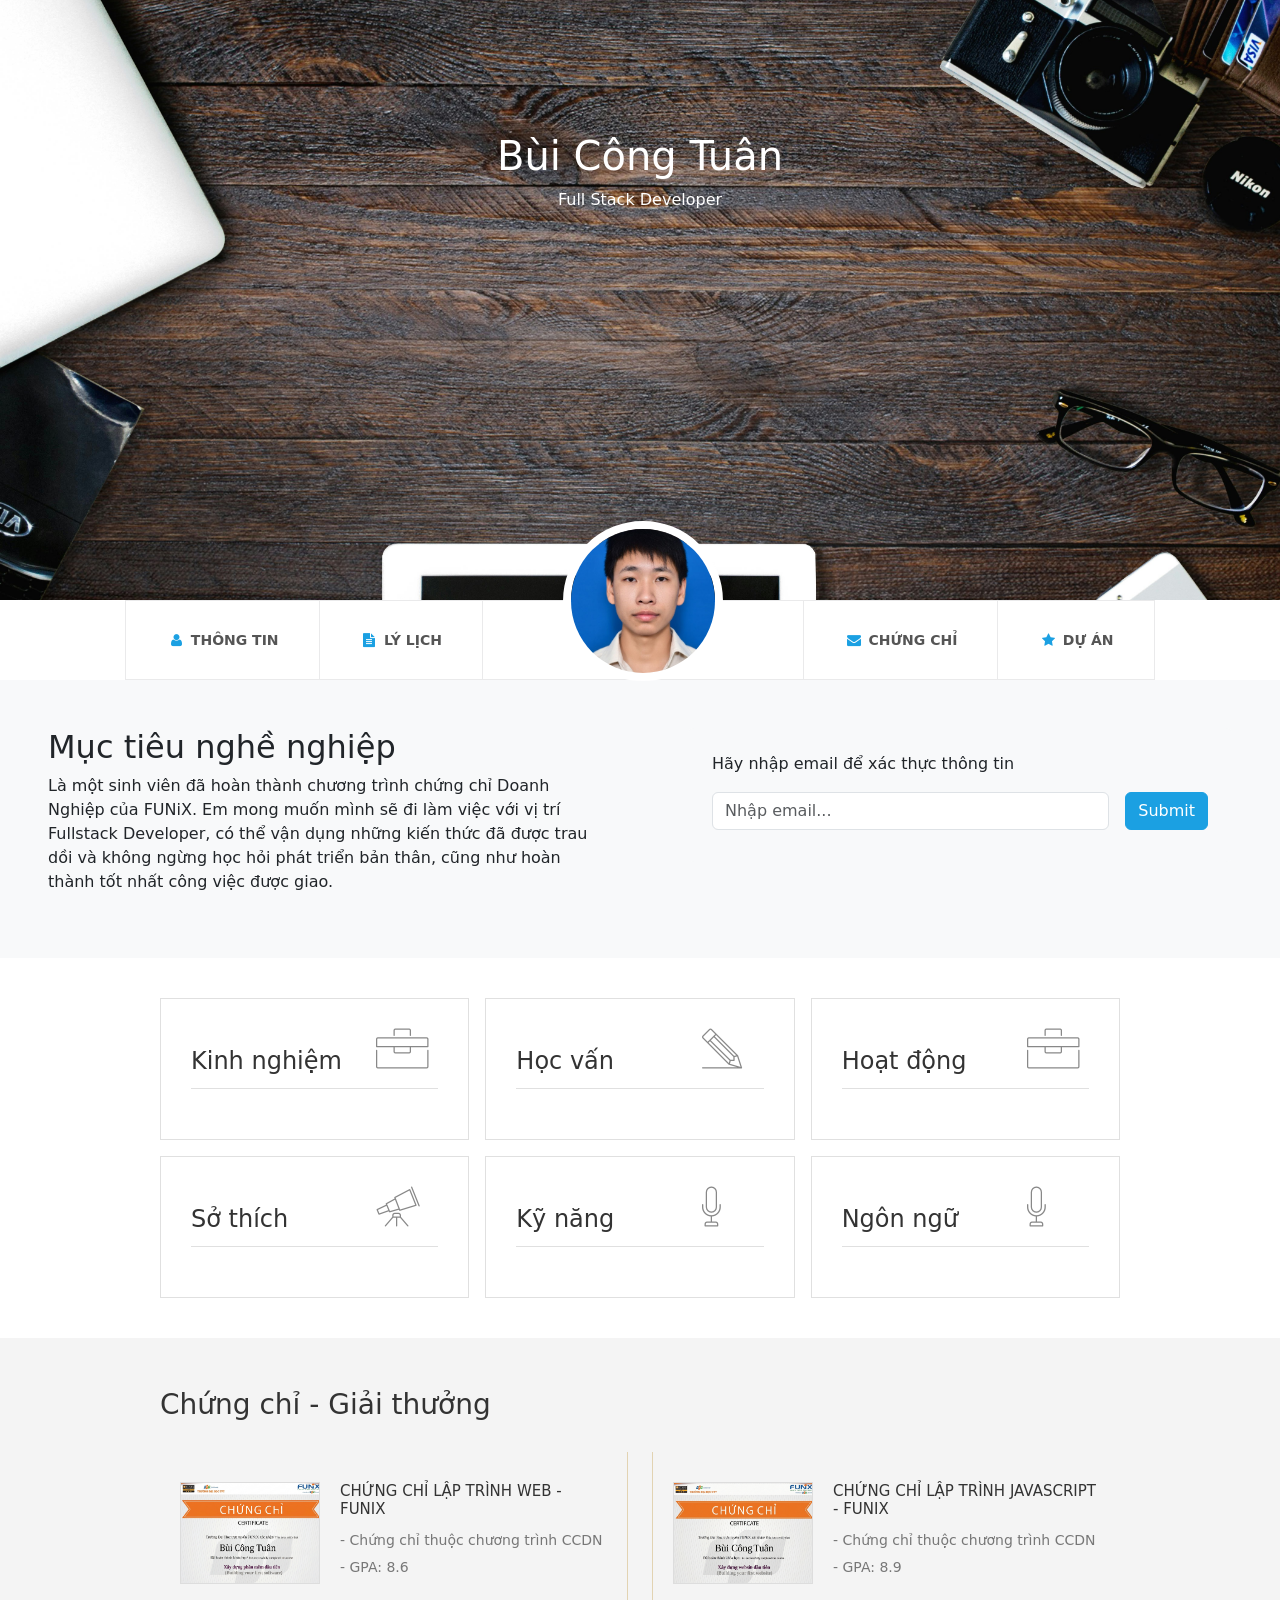
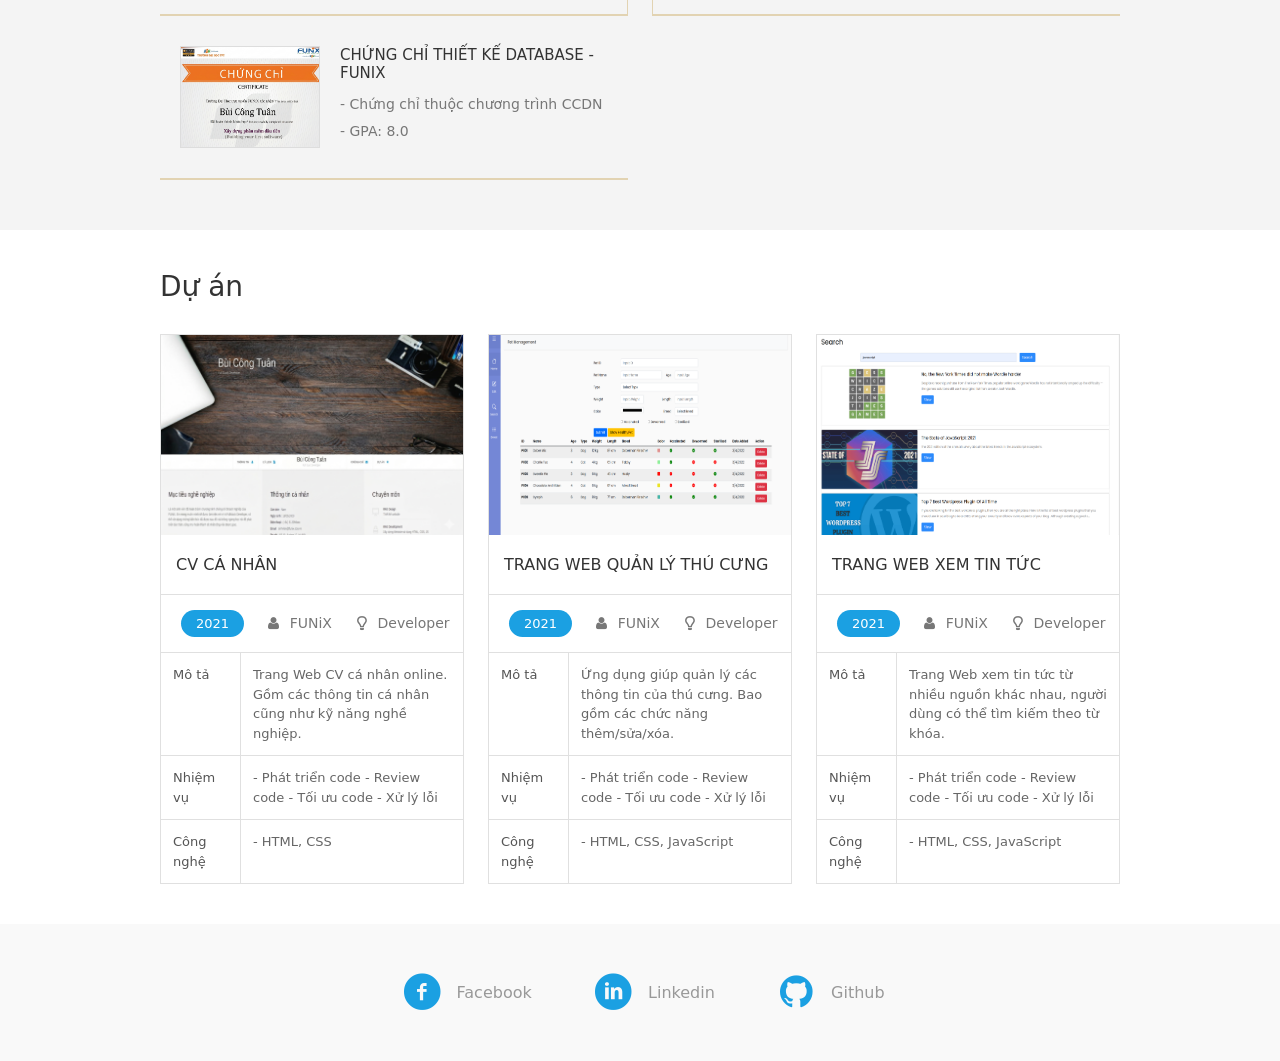
<file: index.html>
<!doctype html>
<html lang="en">
  <head>
    <meta charset="UTF-8" />
    <meta http-equiv="X-UA-Compatible" content="IE=edge" />
    <meta name="viewport" content="width=device-width, initial-scale=1.0" />
    <link
      rel="stylesheet"
      href="https://cdn.jsdelivr.net/npm/bootstrap@5.3.0/dist/css/bootstrap.min.css"
    />
    <link rel="stylesheet" href="./css/laptop.css" />
    <link rel="stylesheet" href="./css/font.css" />
    <link rel="stylesheet" href="./css/tablet.css" />
    <link rel="stylesheet" href="./css/mobile.css" />
    <title>Assignment03</title>
  </head>
  <body>
    <header>
      <div class="banner">
        <img src="./images/banner2.jpg" alt="Banner Image" class="w-100" />
        <div class="banner-text">
          <h1>Bùi Công Tuân</h1>
          <p>Full Stack Developer</p>
        </div>
      </div>

      <div class="custom-navbar">
        <nav class="custom-nav">
          <div class="custom-nav-item">
            <a href="#info"><i class="icon-user"></i> THÔNG TIN</a>
          </div>
          <div class="custom-nav-item">
            <a href="#experience"><i class="icon-doc-text-inv"></i> LÝ LỊCH</a>
          </div>
          <div class="custom-nav-item custom-nav-avatar">
            <a href="#avatar">
              <img src="./images/avatar2.jpg" alt="Avatar" class="avatar-img" />
            </a>
          </div>
          <div class="custom-nav-item">
            <a href="#certificate"><i class="icon-mail-alt"></i> CHỨNG CHỈ</a>
          </div>
          <div class="custom-nav-item">
            <a href="#projects"><i class="icon-star-1"></i> DỰ ÁN</a>
          </div>
        </nav>
      </div>
    </header>

    <main>
      <!-- Mục tiêu nghề nghiệp -->
      <section class="target-info" id="info">
        <div class="row g-0">
          <div class="col-12 col-md-6">
            <div class="bg-light p-5 h-100">
              <h2>Mục tiêu nghề nghiệp</h2>
              <p>
                Là một sinh viên đã hoàn thành chương trình chứng chỉ Doanh
                Nghiệp của FUNiX. Em mong muốn mình sẽ đi làm việc với vị trí
                Fullstack Developer, có thể vận dụng những kiến thức đã được
                trau dồi và không ngừng học hỏi phát triển bản thân, cũng như
                hoàn thành tốt nhất công việc được giao.
              </p>
            </div>
          </div>
          <div class="col-12 col-md-6">
            <div class="bg-light p-5 h-100">
              <div id="email-form" class="bg-light p-4 rounded">
                <p class="mb-3">Hãy nhập email để xác thực thông tin</p>
                <div
                  class="d-flex flex-column flex-sm-row justify-content-center gap-3"
                >
                  <input
                    type="email"
                    id="email-input"
                    placeholder="Nhập email..."
                    class="form-control"
                  />
                  <button class="btn btn-primary" type="button" id="submit-btn">
                    Submit
                  </button>
                </div>
                <p id="email-error" class="text-danger mt-2 mb-0 fs-6"></p>
              </div>
              <div id="personal-info" class="hide">
                <h2>Thông tin cá nhân</h2>
                <ul>
                  <li><b>Ngày sinh:</b> 19/05/2000</li>
                  <li><b>Giới tính:</b> Nam</li>
                  <li><b>Điện thoại:</b> (+84) 912398xxx</li>
                  <li><b>Email:</b> sinhvien@funix.edu.vn</li>
                  <li><b>Địa chỉ:</b> Hà Nội, Việt Nam</li>
                  <li><b>Website:</b> https://abc.tech</li>
                </ul>
                <div class="icons">
                  <i class="icon-twitter"></i>
                  <i class="icon-facebook"></i>
                  <i class="icon-gplus"></i>
                  <i class="icon-linkedin"></i>
                </div>
              </div>
            </div>
          </div>
        </div>
      </section>

      <!-- Kinh nghiệm, học vấn, hoạt động, sở thích, kỹ năng, ngôn ngữ -->
      <section class="details-section" id="experience">
        <div class="cv-container">
          <div class="row g-3">
            <div class="col-12 col-md-6 col-lg-4">
              <div class="cv-box">
                <div class="col-header">
                  <div class="card-title"><h2>Kinh nghiệm</h2></div>
                  <div class="icon-card"><i class="ic-toolbox"></i></div>
                </div>
                <div class="text-center mt-2">
                  <button class="btn btn-outline-primary view-more-btn">
                    View More
                  </button>
                </div>
                <div class="job-content hide">
                  <div class="cv-body">
                    <div class="timeline-item">
                      <div class="timeline-row">
                        <h3 class="job-title">
                          Full Stack Developer - Công ty Y
                        </h3>
                      </div>
                      <p>
                        <i
                          >05/2022 - <span class="date-badge">Hiện tại</span></i
                        >
                      </p>
                      <p>
                        - Xây dựng, phát triển Website dựa trên thiết kế và yêu
                        cầu đã có.
                      </p>
                      <p>
                        - Phân tích và thiết kế Database, sử dụng các hệ quản
                        trị CSDL.
                      </p>
                    </div>
                  </div>
                  <div class="timeline-item">
                    <div class="timeline-row">
                      <h3 class="job-title">Web Designer - Công ty X</h3>
                    </div>
                    <p><i>06/2021 - 04/2022</i></p>
                    <p>- Thiết kế Website dựa trên yêu cầu của khách hàng.</p>
                    <p>- Sử dụng các công cụ: Figma, Canva, PTS.</p>
                  </div>
                </div>
              </div>
            </div>

            <div class="col-12 col-md-6 col-lg-4">
              <div class="cv-box">
                <div class="col-header">
                  <div class="card-title"><h2>Học vấn</h2></div>
                  <div class="icon-card"><i class="ic-pencil"></i></div>
                </div>
                <div class="text-center mt-2">
                  <button class="btn btn-outline-primary view-more-btn">
                    View More
                  </button>
                </div>
                <div class="job-content hide">
                  <div class="cv-body">
                    <div class="timeline-item">
                      <div class="timeline-row">
                        <h3 class="job-title">FUNiX</h3>
                      </div>
                      <p><i>06/2021 - 05/2022</i></p>
                      <p>
                        - Tốt nghiệp chứng chỉ doanh nghiệp nhánh Fullstack.
                      </p>
                      <p>- GPA: 9 / 10</p>
                    </div>
                    <div class="timeline-item">
                      <div class="timeline-row">
                        <h3 class="job-title">Cử nhân - ĐH FPT</h3>
                      </div>
                      <p><i>08/2016 - 07/2019</i></p>
                      <p>- Chuyên ngành: Kỹ thuật phần mềm.</p>
                      <p>- GPA: 3.2 / 4</p>
                    </div>
                    <div class="timeline-item">
                      <div class="timeline-row">
                        <h3 class="job-title">Đại học Hà Nội</h3>
                      </div>
                      <p><i>08/2016 - 02/2018</i></p>
                      <p>- Hệ từ xa, Chuyên ngành: Ngôn ngữ Nhật</p>
                      <p>- GPA: 2.8 / 4</p>
                    </div>
                  </div>
                </div>
              </div>
            </div>

            <div class="col-12 col-md-6 col-lg-4">
              <div class="cv-box">
                <div class="col-header">
                  <div class="card-title"><h2>Hoạt động</h2></div>
                  <div class="icon-card"><i class="ic-toolbox"></i></div>
                </div>
                <div class="text-center mt-2">
                  <button class="btn btn-outline-primary view-more-btn">
                    View More
                  </button>
                </div>
                <div class="job-content hide">
                  <div class="cv-body">
                    <div class="timeline-item">
                      <div class="timeline-row">
                        <h3 class="job-title">FPT Edu Hackathon 2019</h3>
                        <p><i>03/2019 - 05/2019</i></p>
                        <p>- Giải 3 bảng A</p>
                        <p>- Đề tài: Trang web về phân loại rác thải.</p>
                      </div>
                    </div>
                    <div class="timeline-item">
                      <div class="timeline-row">
                        <h3 class="job-title">Câu lạc bộ Z</h3>
                        <p><i>08/2018 - 08/2019</i></p>
                        <p>- Trưởng ban chuyên môn</p>
                      </div>
                    </div>
                    <div class="timeline-item">
                      <div class="timeline-row">
                        <h3 class="job-title">Câu lạc bộ Z</h3>
                        <p><i>08/2016</i></p>
                        <p>
                          - Hỗ trợ tổ chức tuần lễ văn hóa Việt Nam - Nhật Bản
                        </p>
                      </div>
                    </div>
                  </div>
                </div>
              </div>
            </div>

            <!-- Sở thích -->
            <div class="col-12 col-md-6 col-lg-4">
              <div class="cv-box">
                <div class="col-header">
                  <div class="card-title"><h2>Sở thích</h2></div>
                  <div class="icon-card"><i class="ic-telescope"></i></div>
                </div>
                <div class="text-center mt-2">
                  <button class="btn btn-outline-primary view-more-btn">
                    View More
                  </button>
                </div>
                <div class="job-content hide">
                  <div class="cv-body">
                    <div class="icon-hobby">
                      <div class="ic">
                        <i class="ic-megaphone"></i>
                        <p>Âm nhạc</p>
                      </div>
                      <div class="ic">
                        <i class="ic-strategy"></i>
                        <p>Chơi game</p>
                      </div>
                      <div class="ic">
                        <i class="ic-hotairballoon"></i>
                        <p>Du lịch</p>
                      </div>
                      <div class="ic">
                        <i class="ic-basket"></i>
                        <p>Nấu ăn</p>
                      </div>
                    </div>
                  </div>
                </div>
              </div>
            </div>

            <!-- Kỹ năng -->
            <div class="col-12 col-md-6 col-lg-4">
              <div class="cv-box">
                <div class="col-header">
                  <div class="card-title"><h2>Kỹ năng</h2></div>
                  <div class="icon-card"><i class="ic-mic"></i></div>
                </div>
                <div class="text-center mt-2">
                  <button class="btn btn-outline-primary view-more-btn">
                    View More
                  </button>
                </div>
                <div class="job-content hide">
                  <div class="cv-body">
                    <div class="skill-item">
                      <p>HTML/CSS: Fundamental</p>
                      <div class="skill-bars">
                        <span class="bar active"></span><span class="bar"></span
                        ><span class="bar"></span>
                      </div>
                      <p>JavaScript: Intermediate</p>
                      <div class="skill-bars">
                        <span class="bar active"></span
                        ><span class="bar active"></span
                        ><span class="bar"></span>
                      </div>
                      <p>NodeJS: Intermediate</p>
                      <div class="skill-bars">
                        <span class="bar active"></span
                        ><span class="bar active"></span
                        ><span class="bar"></span>
                      </div>
                      <p>Bootstrap 5: Fundamental</p>
                      <div class="skill-bars">
                        <span class="bar active"></span><span class="bar"></span
                        ><span class="bar"></span>
                      </div>
                    </div>
                  </div>
                </div>
              </div>
            </div>

            <!-- Ngôn ngữ -->
            <div class="col-12 col-md-6 col-lg-4">
              <div class="cv-box">
                <div class="col-header">
                  <div class="card-title"><h2>Ngôn ngữ</h2></div>
                  <div class="icon-card"><i class="ic-mic"></i></div>
                </div>
                <div class="text-center mt-2">
                  <button class="btn btn-outline-primary view-more-btn">
                    View More
                  </button>
                </div>
                <div class="job-content hide">
                  <div class="cv-body">
                    <div class="skill-item">
                      <p>Tiếng Anh - IELTS 7.0</p>
                      <div class="skill-bars">
                        <span class="bar active"></span
                        ><span class="bar active"></span
                        ><span class="bar"></span>
                      </div>
                      <p>Tiếng Nhật - JLPT N4</p>
                      <div class="skill-bars">
                        <span class="bar active"></span><span class="bar"></span
                        ><span class="bar"></span>
                      </div>
                    </div>
                  </div>
                </div>
              </div>
            </div>
          </div>
        </div>
      </section>

      <!-- Chứng chỉ - Giải thưởng -->
      <section class="awards-section" id="certificate">
        <div class="cv-container">
          <h2 class="section-title">Chứng chỉ - Giải thưởng</h2>
          <div class="row">
            <div class="col-12 col-md-6">
              <div class="cert-item cert-border-bottom cert-border-right">
                <img
                  src="./images/Chungchi.png"
                  alt="Chứng chỉ Lập trình Web"
                  class="cert-img"
                />
                <div class="cert-info">
                  <h3>CHỨNG CHỈ LẬP TRÌNH WEB - FUNIX</h3>
                  <p>- Chứng chỉ thuộc chương trình CCDN</p>
                  <p>- GPA: 8.6</p>
                </div>
              </div>
            </div>
            <div class="col-12 col-md-6">
              <div class="cert-item cert-border-bottom cert-border-left">
                <img
                  src="./images/Chungchi2.png"
                  alt="Chứng chỉ Javascript"
                  class="cert-img"
                />
                <div class="cert-info">
                  <h3>CHỨNG CHỈ LẬP TRÌNH JAVASCRIPT - FUNIX</h3>
                  <p>- Chứng chỉ thuộc chương trình CCDN</p>
                  <p>- GPA: 8.9</p>
                </div>
              </div>
            </div>
            <div class="col-12 col-md-6">
              <div class="cert-item cert-border-bottom">
                <img
                  src="./images/Chungchi.png"
                  alt="Chứng chỉ Database"
                  class="cert-img"
                />
                <div class="cert-info">
                  <h3>CHỨNG CHỈ THIẾT KẾ DATABASE - FUNIX</h3>
                  <p>- Chứng chỉ thuộc chương trình CCDN</p>
                  <p>- GPA: 8.0</p>
                </div>
              </div>
            </div>
          </div>
        </div>
      </section>

      <!-- Dự án -->
      <section class="projects-section" id="projects">
        <div class="cv-container">
          <h2 class="section-title">Dự án</h2>
          <div class="row g-4">
            <div class="col-12 col-md-6 col-lg-4">
              <div class="project-item">
                <img
                  src="./images/project1.png"
                  alt="Dự án 1"
                  class="project-img"
                />
                <div class="project-info">
                  <div class="project-title">
                    <h3>
                      <a
                        href="./project/project-cv.html"
                        target="_blank"
                        class="project-link"
                        ><span>CV CÁ NHÂN</span></a
                      >
                    </h3>
                  </div>
                  <div class="project-meta">
                    <span class="year-badge">2021</span>
                    <div class="ic">
                      <i class="icon-user"></i><span>FUNiX</span>
                    </div>
                    <div class="ic">
                      <i class="icon-lamp"></i><span>Developer</span>
                    </div>
                  </div>
                  <div class="project-desc">
                    <div class="desc-row">
                      <div class="desc-label">Mô tả</div>
                      <div class="desc-content">
                        Trang Web CV cá nhân online. Gồm các thông tin cá nhân
                        cũng như kỹ năng nghề nghiệp.
                      </div>
                    </div>
                    <div class="desc-row">
                      <div class="desc-label">Nhiệm vụ</div>
                      <div class="desc-content">
                        - Phát triển code - Review code - Tối ưu code - Xử lý
                        lỗi
                      </div>
                    </div>
                    <div class="desc-row">
                      <div class="desc-label">Công nghệ</div>
                      <div class="desc-content">- HTML, CSS</div>
                    </div>
                  </div>
                </div>
              </div>
            </div>

            <div class="col-12 col-md-6 col-lg-4">
              <div class="project-item">
                <img
                  src="./images/project_2.png"
                  alt="Dự án 2"
                  class="project-img"
                />
                <div class="project-info">
                  <div class="project-title">
                    <h3>
                      <a
                        href="./project/project-pet.html"
                        target="_blank"
                        class="project-link"
                        ><span>TRANG WEB QUẢN LÝ THÚ CƯNG</span></a
                      >
                    </h3>
                  </div>
                  <div class="project-meta">
                    <span class="year-badge">2021</span>
                    <div class="ic">
                      <i class="icon-user"></i><span>FUNiX</span>
                    </div>
                    <div class="ic">
                      <i class="icon-lamp"></i><span>Developer</span>
                    </div>
                  </div>
                  <div class="project-desc">
                    <div class="desc-row">
                      <div class="desc-label">Mô tả</div>
                      <div class="desc-content">
                        Ứng dụng giúp quản lý các thông tin của thú cưng. Bao
                        gồm các chức năng thêm/sửa/xóa.
                      </div>
                    </div>
                    <div class="desc-row">
                      <div class="desc-label">Nhiệm vụ</div>
                      <div class="desc-content">
                        - Phát triển code - Review code - Tối ưu code - Xử lý
                        lỗi
                      </div>
                    </div>
                    <div class="desc-row">
                      <div class="desc-label">Công nghệ</div>
                      <div class="desc-content">- HTML, CSS, JavaScript</div>
                    </div>
                  </div>
                </div>
              </div>
            </div>

            <div class="col-12 col-md-6 col-lg-4">
              <div class="project-item">
                <img
                  src="./images/project_3.png"
                  alt="Dự án 3"
                  class="project-img"
                />
                <div class="project-info">
                  <div class="project-title">
                    <h3>
                      <a
                        href="./project/project-news.html"
                        target="_blank"
                        class="project-link"
                        ><span>TRANG WEB XEM TIN TỨC</span></a
                      >
                    </h3>
                  </div>
                  <div class="project-meta">
                    <span class="year-badge">2021</span>
                    <div class="ic">
                      <i class="icon-user"></i><span>FUNiX</span>
                    </div>
                    <div class="ic">
                      <i class="icon-lamp"></i><span>Developer</span>
                    </div>
                  </div>
                  <div class="project-desc">
                    <div class="desc-row">
                      <div class="desc-label">Mô tả</div>
                      <div class="desc-content">
                        Trang Web xem tin tức từ nhiều nguồn khác nhau, người
                        dùng có thể tìm kiếm theo từ khóa.
                      </div>
                    </div>
                    <div class="desc-row">
                      <div class="desc-label">Nhiệm vụ</div>
                      <div class="desc-content">
                        - Phát triển code - Review code - Tối ưu code - Xử lý
                        lỗi
                      </div>
                    </div>
                    <div class="desc-row">
                      <div class="desc-label">Công nghệ</div>
                      <div class="desc-content">- HTML, CSS, JavaScript</div>
                    </div>
                  </div>
                </div>
              </div>
            </div>
          </div>
        </div>
      </section>
    </main>

    <footer>
      <div class="footer-socials">
        <a href="https://facebook.com/" target="_blank" class="social-link">
          <i class="icon-facebook-circled"></i><span>Facebook</span>
        </a>
        <a href="https://linkedin.com/" target="_blank" class="social-link">
          <i class="icon-linkedin-circled"></i><span>Linkedin</span>
        </a>
        <a href="https://github.com/" target="_blank" class="social-link">
          <i class="icon-github-circled"></i><span>Github</span>
        </a>
      </div>
    </footer>

    <script src="https://cdn.jsdelivr.net/npm/bootstrap@5.3.0/dist/js/bootstrap.bundle.min.js"></script>
    <script src="./js/main.js"></script>
  </body>
</html>
</file>
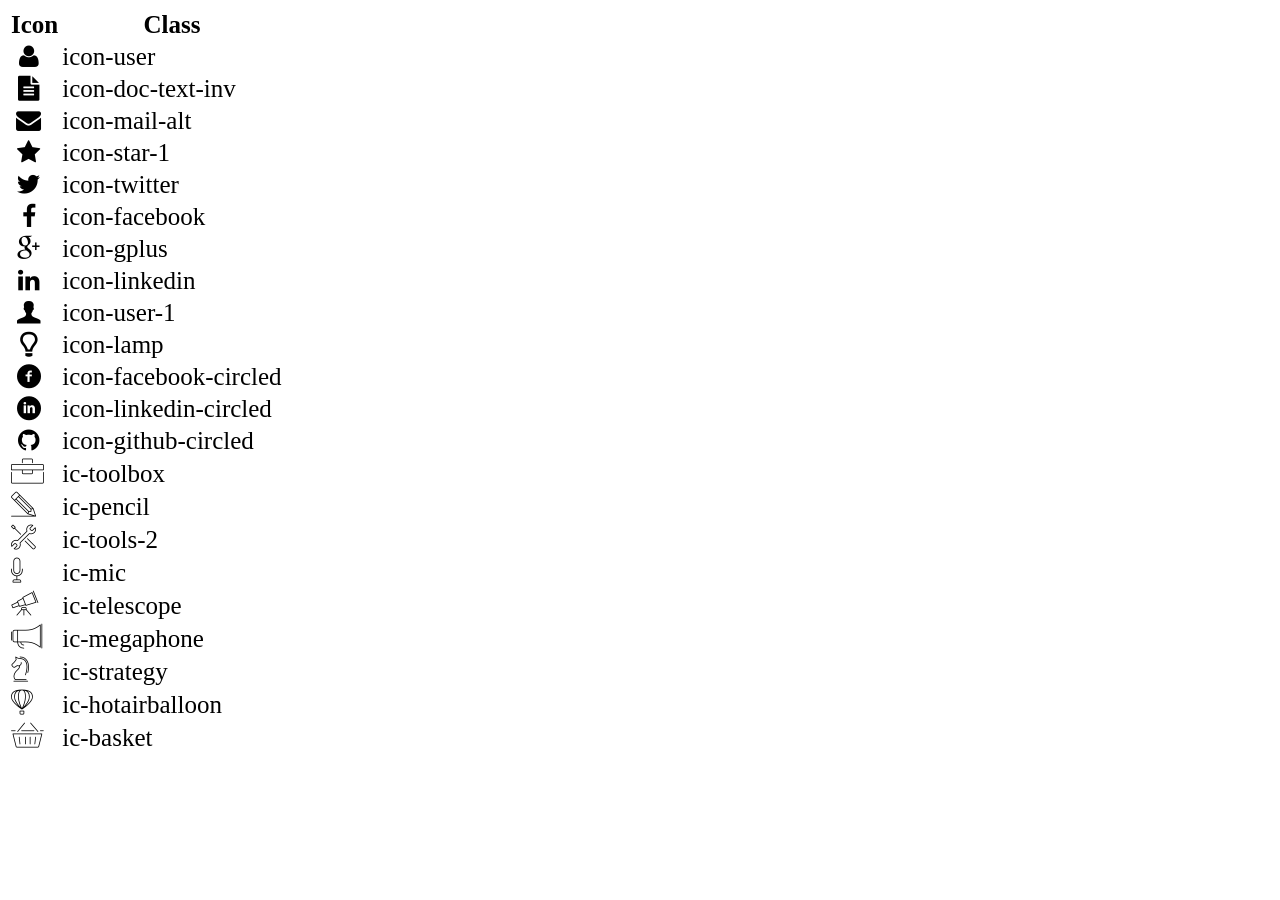
<file: icon-list.html>
<!DOCTYPE html>
<html lang="en">

<head>
    <meta charset="UTF-8">
    <meta http-equiv="X-UA-Compatible" content="IE=edge">
    <meta name="viewport" content="width=device-width, initial-scale=1.0">
    <link rel="stylesheet" href="css/font.css">
    <title>Icon List</title>
</head>

<body>
    <table style="font-size: 25px;">
        <thead>
            <tr>
                <th>Icon</th>
                <th>Class</th>
            </tr>
        </thead>
        <tbody>
            <tr>
                <td><i class="icon-user"></i></td>
                <td>icon-user</td>
            </tr>
            <tr>
                <td><i class="icon-doc-text-inv"></i></td>
                <td>icon-doc-text-inv</td>
            </tr>
            <tr>
                <td><i class="icon-mail-alt"></i></td>
                <td>icon-mail-alt</td>
            </tr>
            <tr>
                <td><i class="icon-star-1"></i></td>
                <td>icon-star-1</td>
            </tr>
            <tr>
                <td><i class="icon-twitter"></i></td>
                <td>icon-twitter</td>
            </tr>
            <tr>
                <td><i class="icon-facebook"></i></td>
                <td>icon-facebook</td>
            </tr>
            <tr>
                <td><i class="icon-gplus"></i></td>
                <td>icon-gplus</td>
            </tr>
            <tr>
                <td><i class="icon-linkedin"></i></td>
                <td>icon-linkedin</td>
            </tr>
            <tr>
                <td><i class="icon-user-1"></i></td>
                <td>icon-user-1</td>
            </tr>
            <tr>
                <td><i class="icon-lamp"></i></td>
                <td>icon-lamp</td>
            </tr>
            <tr>
                <td><i class="icon-facebook-circled"></i></td>
                <td>icon-facebook-circled</td>
            </tr>
            <tr>
                <td><i class="icon-linkedin-circled"></i></td>
                <td>icon-linkedin-circled</td>
            </tr>
            <tr>
                <td><i class="icon-github-circled"></i></td>
                <td>icon-github-circled</td>
            </tr>
            <tr>
                <td><i class="ic-toolbox"></i></td>
                <td>ic-toolbox</td>
            </tr>
            <tr>
                <td><i class="ic-pencil"></i></td>
                <td>ic-pencil</td>
            </tr>
            <tr>
                <td><i class="ic-tools-2"></i></td>
                <td>ic-tools-2</td>
            </tr>

            <tr>
                <td><i class="ic-mic"></i></td>
                <td>ic-mic</td>
            </tr>
            <tr>
                <td><i class="ic-telescope"></i></td>
                <td>ic-telescope</td>
            </tr>
            <tr>
                <td><i class="ic-megaphone"></i></td>
                <td>ic-megaphone</td>
            </tr>
            <tr>
                <td><i class="ic-strategy"></i></td>
                <td>ic-strategy</td>
            </tr>
            <tr>
                <td><i class="ic-hotairballoon"></i></td>
                <td>ic-hotairballoon</td>
            </tr>
            <tr>
                <td><i class="ic-basket"></i></td>
                <td>ic-basket</td>
            </tr>
        </tbody>
    </table>
</body>

</html>
</file>
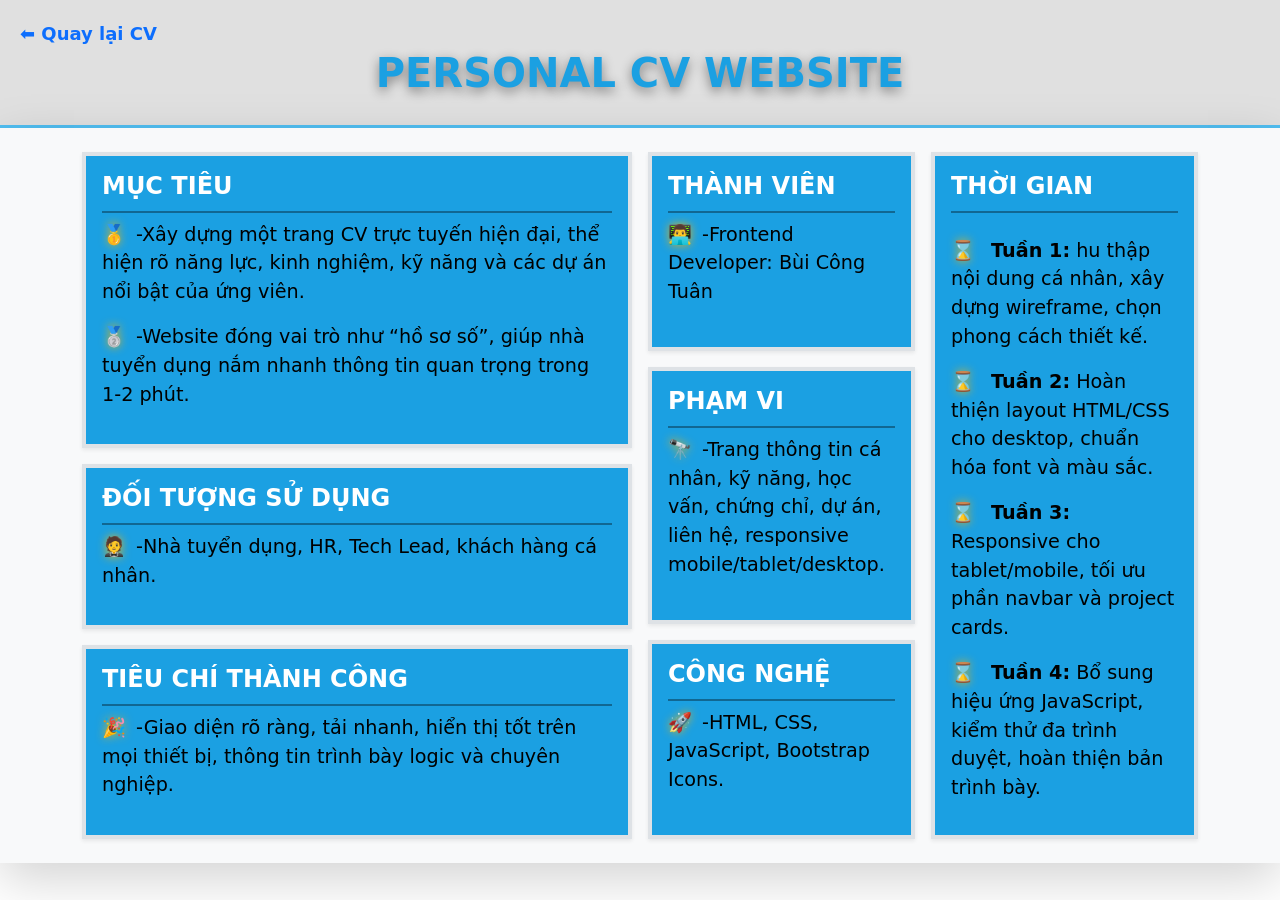
<file: project/project-cv.html>
<!doctype html>
<html lang="en">
  <head>
    <meta charset="UTF-8" />
    <meta name="viewport" content="width=device-width, initial-scale=1.0" />
    <title>project-pet</title>
    <link
      href="https://cdn.jsdelivr.net/npm/bootstrap@5.3.8/dist/css/bootstrap.min.css"
      rel="stylesheet"
      integrity="sha384-sRIl4kxILFvY47J16cr9ZwB07vP4J8+LH7qKQnuqkuIAvNWLzeN8tE5YBujZqJLB"
      crossorigin="anonymous"
    />
    <link rel="stylesheet" href="project.css" />
  </head>
  <body>
    <header>
      <a href="/Assignment 03 Stater/index.html">⬅️ Quay lại CV</a>
      <h1 class="text-primary">PERSONAL CV WEBSITE</h1>
    </header>
    <main class="container-fluid p-4 bg-light text-black shadow-lg">
      <div class="container">
        <div class="row g-3">
          <div class="col-lg-6 d-flex">
            <div class="d-flex flex-column h-100 gap-3">
              <div class="p-3 border border-4 bg-primary flex-grow-1 shadow-sm">
                <h2 class="text-white fw-bold fs-4">MỤC TIÊU</h2>
                <div>
                  <p>
                    <span class="icon">🥇</span>-Xây dựng một trang CV trực
                    tuyến hiện đại, thể hiện rõ năng lực, kinh nghiệm, kỹ năng
                    và các dự án nổi bật của ứng viên.
                  </p>
                  <p>
                    <span class="icon">🥈</span>-Website đóng vai trò như “hồ sơ
                    số”, giúp nhà tuyển dụng nắm nhanh thông tin quan trọng
                    trong 1-2 phút.
                  </p>
                </div>
              </div>
              <div class="p-3 border border-4 bg-primary flex-grow-1 shadow-sm">
                <h2 class="text-white fw-bold fs-4">ĐỐI TƯỢNG SỬ DỤNG</h2>
                <p>
                  <span class="icon">🤵</span>-Nhà tuyển dụng, HR, Tech Lead,
                  khách hàng cá nhân.
                </p>
              </div>
              <div class="p-3 border border-4 bg-primary flex-grow-1 shadow-sm">
                <h2 class="text-white fw-bold fs-4">TIÊU CHÍ THÀNH CÔNG</h2>
                <p>
                  <span class="icon">🎉</span>-Giao diện rõ ràng, tải nhanh,
                  hiển thị tốt trên mọi thiết bị, thông tin trình bày logic và
                  chuyên nghiệp.
                </p>
              </div>
            </div>
          </div>
          <div class="col-lg-3 d-flex">
            <div class="d-flex flex-column h-100 gap-3">
              <div class="p-3 border border-4 bg-primary flex-grow-1 shadow-sm">
                <h2 class="text-white fw-bold fs-4">THÀNH VIÊN</h2>
                <p>
                  <span class="icon">👨‍💻</span>-Frontend Developer: Bùi Công Tuân
                </p>
              </div>
              <div class="p-3 border border-4 bg-primary flex-grow-1 shadow-sm">
                <h2 class="text-white fw-bold fs-4">PHẠM VI</h2>
                <p>
                  <span class="icon">🔭</span>-Trang thông tin cá nhân, kỹ năng,
                  học vấn, chứng chỉ, dự án, liên hệ, responsive
                  mobile/tablet/desktop.
                </p>
              </div>
              <div class="p-3 border border-4 bg-primary flex-grow-1 shadow-sm">
                <h2 class="text-white fw-bold fs-4">CÔNG NGHỆ</h2>
                <p>
                  <span class="icon">🚀</span>-HTML, CSS, JavaScript, Bootstrap
                  Icons.
                </p>
              </div>
            </div>
          </div>

          <div class="col-lg-3">
            <div class="p-3 border border-4 bg-primary h-100 shadow-sm">
              <h2 class="text-white fw-bold fs-4">THỜI GIAN</h2>
              <div class="mt-4">
                <p>
                  <span class="icon">⌛</span> <b>Tuần 1:</b> hu thập nội dung
                  cá nhân, xây dựng wireframe, chọn phong cách thiết kế.
                </p>
                <p>
                  <span class="icon">⌛</span> <b>Tuần 2:</b> Hoàn thiện layout
                  HTML/CSS cho desktop, chuẩn hóa font và màu sắc.
                </p>
                <p>
                  <span class="icon">⌛</span> <b>Tuần 3:</b> Responsive cho
                  tablet/mobile, tối ưu phần navbar và project cards.
                </p>

                <p>
                  <span class="icon">⌛</span> <b>Tuần 4:</b> Bổ sung hiệu ứng
                  JavaScript, kiểm thử đa trình duyệt, hoàn thiện bản trình bày.
                </p>
              </div>
            </div>
          </div>
        </div>
      </div>
    </main>
    <script
      src="https://cdn.jsdelivr.net/npm/bootstrap@5.3.8/dist/js/bootstrap.bundle.min.js"
      integrity="sha384-FKyoEForCGlyvwx9Hj09JcYn3nv7wiPVlz7YYwJrWVcXK/BmnVDxM+D2scQbITxI"
      crossorigin="anonymous"
    ></script>
  </body>
</html>
</file>
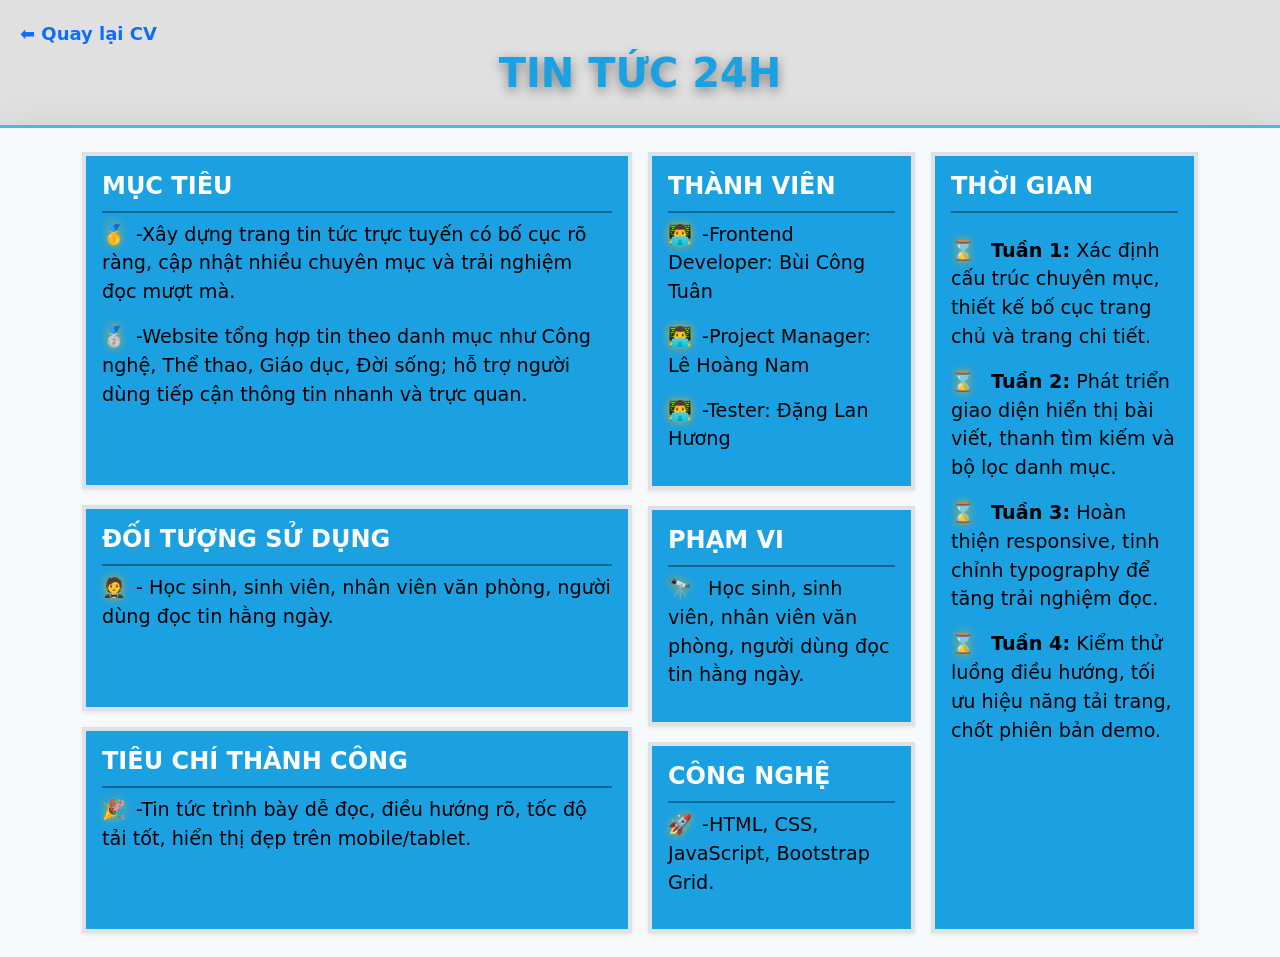
<file: project/project-news.html>
<!doctype html>
<html lang="en">
  <head>
    <meta charset="UTF-8" />
    <meta name="viewport" content="width=device-width, initial-scale=1.0" />
    <title>project-pet</title>
    <link
      href="https://cdn.jsdelivr.net/npm/bootstrap@5.3.8/dist/css/bootstrap.min.css"
      rel="stylesheet"
      integrity="sha384-sRIl4kxILFvY47J16cr9ZwB07vP4J8+LH7qKQnuqkuIAvNWLzeN8tE5YBujZqJLB"
      crossorigin="anonymous"
    />
    <link rel="stylesheet" href="project.css" />
  </head>
  <body>
    <header>
      <a href="/Assignment 03 Stater/index.html">⬅️ Quay lại CV</a>
      <h1 class="text-primary">TIN TỨC 24H</h1>
    </header>
    <main class="container-fluid p-4 bg-light text-black shadow-lg">
      <div class="container">
        <div class="row g-3">
          <div class="col-lg-6 d-flex">
            <div class="d-flex flex-column h-100 gap-3">
              <div class="p-3 border border-4 bg-primary flex-grow-1 shadow-sm">
                <h2 class="text-white fw-bold fs-4">MỤC TIÊU</h2>
                <div>
                  <p>
                    <span class="icon">🥇</span>-Xây dựng trang tin tức trực
                    tuyến có bố cục rõ ràng, cập nhật nhiều chuyên mục và trải
                    nghiệm đọc mượt mà.
                  </p>
                  <p>
                    <span class="icon">🥈</span>-Website tổng hợp tin theo danh
                    mục như Công nghệ, Thể thao, Giáo dục, Đời sống; hỗ trợ
                    người dùng tiếp cận thông tin nhanh và trực quan.
                  </p>
                </div>
              </div>
              <div class="p-3 border border-4 bg-primary flex-grow-1 shadow-sm">
                <h2 class="text-white fw-bold fs-4">ĐỐI TƯỢNG SỬ DỤNG</h2>
                <p>
                  <span class="icon">🤵</span>- Học sinh, sinh viên, nhân viên
                  văn phòng, người dùng đọc tin hằng ngày.
                </p>
              </div>
              <div class="p-3 border border-4 bg-primary flex-grow-1 shadow-sm">
                <h2 class="text-white fw-bold fs-4">TIÊU CHÍ THÀNH CÔNG</h2>
                <p>
                  <span class="icon">🎉</span>-Tin tức trình bày dễ đọc, điều
                  hướng rõ, tốc độ tải tốt, hiển thị đẹp trên mobile/tablet.
                </p>
              </div>
            </div>
          </div>
          <div class="col-lg-3 d-flex">
            <div class="d-flex flex-column h-100 gap-3">
              <div class="p-3 border border-4 bg-primary flex-grow-1 shadow-sm">
                <h2 class="text-white fw-bold fs-4">THÀNH VIÊN</h2>
                <p>
                  <span class="icon">👨‍💻</span>-Frontend Developer: Bùi Công Tuân
                </p>
                <p>
                  <span class="icon">👨‍💻</span>-Project Manager: Lê Hoàng Nam
                </p>
                <p><span class="icon">👨‍💻</span>-Tester: Đặng Lan Hương</p>
              </div>
              <div class="p-3 border border-4 bg-primary flex-grow-1 shadow-sm">
                <h2 class="text-white fw-bold fs-4">PHẠM VI</h2>
                <p>
                  <span class="icon">🔭</span> Học sinh, sinh viên, nhân viên
                  văn phòng, người dùng đọc tin hằng ngày.
                </p>
              </div>
              <div class="p-3 border border-4 bg-primary flex-grow-1 shadow-sm">
                <h2 class="text-white fw-bold fs-4">CÔNG NGHỆ</h2>
                <p>
                  <span class="icon">🚀</span>-HTML, CSS, JavaScript, Bootstrap
                  Grid.
                </p>
              </div>
            </div>
          </div>

          <div class="col-lg-3">
            <div class="p-3 border border-4 bg-primary h-100 shadow-sm">
              <h2 class="text-white fw-bold fs-4">THỜI GIAN</h2>
              <div class="mt-4">
                <p>
                  <span class="icon">⌛</span> <b>Tuần 1:</b> Xác định cấu trúc
                  chuyên mục, thiết kế bố cục trang chủ và trang chi tiết.
                </p>
                <p>
                  <span class="icon">⌛</span> <b>Tuần 2:</b> Phát triển giao
                  diện hiển thị bài viết, thanh tìm kiếm và bộ lọc danh mục.
                </p>
                <p>
                  <span class="icon">⌛</span> <b>Tuần 3:</b> Hoàn thiện
                  responsive, tinh chỉnh typography để tăng trải nghiệm đọc.
                </p>
                <p>
                  <span class="icon">⌛</span> <b>Tuần 4:</b> Kiểm thử luồng
                  điều hướng, tối ưu hiệu năng tải trang, chốt phiên bản demo.
                </p>
              </div>
            </div>
          </div>
        </div>
      </div>
    </main>
    <script
      src="https://cdn.jsdelivr.net/npm/bootstrap@5.3.8/dist/js/bootstrap.bundle.min.js"
      integrity="sha384-FKyoEForCGlyvwx9Hj09JcYn3nv7wiPVlz7YYwJrWVcXK/BmnVDxM+D2scQbITxI"
      crossorigin="anonymous"
    ></script>
  </body>
</html>
</file>
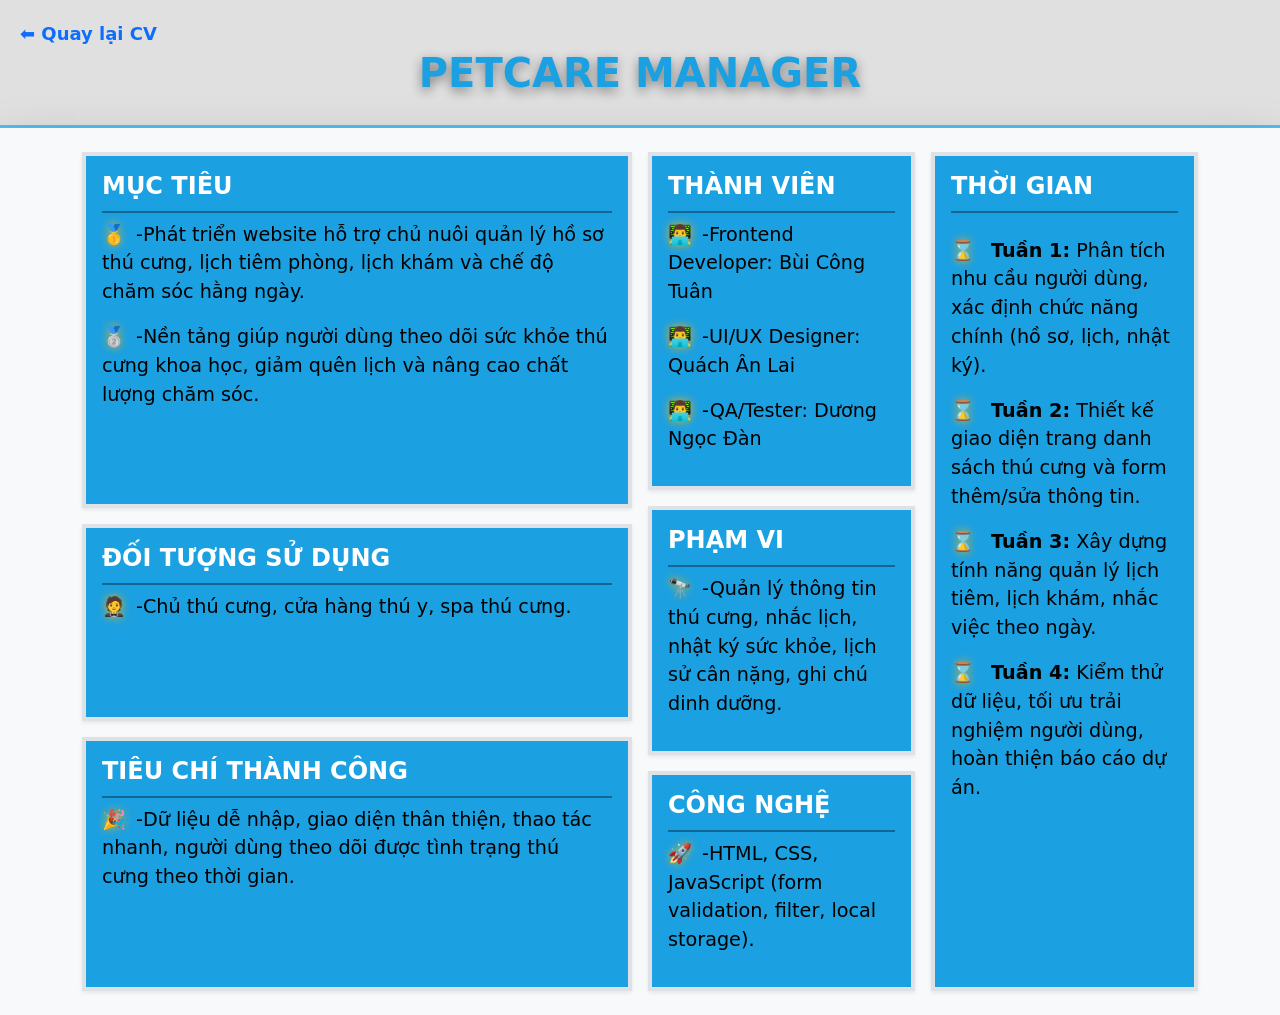
<file: project/project-pet.html>
<!doctype html>
<html lang="en">
  <head>
    <meta charset="UTF-8" />
    <meta name="viewport" content="width=device-width, initial-scale=1.0" />
    <title>project-pet</title>
    <link
      href="https://cdn.jsdelivr.net/npm/bootstrap@5.3.8/dist/css/bootstrap.min.css"
      rel="stylesheet"
      integrity="sha384-sRIl4kxILFvY47J16cr9ZwB07vP4J8+LH7qKQnuqkuIAvNWLzeN8tE5YBujZqJLB"
      crossorigin="anonymous"
    />
    <link rel="stylesheet" href="project.css" />
  </head>
  <body>
    <header>
      <a href="/Assignment 03 Stater/index.html">⬅️ Quay lại CV</a>
      <h1 class="text-primary">PETCARE MANAGER</h1>
    </header>
    <main class="container-fluid p-4 bg-light text-black shadow-lg">
      <div class="container">
        <div class="row g-3">
          <div class="col-lg-6 d-flex">
            <div class="d-flex flex-column h-100 gap-3">
              <div class="p-3 border border-4 bg-primary flex-grow-1 shadow-sm">
                <h2 class="text-white fw-bold fs-4">MỤC TIÊU</h2>
                <div>
                  <p>
                    <span class="icon">🥇</span>-Phát triển website hỗ trợ chủ
                    nuôi quản lý hồ sơ thú cưng, lịch tiêm phòng, lịch khám và
                    chế độ chăm sóc hằng ngày.
                  </p>
                  <p>
                    <span class="icon">🥈</span>-Nền tảng giúp người dùng theo
                    dõi sức khỏe thú cưng khoa học, giảm quên lịch và nâng cao
                    chất lượng chăm sóc.
                  </p>
                </div>
              </div>
              <div class="p-3 border border-4 bg-primary flex-grow-1 shadow-sm">
                <h2 class="text-white fw-bold fs-4">ĐỐI TƯỢNG SỬ DỤNG</h2>
                <p>
                  <span class="icon">🤵</span>-Chủ thú cưng, cửa hàng thú y, spa
                  thú cưng.
                </p>
              </div>
              <div class="p-3 border border-4 bg-primary flex-grow-1 shadow-sm">
                <h2 class="text-white fw-bold fs-4">TIÊU CHÍ THÀNH CÔNG</h2>
                <p>
                  <span class="icon">🎉</span>-Dữ liệu dễ nhập, giao diện thân
                  thiện, thao tác nhanh, người dùng theo dõi được tình trạng thú
                  cưng theo thời gian.
                </p>
              </div>
            </div>
          </div>
          <div class="col-lg-3 d-flex">
            <div class="d-flex flex-column h-100 gap-3">
              <div class="p-3 border border-4 bg-primary flex-grow-1 shadow-sm">
                <h2 class="text-white fw-bold fs-4">THÀNH VIÊN</h2>
                <p>
                  <span class="icon">👨‍💻</span>-Frontend Developer: Bùi Công Tuân
                </p>
                <p><span class="icon">👨‍💻</span>-UI/UX Designer: Quách Ân Lai</p>
                <p><span class="icon">👨‍💻</span>-QA/Tester: Dương Ngọc Ðàn</p>
              </div>
              <div class="p-3 border border-4 bg-primary flex-grow-1 shadow-sm">
                <h2 class="text-white fw-bold fs-4">PHẠM VI</h2>
                <p>
                  <span class="icon">🔭</span>-Quản lý thông tin thú cưng, nhắc
                  lịch, nhật ký sức khỏe, lịch sử cân nặng, ghi chú dinh dưỡng.
                </p>
              </div>
              <div class="p-3 border border-4 bg-primary flex-grow-1 shadow-sm">
                <h2 class="text-white fw-bold fs-4">CÔNG NGHỆ</h2>
                <p>
                  <span class="icon">🚀</span>-HTML, CSS, JavaScript (form
                  validation, filter, local storage).
                </p>
              </div>
            </div>
          </div>

          <div class="col-lg-3">
            <div class="p-3 border border-4 bg-primary h-100 shadow-sm">
              <h2 class="text-white fw-bold fs-4">THỜI GIAN</h2>
              <div class="mt-4">
                <p>
                  <span class="icon">⌛</span> <b>Tuần 1:</b> Phân tích nhu cầu
                  người dùng, xác định chức năng chính (hồ sơ, lịch, nhật ký).
                </p>
                <p>
                  <span class="icon">⌛</span> <b>Tuần 2:</b> Thiết kế giao diện
                  trang danh sách thú cưng và form thêm/sửa thông tin.
                </p>
                <p>
                  <span class="icon">⌛</span> <b>Tuần 3:</b> Xây dựng tính năng
                  quản lý lịch tiêm, lịch khám, nhắc việc theo ngày.
                </p>
                <p>
                  <span class="icon">⌛</span> <b>Tuần 4:</b> Kiểm thử dữ liệu,
                  tối ưu trải nghiệm người dùng, hoàn thiện báo cáo dự án.
                </p>
              </div>
            </div>
          </div>
        </div>
      </div>
    </main>
    <script
      src="https://cdn.jsdelivr.net/npm/bootstrap@5.3.8/dist/js/bootstrap.bundle.min.js"
      integrity="sha384-FKyoEForCGlyvwx9Hj09JcYn3nv7wiPVlz7YYwJrWVcXK/BmnVDxM+D2scQbITxI"
      crossorigin="anonymous"
    ></script>
  </body>
</html>
</file>
<file: css/laptop.css>
/* ===== BANNER ===== */ /* Chú thích phân khu CSS */
.banner {
  /* Định dạng class cho khối chứa ảnh bìa toàn cục */
  position: relative; /* Gắn mốc tọa độ quy chiếu tại đây để phần tử con (chữ) bám vào */
  height: 600px; /* Ép cứng chiều cao ảnh bìa là 600 pixel không đổi */
  text-align: center; /* Ra lệnh cho mọi phần tử văn bản bên trong căn chính giữa */
} /* Kết thúc luật css của .banner */
.banner img {
  /* Nhắm tới thẻ ảnh <img> nằm trực tiếp bên trong khối .banner */
  width: 100%; /* Bắt buộc bức ảnh phải dãn rộng lấp đầy 100% chiều ngang thẻ cha */
  height: 100%; /* Bắt buộc bức ảnh lấp đầy 100% chiều cao thẻ cha */
  object-fit: cover; /* Cắt xén phần ảnh thừa nếu tỷ lệ sai lệch, bảo vệ ảnh không bị bóp méo */
} /* Kết thúc luật css */
.banner-text {
  /* Định dạng khối div bọc nội dung chữ tên/nghề nghiệp */
  position: absolute; /* Rút khối này khỏi luồng hiển thị thường, lơ lửng bám theo tọa độ .banner */
  top: 30%; /* Đẩy khối chữ cách đỉnh của .banner một khoảng bằng 30% chiều cao */
  left: 50%; /* Đẩy khối chữ cách mép trái của .banner một khoảng bằng 50% chiều ngang */
  transform: translate(
    -50%,
    -50%
  ); /* Kéo khối chữ ngược lại 1 nửa kích thước chính nó để căn giữa tuyệt đối */
  color: white; /* Nhuộm màu trắng tinh cho toàn bộ chữ bên trong để nổi bật trên nền ảnh */
} /* Kết thúc luật css */

/* ===== NAVBAR (đổi hết sang custom- để không đụng Bootstrap) ===== */ /* Chú thích gốc */
.custom-navbar {
  /* Khối div bọc ngoài cùng thanh menu */
  display: flex; /* Bật chế độ dàn dòng Flexbox để kiểm soát các khối con dễ dàng */
  justify-content: center; /* Đẩy cụm menu vào vị trí chính giữa trục ngang màn hình */
  background-color: #fff; /* Trải thảm màu nền trắng cho toàn bộ thanh menu */
} /* Kết thúc */
.custom-nav {
  /* Khối chứa các liên kết điều hướng */
  display: flex; /* Ép các ô menu con (item) xếp hàng ngang liên tiếp nhau */
  border-left: 1px solid #eaeaeb; /* Vẽ một nét viền dọc màu xám nhạt ở rìa trái cùng */
} /* Kết thúc */
.custom-nav-item {
  /* Định dạng cho từng ô menu đơn lẻ (THÔNG TIN, LÝ LỊCH...) */
  display: flex; /* Bật Flexbox để căn chỉnh chữ bên trong ô */
  align-items: center; /* Căn chữ và icon nằm ngay giữa theo trục dọc dọc */
  justify-content: center; /* Căn chữ và icon nằm giữa theo trục ngang */
  padding: 0 40px; /* Thêm đệm vô hình 40px hai bên trái phải để tạo độ rộng, trên dưới 0px */
  height: 80px; /* Cố định độ dày của thanh menu là 80 pixel */
  border-right: 1px solid #eaeaeb; /* Kẻ viền xám ngăn cách bên phải mỗi ô */
  border-top: 1px solid #eaeaeb; /* Kẻ viền xám ở cạnh trên của ô */
  border-bottom: 1px solid #eaeaeb; /* Kẻ viền xám ở cạnh dưới của ô */
} /* Kết thúc */
.custom-nav-item a {
  /* Định dạng trực tiếp cho đường link <a> bên trong các ô menu */
  text-decoration: none; /* Tẩy xóa đường gạch chân mặc định cực kỳ mất thẩm mỹ của thẻ a */
  color: #555; /* Nhuộm màu xám đậm cho chữ để nhìn dịu mắt */
  font-weight: bold; /* Tăng lực nét bút, làm chữ in đậm lên */
  font-size: 14px; /* Chỉnh kích cỡ font chữ xuống 14 pixel cho thanh thoát */
} /* Kết thúc */
.custom-nav-item a:hover {
  /* Hiệu ứng giả (pseudo-class) khi con trỏ chuột lướt vào đường link */
  color: #000; /* Lập tức đổi màu chữ thành đen tuyền (#000) để làm nổi bật */
} /* Kết thúc */
.custom-nav-avatar {
  /* Định dạng riêng cho ô menu nằm giữa chứa ảnh Avatar */
  position: relative; /* Gắn mốc tọa độ tại đây để ảnh Avatar bên trong có thể trồi lên trên mốc này */
  padding: 0 160px; /* Tăng lớp đệm vô hình hai bên lên 160px để chừa một lỗ hổng thật rộng cho ảnh tròn */
} /* Kết thúc */
.custom-nav-item i {
  /* Nhắm tới các thẻ chứa icon (fontello) trên menu */
  color: #1ba0e2; /* Nhuộm màu xanh dương chủ đạo của giao diện cho các icon */
} /* Kết thúc */
.avatar-img {
  /* Định dạng cho thẻ <img> đóng vai trò ảnh đại diện trên menu */
  width: 160px; /* Ép chiều rộng bức ảnh đúng bằng 160 pixel */
  height: 160px; /* Ép chiều cao bức ảnh đúng bằng 160 pixel (thành hình vuông) */
  border-radius: 50%; /* Bo cong 4 góc 50% để gọt hình vuông thành hình tròn hoàn hảo */
  border: 8px solid #fff; /* Bọc một lớp viền dày 8 pixel màu trắng bên ngoài ảnh tròn */
  object-fit: cover; /* Chống méo ảnh nếu tỷ lệ gốc không phải là hình vuông */
  position: absolute; /* Tách ảnh khỏi trật tự hàng lối, nổi lên trên và căn theo .custom-nav-avatar */
  top: -80px; /* Kéo đẩy ảnh trồi lên trên thanh menu đúng 80 pixel (1/2 chiều cao ảnh) */
  left: 50%; /* Dịch ảnh sang phải đến điểm giữa của ô chứa */
  transform: translateX(
    -50%
  ); /* Kéo ảnh lùi lại đúng một nửa bề ngang của nó để cân bằng tuyệt đối ở giữa */
  z-index: 10; /* Ban phát đặc quyền lớp nổi (layer) cao số 10, đảm bảo nó đè lên mọi thứ khác xung quanh */
} /* Kết thúc */

/* ===== SECTION 1: MỤC TIÊU & THÔNG TIN ===== */ /* Chú thích gốc */
.target-info {
  /* Định dạng vùng mục tiêu nghề nghiệp */
  margin: 0; /* Xóa mọi khoảng cách lề bên ngoài để khối này ôm sát viền trình duyệt */
} /* Kết thúc */
.target-info ul {
  /* Nhắm tới danh sách <ul> bên trong vùng mục tiêu */
  list-style-type: none; /* Khử đi các dấu chấm tròn (bullet) đen xấu xí mặc định ở đầu mỗi dòng li */
  padding: 0; /* Xóa khoảng lùi vào trong mặc định của thẻ ul do trình duyệt cấp */
} /* Kết thúc */
.target-info li {
  /* Nhắm tới từng dòng <li> bên trong danh sách */
  line-height: 1.5; /* Kéo dãn khoảng cách dòng lên gấp rưỡi để chữ dễ đọc hơn */
} /* Kết thúc */
.icons i {
  /* Nhắm tới dàn icon mạng xã hội ở dưới thông tin cá nhân */
  font-size: 20px; /* Cỡ chữ (ở đây là icon) to 20 pixel */
  color: #1ba0e2; /* Nhuộm màu xanh lam chủ đạo */
} /* Kết thúc */

/* ===== SECTION 2: CV BOX (dùng cv-container thay container) ===== */ /* Chú thích gốc */
.cv-container {
  /* Khối bọc layout để khống chế độ rộng nội dung toàn trang */
  max-width: 1000px; /* Giới hạn chiều rộng tối đa không bao giờ vượt qua 1000 điểm ảnh */
  margin: 0 auto; /* Đẩy lề trên/dưới 0, trái/phải tự động (auto) san đều để đẩy toàn khối ra chính giữa web */
  padding: 0 20px; /* Thêm đệm vô hình 20px ở hai bên đề phòng thu nhỏ màn hình chữ không đập vào mép */
} /* Kết thúc */
.details-section {
  /* Vùng chứa 6 thẻ CV (Học vấn, Kinh nghiệm...) */
  margin: 40px auto; /* Tách lề trên/dưới 40px cho thoáng, tiếp tục căn giữa trái/phải auto */
} /* Kết thúc */
.cv-box {
  /* Định dạng hình thái cho từng chiếc thẻ (box) CV đơn lẻ */
  border: 1px solid #e0e0e0; /* Kẻ một đường viền siêu mỏng 1px màu xám tro bao quanh thẻ */
  padding: 30px; /* Đệm từ mép viền vào trong chữ 30px ở cả 4 chiều cho không gian thở */
  background-color: #fff; /* Đổ nền thẻ màu trắng tinh */
  height: 100%; /* Ép thẻ phải dài dãn ra lấp đầy 100% chiều cao của cột chứa nó (tránh lệch thẻ cao thẻ thấp) */
} /* Kết thúc */
.col-header {
  /* Phần đầu chứa tiêu đề và icon của mỗi thẻ CV */
  display: grid; /* Sử dụng kỹ thuật Lưới (Grid) để chia cột linh hoạt hơn Flexbox */
  grid-template-columns: 3fr 1fr; /* Chia đầu thẻ thành 2 cột: Cột chữ chiếm 3 phần, cột icon chiếm 1 phần */
  align-items: flex-end; /* Ép chữ và icon nằm sát xuống đáy (bottom) của phần header này */
  margin-bottom: 20px; /* Đẩy phần thân thẻ phía dưới cách xa header này 20px */
  border-bottom: 1px solid #e0e0e0; /* Kẻ gạch ngang dưới đáy header để phân tách rạch ròi với phần thân */
  padding-bottom: 15px; /* Thêm đệm 15px ở đáy trước khi tới đường gạch ngang */
} /* Kết thúc */
.card-title h2 {
  /* Tiêu đề thẻ (ví dụ: Kinh nghiệm) */
  margin: 0; /* Xóa lề mặc định của thẻ h2 để dễ căn chỉnh */
  font-size: 24px; /* Size chữ khá to: 24 pixel */
  color: #333; /* Chữ màu xám gần đen (#333) để bớt gắt hơn đen tuyền (#000) */
  line-height: 1; /* Ép khoảng cách dòng hẹp lại đúng bằng 1 lần kích thước chữ */
} /* Kết thúc */
.icon-card i {
  /* Icon to đùng trên góc phải của thẻ CV */
  font-size: 40px; /* Tăng siêu to khổng lồ lên 40px */
  color: #888; /* Màu xám trung tính, không giật spotlight của tiêu đề */
  line-height: 1; /* Tránh icon bị xô lệch vị trí so với chữ do line-height thừa */
} /* Kết thúc */

/* cv-body thay card-body để tránh đụng Bootstrap */ /* Chú thích gốc */
.cv-body {
  /* Khối chứa thông tin chi tiết */
  padding: 0; /* Reset padding về 0 vì bản thân .cv-box đã có padding 30px rồi */
} /* Kết thúc */

.job-title {
  /* Tên công ty/Tên trường học */
  font-size: 16px; /* Cỡ chữ 16px (chuẩn văn bản web) */
  color: #333; /* Màu đen xám */
  margin-bottom: 5px; /* Cách dòng thời gian bên dưới 5px */
} /* Kết thúc */
.date-badge {
  /* Cục nhãn "Hiện tại" trên mục Kinh nghiệm */
  display: inline-block; /* Hành xử như text nhưng vẫn cho set chiều rộng/cao/padding */
  background-color: #1ba0e2; /* Đổ màu nền xanh lam */
  color: #fff; /* Chữ trắng lọt lòng nền xanh */
  font-size: 12px; /* Chữ nhỏ nhắn 12px */
  padding: 2px 14px; /* Đệm trên dưới 2px, trái phải 14px cho ra hình viên thuốc */
  border-radius: 5px; /* Bo nhẹ 4 góc viên thuốc 5px */
  margin-bottom: 10px; /* Đẩy mô tả bên dưới ra xa 10px */
} /* Kết thúc */
.timeline-item p {
  /* Nhắm tới các thẻ đoạn văn mô tả kinh nghiệm/học vấn */
  font-size: 14px; /* Cỡ chữ mô tả nhỏ 14px */
  color: #666; /* Chữ màu xám nhạt để nhấn mạnh sự phụ thuộc vào title */
  line-height: 1.6; /* Dãn dòng 1.6 cho dễ đọc */
} /* Kết thúc */
.timeline-row {
  /* Hàng chứa tiêu đề (có gắn viên bi xanh bên hông) */
  position: relative; /* Gắn mốc tọa độ quy chiếu cho viên bi xanh bám vào */
} /* Kết thúc */
.timeline-row::before {
  /* Phần tử ảo (pseudo-element) dùng để vẽ viên bi xanh mà không cần thẻ HTML */
  content: ""; /* Bắt buộc phải có để pseudo-element hiển thị, dù là chuỗi rỗng */
  position: absolute; /* Neo lơ lửng bám theo tọa độ của thẻ cha (.timeline-row) */
  left: -25px; /* Kéo tuột viên bi ra bên ngoài lề trái 25px */
  top: 4px; /* Canh chỉnh viên bi tụt xuống 4px cho ngang hàng với dòng text */
  width: 9px; /* Viên bi rộng 9px */
  height: 9px; /* Viên bi cao 9px (hình vuông) */
  background-color: #1ba0e2; /* Nhuộm màu xanh lam cho bi */
  border-radius: 50%; /* Bo tròn 50% gọt vuông thành tròn */
} /* Kết thúc */

/* ===== SỞ THÍCH ===== */ /* Chú thích gốc */
.icon-hobby {
  /* Khối chứa 4 cái icon sở thích ngang hàng */
  display: flex; /* Dùng Flexbox dàn hàng ngang */
  justify-content: space-between; /* Lệnh rải 4 icon cách đều nhau tận dụng tối đa chiều rộng thẻ */
  margin-top: 20px; /* Cách xa phần tiêu đề phía trên 20px */
} /* Kết thúc */
.ic {
  /* Từng khối chứa 1 icon + 1 chữ text */
  display: flex; /* Bật Flexbox để chỉnh cột */
  flex-direction: column; /* Ép icon và chữ xếp hàng dọc (trên/dưới) thay vì ngang */
  align-items: center; /* Căn thẳng hàng icon và chữ vào chính giữa trục đứng */
} /* Kết thúc */
.icon-hobby i {
  /* Định dạng vòng tròn chứa icon sở thích */
  display: flex; /* Tiếp tục xài Flexbox trên icon */
  justify-content: center; /* Đẩy nội dung icon vào giữa lõi hình tròn (chiều ngang) */
  align-items: center; /* Đẩy icon vào lõi hình tròn (chiều dọc) */
  width: 50px; /* Đường kính 50px */
  height: 50px; /* Đường kính 50px */
  font-size: 20px; /* Size của icon bên trong là 20px */
  color: #888; /* Màu icon xám */
  border: #1ba0e2 1px solid; /* Vẽ một vòng tròn viền ngoài màu xanh lam mỏng 1px */
  border-radius: 50%; /* Lệnh bo tròn 100% để biến thẻ hình vuông thành vòng tròn */
} /* Kết thúc */
.icon-hobby p {
  /* Tên của sở thích (Âm nhạc, Nấu ăn...) */
  text-align: center; /* Căn giữa chữ dưới icon */
  margin-top: 10px; /* Cách mép dưới của vòng tròn icon 10px */
  font-size: 14px; /* Chữ nhỏ 14px */
  color: #666; /* Màu xám */
} /* Kết thúc */

/* ===== KỸ NĂNG ===== */ /* Chú thích gốc */
.skill-item {
  /* Danh sách chứa toàn bộ thanh kỹ năng */
  margin-bottom: 25px; /* Cách đáy khối cha 25px */
} /* Kết thúc */
.skill-item p {
  /* Tên kỹ năng (HTML/CSS, Nodejs...) */
  font-size: 14px; /* Chữ size 14px */
  color: #333; /* Đen nhạt */
  margin-bottom: 8px; /* Tên kỹ năng cách thanh level bên dưới 8px */
} /* Kết thúc */
.skill-bars {
  /* Khối chứa 3 cục vạch level */
  display: flex; /* Dàn ngang 3 vạch */
  gap: 10px; /* Lệnh siêu năng của Flex: tạo rãnh cách ly giữa 3 vạch đúng 10px mà không cần dùng margin */
  margin-bottom: 12px; /* Cách kỹ năng tiếp theo bên dưới 12px */
} /* Kết thúc */
.bar {
  /* Khởi tạo ngoại hình cho vạch level (thể hiện kỹ năng kém) */
  flex: 1; /* Lệnh ép cả 3 vạch chia đều nhau, mỗi vạch dài đúng bằng 1 phần 3 khoảng trống */
  height: 3px; /* Chiều dày của vạch là 3 điểm ảnh */
  background-color: #f0f0f0; /* Đổ màu nền xám tro mờ nhạt (chưa đạt level) */
  border-radius: 2px; /* Bo hơi tròn nhẹ ở 2 đầu vạch */
} /* Kết thúc */
.bar.active {
  /* Class ghi đè cho những vạch level đã đạt được */
  background-color: #1ba0e2; /* Nhuộm màu xanh lam rực rỡ để thể hiện sự thông thạo */
} /* Kết thúc */

/* ===== SECTION 3: CHỨNG CHỈ ===== */ /* Chú thích gốc */
.awards-section {
  /* Phân vùng bao phủ cả dải chứng chỉ ngang màn hình */
  background-color: #f4f4f4; /* Nhuộm xám nhạt toàn dải để tách biệt hoàn toàn với vùng Kinh nghiệm nền trắng ở trên */
  padding: 50px 0; /* Tạo lớp đệm rất dày trên và dưới (50px) để khu vực thêm hoành tráng */
  margin-top: 40px; /* Đẩy khối này cách xa khối ở trên 40px nữa */
} /* Kết thúc */
.section-title {
  /* Tiêu đề lớn (Chứng chỉ - Giải thưởng / Dự án) */
  font-size: 28px; /* Cỡ chữ to 28px */
  color: #333; /* Màu đen nhạt */
  margin-bottom: 30px; /* Cách phần lõi 30px */
  font-weight: normal; /* Không in đậm tiêu đề, nhìn sẽ "tây" và sang hơn */
} /* Kết thúc */
.cert-item {
  /* Từng thẻ chứa chứng chỉ riêng lẻ */
  display: flex; /* Bật Flexbox để ảnh chứng chỉ và phần chữ nằm xếp ngang cạnh nhau */
  gap: 20px; /* Tạo khe rãnh tàng hình 20px nhét giữa ảnh và khối chữ */
  padding: 30px 20px; /* Đệm xung quanh thẻ chứng chỉ: trên dưới 30px, trái phải 20px */
} /* Kết thúc */
.cert-border-right {
  /* Tiện ích: vẽ viền ngăn cách bên phải (chứng chỉ 1) */
  border-right: 1px solid #e2d3b2; /* Kẻ vạch dọc màu vàng cát */
} /* Kết thúc */
.cert-border-left {
  /* Tiện ích: vẽ viền ngăn cách bên trái (chứng chỉ 2) */
  border-left: 1px solid #e2d3b2; /* Kẻ vạch dọc màu vàng cát, ghép với vạch phải tạo thành 1 dải phân cách x2 */
} /* Kết thúc */
.cert-border-bottom {
  /* Tiện ích: vẽ gạch chân đáy */
  border-bottom: 2px solid #e2d3b2; /* Kẻ vạch ngang màu vàng cát ở đáy mỗi thẻ chứng chỉ */
} /* Kết thúc */
.cert-img {
  /* Ảnh chụp tấm chứng chỉ */
  width: 140px; /* Ép kích thước ảnh nhỏ gọn lại 140px */
  height: auto; /* Chiều cao tự động co dãn theo tỷ lệ gốc để không bị bóp méo hình */
  border: 1px solid #ddd; /* Đóng một khung tranh màu xám mỏng manh cho cái ảnh */
  object-fit: cover; /* Đảm bảo an toàn không méo góc rách viền */
} /* Kết thúc */
.cert-info h3 {
  /* Tiêu đề tên của chứng chỉ */
  font-size: 15px; /* Chữ 15px */
  color: #333; /* Đen nhạt */
  margin-top: 0; /* Xóa lề trên mặc định của heading 3 */
  margin-bottom: 12px; /* Đẩy mô tả bên dưới ra xa 12px */
} /* Kết thúc */
.cert-info p {
  /* Dòng văn bản ghi GPA của chứng chỉ */
  font-size: 14px; /* Chữ 14px */
  color: #777; /* Màu xám xịt nhạt nhòa */
  margin: 6px 0; /* Cách trên dưới mỗi dòng 6px */
} /* Kết thúc */

/* ===== SECTION 4: DỰ ÁN ===== */ /* Chú thích gốc */
.projects-section {
  /* Vùng bọc danh sách các sản phẩm (projects) */
  padding: 40px 0; /* Lót đệm trên dưới 40px */
} /* Kết thúc */
.project-item {
  /* Từng cái thẻ card giới thiệu 1 dự án riêng */
  border: 1px solid #e0e0e0; /* Viền xám mỏng bọc quanh thẻ */
  background-color: #fff; /* Nền card màu trắng */
  display: flex; /* Bật Flexbox ở dạng khối */
  flex-direction: column; /* Quan trọng: Đổi Flexbox từ nằm ngang sang chiều dọc (cột) để chứa nội dung trên xuống dưới */
  height: 100%; /* Ép các thẻ có nội dung ngắn/dài khác nhau phải cao bằng nhau lấp đầy hàng ngang grid */
} /* Kết thúc */
.project-img {
  /* Ảnh minh họa thumbnail cho dự án (nằm trên cùng của thẻ) */
  width: 100%; /* Phình to lấp hết bề ngang của thẻ */
  height: 200px; /* Khống chế chiều cao chính xác 200px (tạo sự đồng đều) */
  object-fit: cover; /* Chặt bỏ những phần ảnh dư thừa ra khỏi 200px chiều cao mà không phá tỷ lệ */
} /* Kết thúc */
.project-info {
  /* Khối chứa toàn bộ chữ nghĩa bên dưới bức ảnh thumbnail */
  display: flex; /* Dùng flexbox dọc */
  flex-direction: column; /* Ép dọc */
  flex-grow: 1; /* Cốt lõi: Lệnh này bảo khối thông tin 'hãy dãn dài ra tối đa để lấp đầy khoảng trống bên dưới', giúp thẻ cân bằng */
} /* Kết thúc */
.project-title {
  /* Phân vùng bọc thẻ tiêu đề dự án */
  padding: 20px 15px; /* Thêm padding trên dưới 20px, trái phải 15px */
} /* Kết thúc */
.project-title h3 {
  /* Trực tiếp nhắm vào heading 3 tên dự án */
  margin: 0; /* Xóa margin mặc định */
  font-size: 16px; /* Size 16px */
  color: #333; /* Đen nhạt */
  font-weight: normal; /* Không in đậm (thin font) */
} /* Kết thúc */
.project-meta {
  /* Khối chứa thông tin metadata (Năm làm, vai trò dev) */
  display: flex; /* Nằm ngang */
  align-items: center; /* Căn giữa trục dọc */
  gap: 20px; /* Cách đều các icon một khoảng 20px */
  padding: 15px 20px; /* Đệm xung quanh */
  border-top: 1px solid #e0e0e0; /* Vạch một đường thẳng phân cách khối này với khối tiêu đề phía trên */
} /* Kết thúc */
/* Thuần hóa thẻ a (link dự án) */ /* Chú thích gốc */
.project-link {
  /* Định dạng thẻ a bao quanh tên dự án */
  text-decoration: none; /* Khử gạch chân truyền thống của link */
  color: inherit; /* Bí kíp kế thừa: Ra lệnh thẻ a KHÔNG có màu riêng mà phải lấy cắp màu của thẻ cha (h3) */
} /* Kết thúc */
.project-link:hover span {
  /* Khi lia chuột vào thẻ a, thì cái chữ nằm trong <span> sẽ bị thao túng */
  color: #1ba0e2; /* Tỏa sáng thành màu xanh lam quen thuộc */
} /* Kết thúc */
.year-badge {
  /* Con dấu đánh dấu năm thực hiện dự án (2021) */
  background-color: #1ba0e2; /* Nền xanh lam */
  color: #fff; /* Chữ năm màu trắng nổi bật */
  font-size: 13px; /* Chữ nhỏ gọn */
  padding: 4px 15px; /* Đệm trái phải dài ra xíu để tạo hình viên thuốc */
  border-radius: 20px; /* Bo góc cực gắt (20px) cho tròn lẳn như hạt lạc */
} /* Kết thúc */
.project-meta .ic {
  /* Định dạng icon vai trò DEV */
  flex-direction: row; /* Dàn hàng ngang (dù mặc định thẻ div đã rớt dòng, nhưng nó nằm trong flex cha) */
  gap: 6px; /* Nhích icon và text xa nhau ra 6px */
  color: #777; /* Màu xám xịt */
  font-size: 14px; /* Size chữ nhỏ */
} /* Kết thúc */
.project-desc {
  /* Khối bảng biểu mô tả (Mô tả, Nhiệm vụ, Công nghệ) */
  display: flex; /* Flex dọc */
  flex-direction: column; /* Flex dọc */
  flex-grow: 1; /* Lệnh ăn gian độ cao, bắt khối này dãn phình to lấp đầy đáy thẻ card */
} /* Kết thúc */
.desc-row {
  /* Một hàng trên bảng biểu (gồm 2 cột Trái - Phải) */
  display: grid; /* Sử dụng pháp trận Grid thay cho Flexbox ở đây để cột chữ không bị xô lệch */
  grid-template-columns: 80px 1fr; /* Khóa chết cột nhãn (bên trái) luôn là 80px. Cột nội dung (bên phải) 1fr = ôm trọn phần còn lại! */
  border-top: 1px solid #e0e0e0; /* Vẽ vạch ngang đỉnh hàng */
} /* Kết thúc */
.desc-label {
  /* Cột nhãn bên trái (Chữ 'Mô tả', 'Nhiệm vụ'...) */
  padding: 12px; /* Đệm xung quanh */
  color: #555; /* Màu xám */
  font-size: 13px; /* Size nhỏ */
  border-right: 1px solid #e0e0e0; /* Vẽ đường vạch dọc chia cắt cột trái với cột phải */
} /* Kết thúc */
.desc-content {
  /* Cột nội dung bên phải (Chi tiết công nghệ, tính năng...) */
  padding: 12px; /* Đệm xung quanh */
  color: #666; /* Màu xám */
  line-height: 1.5; /* Dãn dòng rưỡi đọc cho thoáng */
  font-size: 13px; /* Size nhỏ bằng cột trái */
} /* Kết thúc */

/* ===== FOOTER ===== */ /* Chú thích gốc */
.footer-socials {
  /* Vùng gác chân trang web, chứa các link MXH */
  text-align: center; /* Ra lệnh các icon phải tập hợp ra chính giữa */
  padding: 40px 0; /* Làm dày footer lên (40px trên dưới) */
  background-color: #f9f9f9; /* Phủ một lớp màu nền xám cực kỳ nhạt, gần như trắng */
} /* Kết thúc */
.social-link {
  /* Mỗi một link Facebook, LinkedIn... */
  display: inline-block; /* Bật mode hiển thị thành khối nhưng vẫn xếp trên một hàng */
  text-decoration: none; /* Khử gạch chân */
  margin: 0 25px; /* Ép các link cách xa nhau ra 50px (25 trái + 25 phải) */
} /* Kết thúc */
.social-link i {
  /* Vòng tròn icon của link MXH */
  font-size: 38px; /* Tăng cỡ chữ để icon phình to ra cực đại */
  color: #1ba0e2; /* Nhuộm màu thương hiệu (xanh dương) */
  vertical-align: middle; /* Ép icon này ngang hàng với đoạn text bên cạnh (nếu có) không bị lọt thỏm */
  margin-right: 8px; /* Cách chữ bên phải 8px */
} /* Kết thúc */
.social-link span {
  /* Chữ tên MXH (như 'Facebook') */
  color: #999; /* Xám nhạt */
  font-size: 16px; /* Size 16px */
  font-weight: normal; /* Không in đậm */
  vertical-align: middle; /* Căn giữa dòng với icon */
  transition: color 0.3s ease; /* Bí thuật hoạt họa: Mất 0.3 giây để quá trình đổi màu (khi hover) diễn ra từ từ mượt mà thay vì chớp nhoáng */
} /* Kết thúc */
.social-link:hover span {
  /* Cảm biến hover chuột lên link */
  color: #1ba0e2; /* Chữ nhấp nháy chuyển sang màu xanh lam rực rỡ */
} /* Kết thúc */

/* Javascript */ /* Chú thích gốc */
.hide {
  /* Class phục vụ luồng điều khiển của JS */
  display: none !important; /* Xóa sổ thẻ HTML khỏi luồng hiển thị, dùng important để cấm mọi class khác chống đối lệnh này */
} /* Kết thúc */
/* Mặc định giấu cái nút đi */ /* Chú thích gốc */
.view-more-btn {
  /* Nút bấm hiện nội dung */
  display: none; /* Mặc định ngưng đọng, vô hình trên trang */
} /* Kết thúc */

/* Khi hover chuột vào TRONG KHU VỰC của .timeline-item, thì cái nút .view-more-btn ở bên trong nó mới hiện ra */ /* Chú thích gốc */
.timeline-item:hover .view-more-btn, /* Trigger 1: Chuột vào vùng timeline */
.cv-box:hover .view-more-btn {
  /* Trigger 2: Chuột lượn lờ trong thẻ CV */
  display: inline-block; /* Hóa giải thuật tàng hình, nút bấm tái xuất giang hồ */
} /* Kết thúc */
.btn-primary {
  /* Can thiệp sâu vào class cốt lõi của Bootstrap, đánh tráo các giá trị màu mặc định bằng biến CSS (--bs) */
  --bs-btn-bg: #1ba0e2; /* Màu nền mặc định (Xanh chủ đạo) */
  --bs-btn-border-color: #1ba0e2; /* Màu viền mặc định (Xanh chủ đạo) */
  --bs-btn-hover-bg: #1584b8; /* Màu nền khi di chuột vào (tối hơn 1 chút cho cảm giác bấm) */
  --bs-btn-hover-border-color: #1584b8; /* Viền khi hover cũng tối lại tương ứng */
  --bs-btn-active-bg: #1584b8; /* Màu khi nhấn giữ nút chuột (click click) */
  --bs-btn-active-border-color: #1584b8; /* Viền khi nhấn giữ */
} /* Kết thúc */

/* 2. Nút View More (Nút viền xanh, nền trong suốt) */ /* Chú thích gốc */
.btn-outline-primary {
  /* Can thiệp tráo biến của nút loại Outline (Nút có viền rỗng) của Bootstrap */
  --bs-btn-color: #1ba0e2; /* Màu chữ ban đầu khi rỗng ruột (Xanh lam) */
  --bs-btn-border-color: #1ba0e2; /* Màu viền ban đầu (Xanh lam) */
  --bs-btn-hover-bg: #1ba0e2; /* Di chuột vào thì đổ đầy nền màu xanh lam lấp kín khoảng rỗng */
  --bs-btn-hover-border-color: #1ba0e2; /* Viền khi hover (giữ xanh lam) */
  --bs-btn-hover-color: #fff; /* Di chuột vào thì chữ phải hóa trắng để không bị chìm vào nền xanh */
  --bs-btn-active-bg: #1ba0e2; /* Nền khi bấm giữ (xanh lam) */
  --bs-btn-active-border-color: #1ba0e2; /* Viền khi bấm giữ (xanh lam) */
  --bs-btn-active-color: #fff; /* Chữ khi bấm giữ (trắng) */
} /* Kết thúc */
</file>
<file: css/font.css>
@font-face {
	font-family: 'open_sanslight';
	src: url('../fonts/OpenSans-Light-webfont.eot');
	src: url('../fonts/OpenSans-Light-webfont.eot#iefix') format('embedded-opentype'),
		url('../fonts/OpenSans-Light-webfont.woff') format('woff'),
		url('../fonts/OpenSans-Light-webfont.ttf') format('truetype'),
		url('../fonts/OpenSans-Light-webfont.svg#open_sanslight') format('svg');
	font-weight: normal;
	font-style: normal;

}

@font-face {
	font-family: 'open_sansitalic';
	src: url('../fonts/OpenSans-Italic-webfont.eot');
	src: url('../fonts/OpenSans-Italic-webfont.eot#iefix') format('embedded-opentype'),
		url('../fonts/OpenSans-Italic-webfont.woff') format('woff'),
		url('../fonts/OpenSans-Italic-webfont.ttf') format('truetype'),
		url('../fonts/OpenSans-Italic-webfont.svg#open_sansitalic') format('svg');
	font-weight: normal;
	font-style: normal;

}

@font-face {
	font-family: 'open_sanssemibold';
	src: url('../fonts/OpenSans-Semibold-webfont.eot');
	src: url('../fonts/OpenSans-Semibold-webfont.eot#iefix') format('embedded-opentype'),
		url('../fonts/OpenSans-Semibold-webfont.woff') format('woff'),
		url('../fonts/OpenSans-Semibold-webfont.ttf') format('truetype'),
		url('../fonts/OpenSans-Semibold-webfont.svg#open_sanssemibold') format('svg');
	font-weight: normal;
	font-style: normal;

}


@font-face {
	font-family: 'open_sanslight_italic';
	src: url('../fonts/OpenSans-LightItalic-webfont.eot');
	src: url('../fonts/OpenSans-LightItalic-webfont.eot#iefix') format('embedded-opentype'),
		url('../fonts/OpenSans-LightItalic-webfont.woff') format('woff'),
		url('../fonts/OpenSans-LightItalic-webfont.ttf') format('truetype'),
		url('../fonts/OpenSans-LightItalic-webfont.svg#open_sanslight_italic') format('svg');
	font-weight: normal;
	font-style: normal;

}

@font-face {
	font-family: 'open_sansregular';
	src: url('../fonts/OpenSans-Regular-webfont.eot');
	src: url('../fonts/OpenSans-Regular-webfont.eot#iefix') format('embedded-opentype'),
		url('../fonts/OpenSans-Regular-webfont.woff') format('woff'),
		url('../fonts/OpenSans-Regular-webfont.ttf') format('truetype'),
		url('../fonts/OpenSans-Regular-webfont.svg#open_sansregular') format('svg');
	font-weight: normal;
	font-style: normal;

}


@font-face {
	font-family: 'fontello';
	src: url('../fonts/fontello.eot');
	src: url('../fonts/fontello.eot#iefix') format('embedded-opentype'),
		url('../fonts/fontello.woff') format('woff'),
		url('../fonts/fontello.ttf') format('truetype'),
		url('../fonts/fontello.svg#fontello') format('svg');
	font-weight: normal;
	font-style: normal;
}

[class^="icon-"]:before,
[class*=" icon-"]:before {
	font-family: "fontello";
	font-style: normal;
	font-weight: normal;
	speak: none;

	display: inline-block;
	text-decoration: inherit;
	width: 1em;
	margin-right: .2em;
	text-align: center;
	/* opacity: .8; */

	/* For safety - reset parent styles, that can break glyph codes*/
	font-variant: normal;
	text-transform: none;

	/* fix buttons height, for twitter bootstrap */
	line-height: 1em;

	/* Animation center compensation - margins should be symmetric */
	/* remove if not needed */
	margin-left: .2em;

	/* you can be more comfortable with increased icons size */
	/* font-size: 120%; */

	/* Font smoothing. That was taken from TWBS */
	-webkit-font-smoothing: antialiased;
	-moz-osx-font-smoothing: grayscale;

	/* Uncomment for 3D effect */
	/* text-shadow: 1px 1px 1px rgba(127, 127, 127, 0.3); */
}

.icon-emo-happy:before {
	content: '\e800';
}

/* '' */
.icon-emo-wink:before {
	content: '\e801';
}

/* '' */
.icon-emo-wink2:before {
	content: '\e802';
}

/* '' */
.icon-emo-unhappy:before {
	content: '\e803';
}

/* '' */
.icon-emo-sleep:before {
	content: '\e804';
}

/* '' */
.icon-emo-thumbsup:before {
	content: '\e805';
}

/* '' */
.icon-emo-devil:before {
	content: '\e806';
}

/* '' */
.icon-emo-surprised:before {
	content: '\e807';
}

/* '' */
.icon-emo-tongue:before {
	content: '\e808';
}

/* '' */
.icon-emo-coffee:before {
	content: '\e809';
}

/* '' */
.icon-emo-sunglasses:before {
	content: '\e80a';
}

/* '' */
.icon-emo-displeased:before {
	content: '\e80b';
}

/* '' */
.icon-emo-beer:before {
	content: '\e80c';
}

/* '' */
.icon-emo-grin:before {
	content: '\e80d';
}

/* '' */
.icon-emo-angry:before {
	content: '\e80e';
}

/* '' */
.icon-emo-saint:before {
	content: '\e80f';
}

/* '' */
.icon-emo-cry:before {
	content: '\e810';
}

/* '' */
.icon-emo-shoot:before {
	content: '\e811';
}

/* '' */
.icon-emo-squint:before {
	content: '\e812';
}

/* '' */
.icon-emo-laugh:before {
	content: '\e813';
}

/* '' */
.icon-spin1:before {
	content: '\e814';
}

/* '' */
.icon-spin2:before {
	content: '\e815';
}

/* '' */
.icon-spin3:before {
	content: '\e816';
}

/* '' */
.icon-spin4:before {
	content: '\e817';
}

/* '' */
.icon-spin5:before {
	content: '\e818';
}

/* '' */
.icon-spin6:before {
	content: '\e819';
}

/* '' */
.icon-firefox:before {
	content: '\e81a';
}

/* '' */
.icon-chrome:before {
	content: '\e81b';
}

/* '' */
.icon-opera:before {
	content: '\e81c';
}

/* '' */
.icon-ie:before {
	content: '\e81d';
}

/* '' */
.icon-crown:before {
	content: '\e81e';
}

/* '' */
.icon-crown-plus:before {
	content: '\e81f';
}

/* '' */
.icon-crown-minus:before {
	content: '\e820';
}

/* '' */
.icon-marquee:before {
	content: '\e821';
}

/* '' */
.icon-glass:before {
	content: '\e822';
}

/* '' */
.icon-music:before {
	content: '\e823';
}

/* '' */
.icon-search:before {
	content: '\e824';
}

/* '' */
.icon-mail:before {
	content: '\e825';
}

/* '' */
.icon-mail-alt:before {
	content: '\e826';
}

/* '' */
.icon-mail-squared:before {
	content: '\e827';
}

/* '' */
.icon-heart:before {
	content: '\e828';
}

/* '' */
.icon-heart-empty:before {
	content: '\e829';
}

/* '' */
.icon-star-1:before {
	content: '\e82a';
}

/* '' */
.icon-star-empty-1:before {
	content: '\e82b';
}

/* '' */
.icon-star-half:before {
	content: '\e82c';
}

/* '' */
.icon-star-half-alt:before {
	content: '\e82d';
}

/* '' */
.icon-user:before {
	content: '\e82e';
}

/* '' */
.icon-user-plus:before {
	content: '\e82f';
}

/* '' */
.icon-user-times:before {
	content: '\e830';
}

/* '' */
.icon-users:before {
	content: '\e831';
}

/* '' */
.icon-male:before {
	content: '\e832';
}

/* '' */
.icon-female:before {
	content: '\e833';
}

/* '' */
.icon-child:before {
	content: '\e834';
}

/* '' */
.icon-user-secret:before {
	content: '\e835';
}

/* '' */
.icon-video:before {
	content: '\e836';
}

/* '' */
.icon-videocam:before {
	content: '\e837';
}

/* '' */
.icon-picture:before {
	content: '\e838';
}

/* '' */
.icon-camera:before {
	content: '\e839';
}

/* '' */
.icon-camera-alt:before {
	content: '\e83a';
}

/* '' */
.icon-th-large:before {
	content: '\e83b';
}

/* '' */
.icon-th:before {
	content: '\e83c';
}

/* '' */
.icon-th-list:before {
	content: '\e83d';
}

/* '' */
.icon-ok:before {
	content: '\e83e';
}

/* '' */
.icon-ok-circled:before {
	content: '\e83f';
}

/* '' */
.icon-ok-circled2:before {
	content: '\e840';
}

/* '' */
.icon-ok-squared:before {
	content: '\e841';
}

/* '' */
.icon-cancel:before {
	content: '\e842';
}

/* '' */
.icon-cancel-circled:before {
	content: '\e843';
}

/* '' */
.icon-cancel-circled2:before {
	content: '\e844';
}

/* '' */
.icon-plus:before {
	content: '\e845';
}

/* '' */
.icon-plus-circled:before {
	content: '\e846';
}

/* '' */
.icon-plus-squared:before {
	content: '\e847';
}

/* '' */
.icon-plus-squared-alt:before {
	content: '\e848';
}

/* '' */
.icon-minus:before {
	content: '\e849';
}

/* '' */
.icon-minus-circled:before {
	content: '\e84a';
}

/* '' */
.icon-minus-squared:before {
	content: '\e84b';
}

/* '' */
.icon-minus-squared-alt:before {
	content: '\e84c';
}

/* '' */
.icon-help:before {
	content: '\e84d';
}

/* '' */
.icon-help-circled:before {
	content: '\e84e';
}

/* '' */
.icon-info-circled:before {
	content: '\e84f';
}

/* '' */
.icon-info:before {
	content: '\e850';
}

/* '' */
.icon-home:before {
	content: '\e851';
}

/* '' */
.icon-link:before {
	content: '\e852';
}

/* '' */
.icon-unlink:before {
	content: '\e853';
}

/* '' */
.icon-link-ext:before {
	content: '\e854';
}

/* '' */
.icon-link-ext-alt:before {
	content: '\e855';
}

/* '' */
.icon-attach:before {
	content: '\e856';
}

/* '' */
.icon-lock:before {
	content: '\e857';
}

/* '' */
.icon-lock-open:before {
	content: '\e858';
}

/* '' */
.icon-lock-open-alt:before {
	content: '\e859';
}

/* '' */
.icon-pin:before {
	content: '\e85a';
}

/* '' */
.icon-eye:before {
	content: '\e85b';
}

/* '' */
.icon-eye-off:before {
	content: '\e85c';
}

/* '' */
.icon-tag-1:before {
	content: '\e85d';
}

/* '' */
.icon-tags:before {
	content: '\e85e';
}

/* '' */
.icon-bookmark:before {
	content: '\e85f';
}

/* '' */
.icon-bookmark-empty:before {
	content: '\e860';
}

/* '' */
.icon-flag:before {
	content: '\e861';
}

/* '' */
.icon-flag-empty:before {
	content: '\e862';
}

/* '' */
.icon-flag-checkered:before {
	content: '\e863';
}

/* '' */
.icon-thumbs-up:before {
	content: '\e864';
}

/* '' */
.icon-thumbs-down:before {
	content: '\e865';
}

/* '' */
.icon-thumbs-up-alt:before {
	content: '\e866';
}

/* '' */
.icon-thumbs-down-alt:before {
	content: '\e867';
}

/* '' */
.icon-download:before {
	content: '\e868';
}

/* '' */
.icon-upload:before {
	content: '\e869';
}

/* '' */
.icon-download-cloud:before {
	content: '\e86a';
}

/* '' */
.icon-upload-cloud:before {
	content: '\e86b';
}

/* '' */
.icon-reply:before {
	content: '\e86c';
}

/* '' */
.icon-reply-all:before {
	content: '\e86d';
}

/* '' */
.icon-forward:before {
	content: '\e86e';
}

/* '' */
.icon-quote-left:before {
	content: '\e86f';
}

/* '' */
.icon-quote-right:before {
	content: '\e870';
}

/* '' */
.icon-code:before {
	content: '\e871';
}

/* '' */
.icon-export:before {
	content: '\e872';
}

/* '' */
.icon-export-alt:before {
	content: '\e873';
}

/* '' */
.icon-share:before {
	content: '\e874';
}

/* '' */
.icon-share-squared:before {
	content: '\e875';
}

/* '' */
.icon-pencil:before {
	content: '\e876';
}

/* '' */
.icon-pencil-squared:before {
	content: '\e877';
}

/* '' */
.icon-edit:before {
	content: '\e878';
}

/* '' */
.icon-print:before {
	content: '\e879';
}

/* '' */
.icon-retweet:before {
	content: '\e87a';
}

/* '' */
.icon-keyboard:before {
	content: '\e87b';
}

/* '' */
.icon-gamepad:before {
	content: '\e87c';
}

/* '' */
.icon-comment:before {
	content: '\e87d';
}

/* '' */
.icon-chat:before {
	content: '\e87e';
}

/* '' */
.icon-comment-empty:before {
	content: '\e87f';
}

/* '' */
.icon-chat-empty:before {
	content: '\e880';
}

/* '' */
.icon-bell:before {
	content: '\e881';
}

/* '' */
.icon-bell-alt:before {
	content: '\e882';
}

/* '' */
.icon-bell-off:before {
	content: '\e883';
}

/* '' */
.icon-bell-off-empty:before {
	content: '\e884';
}

/* '' */
.icon-attention-alt:before {
	content: '\e885';
}

/* '' */
.icon-attention:before {
	content: '\e886';
}

/* '' */
.icon-attention-circled:before {
	content: '\e887';
}

/* '' */
.icon-location:before {
	content: '\e888';
}

/* '' */
.icon-direction:before {
	content: '\e889';
}

/* '' */
.icon-compass:before {
	content: '\e88a';
}

/* '' */
.icon-trash:before {
	content: '\e88b';
}

/* '' */
.icon-trash-empty:before {
	content: '\e88c';
}

/* '' */
.icon-doc:before {
	content: '\e88d';
}

/* '' */
.icon-docs:before {
	content: '\e88e';
}

/* '' */
.icon-doc-text:before {
	content: '\e88f';
}

/* '' */
.icon-doc-inv:before {
	content: '\e890';
}

/* '' */
.icon-doc-text-inv:before {
	content: '\e891';
}

/* '' */
.icon-file-pdf:before {
	content: '\e892';
}

/* '' */
.icon-file-word:before {
	content: '\e893';
}

/* '' */
.icon-file-excel:before {
	content: '\e894';
}

/* '' */
.icon-file-powerpoint:before {
	content: '\e895';
}

/* '' */
.icon-file-image:before {
	content: '\e896';
}

/* '' */
.icon-file-archive:before {
	content: '\e897';
}

/* '' */
.icon-file-audio:before {
	content: '\e898';
}

/* '' */
.icon-file-video:before {
	content: '\e899';
}

/* '' */
.icon-file-code:before {
	content: '\e89a';
}

/* '' */
.icon-folder:before {
	content: '\e89b';
}

/* '' */
.icon-folder-open:before {
	content: '\e89c';
}

/* '' */
.icon-folder-empty:before {
	content: '\e89d';
}

/* '' */
.icon-folder-open-empty:before {
	content: '\e89e';
}

/* '' */
.icon-box:before {
	content: '\e89f';
}

/* '' */
.icon-rss:before {
	content: '\e8a0';
}

/* '' */
.icon-rss-squared:before {
	content: '\e8a1';
}

/* '' */
.icon-phone:before {
	content: '\e8a2';
}

/* '' */
.icon-phone-squared:before {
	content: '\e8a3';
}

/* '' */
.icon-fax:before {
	content: '\e8a4';
}

/* '' */
.icon-menu:before {
	content: '\e8a5';
}

/* '' */
.icon-cog:before {
	content: '\e8a6';
}

/* '' */
.icon-cog-alt:before {
	content: '\e8a7';
}

/* '' */
.icon-wrench:before {
	content: '\e8a8';
}

/* '' */
.icon-sliders:before {
	content: '\e8a9';
}

/* '' */
.icon-basket:before {
	content: '\e8aa';
}

/* '' */
.icon-cart-plus:before {
	content: '\e8ab';
}

/* '' */
.icon-cart-arrow-down:before {
	content: '\e8ac';
}

/* '' */
.icon-calendar:before {
	content: '\e8ad';
}

/* '' */
.icon-calendar-empty:before {
	content: '\e8ae';
}

/* '' */
.icon-login:before {
	content: '\e8af';
}

/* '' */
.icon-logout:before {
	content: '\e8b0';
}

/* '' */
.icon-mic:before {
	content: '\e8b1';
}

/* '' */
.icon-mute:before {
	content: '\e8b2';
}

/* '' */
.icon-volume-off:before {
	content: '\e8b3';
}

/* '' */
.icon-volume-down:before {
	content: '\e8b4';
}

/* '' */
.icon-volume-up:before {
	content: '\e8b5';
}

/* '' */
.icon-headphones:before {
	content: '\e8b6';
}

/* '' */
.icon-clock:before {
	content: '\e8b7';
}

/* '' */
.icon-lightbulb:before {
	content: '\e8b8';
}

/* '' */
.icon-block:before {
	content: '\e8b9';
}

/* '' */
.icon-resize-full:before {
	content: '\e8ba';
}

/* '' */
.icon-resize-full-alt:before {
	content: '\e8bb';
}

/* '' */
.icon-resize-small:before {
	content: '\e8bc';
}

/* '' */
.icon-resize-vertical:before {
	content: '\e8bd';
}

/* '' */
.icon-resize-horizontal:before {
	content: '\e8be';
}

/* '' */
.icon-move:before {
	content: '\e8bf';
}

/* '' */
.icon-zoom-in:before {
	content: '\e8c0';
}

/* '' */
.icon-zoom-out:before {
	content: '\e8c1';
}

/* '' */
.icon-down-circled2:before {
	content: '\e8c2';
}

/* '' */
.icon-up-circled2:before {
	content: '\e8c3';
}

/* '' */
.icon-left-circled2:before {
	content: '\e8c4';
}

/* '' */
.icon-right-circled2:before {
	content: '\e8c5';
}

/* '' */
.icon-down-dir:before {
	content: '\e8c6';
}

/* '' */
.icon-up-dir:before {
	content: '\e8c7';
}

/* '' */
.icon-left-dir:before {
	content: '\e8c8';
}

/* '' */
.icon-right-dir:before {
	content: '\e8c9';
}

/* '' */
.icon-down-open:before {
	content: '\e8ca';
}

/* '' */
.icon-left-open:before {
	content: '\e8cb';
}

/* '' */
.icon-right-open:before {
	content: '\e8cc';
}

/* '' */
.icon-up-open:before {
	content: '\e8cd';
}

/* '' */
.icon-angle-left:before {
	content: '\e8ce';
}

/* '' */
.icon-angle-right:before {
	content: '\e8cf';
}

/* '' */
.icon-angle-up:before {
	content: '\e8d0';
}

/* '' */
.icon-angle-down:before {
	content: '\e8d1';
}

/* '' */
.icon-angle-circled-left:before {
	content: '\e8d2';
}

/* '' */
.icon-angle-circled-right:before {
	content: '\e8d3';
}

/* '' */
.icon-angle-circled-up:before {
	content: '\e8d4';
}

/* '' */
.icon-angle-circled-down:before {
	content: '\e8d5';
}

/* '' */
.icon-angle-double-left:before {
	content: '\e8d6';
}

/* '' */
.icon-angle-double-right:before {
	content: '\e8d7';
}

/* '' */
.icon-angle-double-up:before {
	content: '\e8d8';
}

/* '' */
.icon-angle-double-down:before {
	content: '\e8d9';
}

/* '' */
.icon-down:before {
	content: '\e8da';
}

/* '' */
.icon-left:before {
	content: '\e8db';
}

/* '' */
.icon-right:before {
	content: '\e8dc';
}

/* '' */
.icon-up:before {
	content: '\e8dd';
}

/* '' */
.icon-down-big:before {
	content: '\e8de';
}

/* '' */
.icon-left-big:before {
	content: '\e8df';
}

/* '' */
.icon-right-big:before {
	content: '\e8e0';
}

/* '' */
.icon-up-big:before {
	content: '\e8e1';
}

/* '' */
.icon-right-hand:before {
	content: '\e8e2';
}

/* '' */
.icon-left-hand:before {
	content: '\e8e3';
}

/* '' */
.icon-up-hand:before {
	content: '\e8e4';
}

/* '' */
.icon-down-hand:before {
	content: '\e8e5';
}

/* '' */
.icon-left-circled:before {
	content: '\e8e6';
}

/* '' */
.icon-right-circled:before {
	content: '\e8e7';
}

/* '' */
.icon-up-circled:before {
	content: '\e8e8';
}

/* '' */
.icon-down-circled:before {
	content: '\e8e9';
}

/* '' */
.icon-cw:before {
	content: '\e8ea';
}

/* '' */
.icon-ccw:before {
	content: '\e8eb';
}

/* '' */
.icon-arrows-cw:before {
	content: '\e8ec';
}

/* '' */
.icon-level-up:before {
	content: '\e8ed';
}

/* '' */
.icon-level-down:before {
	content: '\e8ee';
}

/* '' */
.icon-shuffle:before {
	content: '\e8ef';
}

/* '' */
.icon-exchange:before {
	content: '\e8f0';
}

/* '' */
.icon-history:before {
	content: '\e8f1';
}

/* '' */
.icon-expand:before {
	content: '\e8f2';
}

/* '' */
.icon-collapse:before {
	content: '\e8f3';
}

/* '' */
.icon-expand-right:before {
	content: '\e8f4';
}

/* '' */
.icon-collapse-left:before {
	content: '\e8f5';
}

/* '' */
.icon-play:before {
	content: '\e8f6';
}

/* '' */
.icon-play-circled:before {
	content: '\e8f7';
}

/* '' */
.icon-play-circled2:before {
	content: '\e8f8';
}

/* '' */
.icon-stop:before {
	content: '\e8f9';
}

/* '' */
.icon-pause:before {
	content: '\e8fa';
}

/* '' */
.icon-to-end:before {
	content: '\e8fb';
}

/* '' */
.icon-to-end-alt:before {
	content: '\e8fc';
}

/* '' */
.icon-to-start:before {
	content: '\e8fd';
}

/* '' */
.icon-to-start-alt:before {
	content: '\e8fe';
}

/* '' */
.icon-fast-fw:before {
	content: '\e8ff';
}

/* '' */
.icon-fast-bw:before {
	content: '\e900';
}

/* '' */
.icon-eject:before {
	content: '\e901';
}

/* '' */
.icon-target:before {
	content: '\e902';
}

/* '' */
.icon-signal:before {
	content: '\e903';
}

/* '' */
.icon-wifi:before {
	content: '\e904';
}

/* '' */
.icon-award:before {
	content: '\e905';
}

/* '' */
.icon-desktop:before {
	content: '\e906';
}

/* '' */
.icon-laptop:before {
	content: '\e907';
}

/* '' */
.icon-tablet:before {
	content: '\e908';
}

/* '' */
.icon-mobile:before {
	content: '\e909';
}

/* '' */
.icon-inbox:before {
	content: '\e90a';
}

/* '' */
.icon-globe:before {
	content: '\e90b';
}

/* '' */
.icon-sun:before {
	content: '\e90c';
}

/* '' */
.icon-cloud:before {
	content: '\e90d';
}

/* '' */
.icon-flash:before {
	content: '\e90e';
}

/* '' */
.icon-moon:before {
	content: '\e90f';
}

/* '' */
.icon-umbrella-1:before {
	content: '\e910';
}

/* '' */
.icon-flight:before {
	content: '\e911';
}

/* '' */
.icon-fighter-jet:before {
	content: '\e912';
}

/* '' */
.icon-paper-plane:before {
	content: '\e913';
}

/* '' */
.icon-paper-plane-empty:before {
	content: '\e914';
}

/* '' */
.icon-space-shuttle:before {
	content: '\e915';
}

/* '' */
.icon-leaf:before {
	content: '\e916';
}

/* '' */
.icon-font:before {
	content: '\e917';
}

/* '' */
.icon-bold:before {
	content: '\e918';
}

/* '' */
.icon-medium:before {
	content: '\e919';
}

/* '' */
.icon-italic:before {
	content: '\e91a';
}

/* '' */
.icon-header:before {
	content: '\e91b';
}

/* '' */
.icon-paragraph:before {
	content: '\e91c';
}

/* '' */
.icon-text-height:before {
	content: '\e91d';
}

/* '' */
.icon-text-width:before {
	content: '\e91e';
}

/* '' */
.icon-align-left:before {
	content: '\e91f';
}

/* '' */
.icon-align-center:before {
	content: '\e920';
}

/* '' */
.icon-align-right:before {
	content: '\e921';
}

/* '' */
.icon-align-justify:before {
	content: '\e922';
}

/* '' */
.icon-list:before {
	content: '\e923';
}

/* '' */
.icon-indent-left:before {
	content: '\e924';
}

/* '' */
.icon-indent-right:before {
	content: '\e925';
}

/* '' */
.icon-list-bullet:before {
	content: '\e926';
}

/* '' */
.icon-list-numbered:before {
	content: '\e927';
}

/* '' */
.icon-strike:before {
	content: '\e928';
}

/* '' */
.icon-underline:before {
	content: '\e929';
}

/* '' */
.icon-superscript:before {
	content: '\e92a';
}

/* '' */
.icon-subscript:before {
	content: '\e92b';
}

/* '' */
.icon-table:before {
	content: '\e92c';
}

/* '' */
.icon-columns:before {
	content: '\e92d';
}

/* '' */
.icon-crop:before {
	content: '\e92e';
}

/* '' */
.icon-scissors:before {
	content: '\e92f';
}

/* '' */
.icon-paste:before {
	content: '\e930';
}

/* '' */
.icon-briefcase:before {
	content: '\e931';
}

/* '' */
.icon-suitcase:before {
	content: '\e932';
}

/* '' */
.icon-ellipsis:before {
	content: '\e933';
}

/* '' */
.icon-ellipsis-vert:before {
	content: '\e934';
}

/* '' */
.icon-off:before {
	content: '\e935';
}

/* '' */
.icon-road:before {
	content: '\e936';
}

/* '' */
.icon-list-alt:before {
	content: '\e937';
}

/* '' */
.icon-qrcode:before {
	content: '\e938';
}

/* '' */
.icon-barcode:before {
	content: '\e939';
}

/* '' */
.icon-book:before {
	content: '\e93a';
}

/* '' */
.icon-ajust:before {
	content: '\e93b';
}

/* '' */
.icon-tint:before {
	content: '\e93c';
}

/* '' */
.icon-toggle-off:before {
	content: '\e93d';
}

/* '' */
.icon-toggle-on:before {
	content: '\e93e';
}

/* '' */
.icon-check:before {
	content: '\e93f';
}

/* '' */
.icon-check-empty:before {
	content: '\e940';
}

/* '' */
.icon-circle:before {
	content: '\e941';
}

/* '' */
.icon-circle-empty:before {
	content: '\e942';
}

/* '' */
.icon-circle-thin:before {
	content: '\e943';
}

/* '' */
.icon-circle-notch:before {
	content: '\e944';
}

/* '' */
.icon-dot-circled:before {
	content: '\e945';
}

/* '' */
.icon-asterisk:before {
	content: '\e946';
}

/* '' */
.icon-gift:before {
	content: '\e947';
}

/* '' */
.icon-fire:before {
	content: '\e948';
}

/* '' */
.icon-magnet:before {
	content: '\e949';
}

/* '' */
.icon-chart-bar:before {
	content: '\e94a';
}

/* '' */
.icon-chart-area:before {
	content: '\e94b';
}

/* '' */
.icon-chart-pie:before {
	content: '\e94c';
}

/* '' */
.icon-chart-line:before {
	content: '\e94d';
}

/* '' */
.icon-ticket:before {
	content: '\e94e';
}

/* '' */
.icon-credit-card:before {
	content: '\e94f';
}

/* '' */
.icon-floppy:before {
	content: '\e950';
}

/* '' */
.icon-megaphone:before {
	content: '\e951';
}

/* '' */
.icon-hdd:before {
	content: '\e952';
}

/* '' */
.icon-key:before {
	content: '\e953';
}

/* '' */
.icon-fork:before {
	content: '\e954';
}

/* '' */
.icon-rocket:before {
	content: '\e955';
}

/* '' */
.icon-bug:before {
	content: '\e956';
}

/* '' */
.icon-certificate:before {
	content: '\e957';
}

/* '' */
.icon-tasks:before {
	content: '\e958';
}

/* '' */
.icon-filter:before {
	content: '\e959';
}

/* '' */
.icon-beaker:before {
	content: '\e95a';
}

/* '' */
.icon-magic:before {
	content: '\e95b';
}

/* '' */
.icon-cab:before {
	content: '\e95c';
}

/* '' */
.icon-taxi:before {
	content: '\e95d';
}

/* '' */
.icon-truck:before {
	content: '\e95e';
}

/* '' */
.icon-bus:before {
	content: '\e95f';
}

/* '' */
.icon-bicycle:before {
	content: '\e960';
}

/* '' */
.icon-motorcycle:before {
	content: '\e961';
}

/* '' */
.icon-train:before {
	content: '\e962';
}

/* '' */
.icon-subway:before {
	content: '\e963';
}

/* '' */
.icon-ship:before {
	content: '\e964';
}

/* '' */
.icon-money:before {
	content: '\e965';
}

/* '' */
.icon-euro:before {
	content: '\e966';
}

/* '' */
.icon-pound:before {
	content: '\e967';
}

/* '' */
.icon-dollar:before {
	content: '\e968';
}

/* '' */
.icon-rupee:before {
	content: '\e969';
}

/* '' */
.icon-yen:before {
	content: '\e96a';
}

/* '' */
.icon-rouble:before {
	content: '\e96b';
}

/* '' */
.icon-shekel:before {
	content: '\e96c';
}

/* '' */
.icon-try:before {
	content: '\e96d';
}

/* '' */
.icon-won:before {
	content: '\e96e';
}

/* '' */
.icon-bitcoin:before {
	content: '\e96f';
}

/* '' */
.icon-viacoin:before {
	content: '\e970';
}

/* '' */
.icon-sort:before {
	content: '\e971';
}

/* '' */
.icon-sort-down:before {
	content: '\e972';
}

/* '' */
.icon-sort-up:before {
	content: '\e973';
}

/* '' */
.icon-sort-alt-up:before {
	content: '\e974';
}

/* '' */
.icon-sort-alt-down:before {
	content: '\e975';
}

/* '' */
.icon-sort-name-up:before {
	content: '\e976';
}

/* '' */
.icon-sort-name-down:before {
	content: '\e977';
}

/* '' */
.icon-sort-number-up:before {
	content: '\e978';
}

/* '' */
.icon-sort-number-down:before {
	content: '\e979';
}

/* '' */
.icon-hammer:before {
	content: '\e97a';
}

/* '' */
.icon-gauge:before {
	content: '\e97b';
}

/* '' */
.icon-sitemap:before {
	content: '\e97c';
}

/* '' */
.icon-spinner:before {
	content: '\e97d';
}

/* '' */
.icon-coffee:before {
	content: '\e97e';
}

/* '' */
.icon-food:before {
	content: '\e97f';
}

/* '' */
.icon-beer:before {
	content: '\e980';
}

/* '' */
.icon-user-md:before {
	content: '\e981';
}

/* '' */
.icon-stethoscope:before {
	content: '\e982';
}

/* '' */
.icon-heartbeat:before {
	content: '\e983';
}

/* '' */
.icon-ambulance:before {
	content: '\e984';
}

/* '' */
.icon-medkit:before {
	content: '\e985';
}

/* '' */
.icon-h-sigh:before {
	content: '\e986';
}

/* '' */
.icon-bed:before {
	content: '\e987';
}

/* '' */
.icon-hospital:before {
	content: '\e988';
}

/* '' */
.icon-building:before {
	content: '\e989';
}

/* '' */
.icon-building-filled:before {
	content: '\e98a';
}

/* '' */
.icon-bank:before {
	content: '\e98b';
}

/* '' */
.icon-smile:before {
	content: '\e98c';
}

/* '' */
.icon-frown:before {
	content: '\e98d';
}

/* '' */
.icon-meh:before {
	content: '\e98e';
}

/* '' */
.icon-anchor:before {
	content: '\e98f';
}

/* '' */
.icon-terminal:before {
	content: '\e990';
}

/* '' */
.icon-eraser:before {
	content: '\e991';
}

/* '' */
.icon-puzzle:before {
	content: '\e992';
}

/* '' */
.icon-shield:before {
	content: '\e993';
}

/* '' */
.icon-extinguisher:before {
	content: '\e994';
}

/* '' */
.icon-bullseye:before {
	content: '\e995';
}

/* '' */
.icon-wheelchair:before {
	content: '\e996';
}

/* '' */
.icon-language:before {
	content: '\e997';
}

/* '' */
.icon-graduation-cap:before {
	content: '\e998';
}

/* '' */
.icon-paw:before {
	content: '\e999';
}

/* '' */
.icon-spoon:before {
	content: '\e99a';
}

/* '' */
.icon-cube:before {
	content: '\e99b';
}

/* '' */
.icon-cubes:before {
	content: '\e99c';
}

/* '' */
.icon-recycle:before {
	content: '\e99d';
}

/* '' */
.icon-tree:before {
	content: '\e99e';
}

/* '' */
.icon-database:before {
	content: '\e99f';
}

/* '' */
.icon-server:before {
	content: '\e9a0';
}

/* '' */
.icon-lifebuoy:before {
	content: '\e9a1';
}

/* '' */
.icon-rebel:before {
	content: '\e9a2';
}

/* '' */
.icon-empire:before {
	content: '\e9a3';
}

/* '' */
.icon-bomb:before {
	content: '\e9a4';
}

/* '' */
.icon-soccer-ball:before {
	content: '\e9a5';
}

/* '' */
.icon-tty:before {
	content: '\e9a6';
}

/* '' */
.icon-binoculars:before {
	content: '\e9a7';
}

/* '' */
.icon-plug:before {
	content: '\e9a8';
}

/* '' */
.icon-newspaper:before {
	content: '\e9a9';
}

/* '' */
.icon-calc:before {
	content: '\e9aa';
}

/* '' */
.icon-copyright:before {
	content: '\e9ab';
}

/* '' */
.icon-at:before {
	content: '\e9ac';
}

/* '' */
.icon-eyedropper:before {
	content: '\e9ad';
}

/* '' */
.icon-brush:before {
	content: '\e9ae';
}

/* '' */
.icon-birthday:before {
	content: '\e9af';
}

/* '' */
.icon-diamond:before {
	content: '\e9b0';
}

/* '' */
.icon-street-view:before {
	content: '\e9b1';
}

/* '' */
.icon-venus:before {
	content: '\e9b2';
}

/* '' */
.icon-mars:before {
	content: '\e9b3';
}

/* '' */
.icon-mercury:before {
	content: '\e9b4';
}

/* '' */
.icon-transgender:before {
	content: '\e9b5';
}

/* '' */
.icon-transgender-alt:before {
	content: '\e9b6';
}

/* '' */
.icon-venus-double:before {
	content: '\e9b7';
}

/* '' */
.icon-mars-double:before {
	content: '\e9b8';
}

/* '' */
.icon-venus-mars:before {
	content: '\e9b9';
}

/* '' */
.icon-mars-stroke:before {
	content: '\e9ba';
}

/* '' */
.icon-mars-stroke-v:before {
	content: '\e9bb';
}

/* '' */
.icon-mars-stroke-h:before {
	content: '\e9bc';
}

/* '' */
.icon-neuter:before {
	content: '\e9bd';
}

/* '' */
.icon-cc-visa:before {
	content: '\e9be';
}

/* '' */
.icon-cc-mastercard:before {
	content: '\e9bf';
}

/* '' */
.icon-cc-discover:before {
	content: '\e9c0';
}

/* '' */
.icon-cc-amex:before {
	content: '\e9c1';
}

/* '' */
.icon-cc-paypal:before {
	content: '\e9c2';
}

/* '' */
.icon-cc-stripe:before {
	content: '\e9c3';
}

/* '' */
.icon-adn:before {
	content: '\e9c4';
}

/* '' */
.icon-android:before {
	content: '\e9c5';
}

/* '' */
.icon-angellist:before {
	content: '\e9c6';
}

/* '' */
.icon-apple:before {
	content: '\e9c7';
}

/* '' */
.icon-behance:before {
	content: '\e9c8';
}

/* '' */
.icon-behance-squared:before {
	content: '\e9c9';
}

/* '' */
.icon-bitbucket:before {
	content: '\e9ca';
}

/* '' */
.icon-bitbucket-squared:before {
	content: '\e9cb';
}

/* '' */
.icon-buysellads:before {
	content: '\e9cc';
}

/* '' */
.icon-cc:before {
	content: '\e9cd';
}

/* '' */
.icon-codeopen:before {
	content: '\e9ce';
}

/* '' */
.icon-connectdevelop:before {
	content: '\e9cf';
}

/* '' */
.icon-css3:before {
	content: '\e9d0';
}

/* '' */
.icon-dashcube:before {
	content: '\e9d1';
}

/* '' */
.icon-delicious:before {
	content: '\e9d2';
}

/* '' */
.icon-deviantart:before {
	content: '\e9d3';
}

/* '' */
.icon-digg:before {
	content: '\e9d4';
}

/* '' */
.icon-dribbble:before {
	content: '\e9d5';
}

/* '' */
.icon-dropbox:before {
	content: '\e9d6';
}

/* '' */
.icon-drupal:before {
	content: '\e9d7';
}

/* '' */
.icon-facebook:before {
	content: '\e9d8';
}

/* '' */
.icon-facebook-squared:before {
	content: '\e9d9';
}

/* '' */
.icon-facebook-official:before {
	content: '\e9da';
}

/* '' */
.icon-flickr:before {
	content: '\e9db';
}

/* '' */
.icon-forumbee:before {
	content: '\e9dc';
}

/* '' */
.icon-foursquare:before {
	content: '\e9dd';
}

/* '' */
.icon-git-squared:before {
	content: '\e9de';
}

/* '' */
.icon-git:before {
	content: '\e9df';
}

/* '' */
.icon-github:before {
	content: '\e9e0';
}

/* '' */
.icon-github-squared:before {
	content: '\e9e1';
}

/* '' */
.icon-github-circled:before {
	content: '\e9e2';
}

/* '' */
.icon-gittip:before {
	content: '\e9e3';
}

/* '' */
.icon-google:before {
	content: '\e9e4';
}

/* '' */
.icon-gplus:before {
	content: '\e9e5';
}

/* '' */
.icon-gplus-squared:before {
	content: '\e9e6';
}

/* '' */
.icon-gwallet:before {
	content: '\e9e7';
}

/* '' */
.icon-hacker-news:before {
	content: '\e9e8';
}

/* '' */
.icon-html5:before {
	content: '\e9e9';
}

/* '' */
.icon-instagram:before {
	content: '\e9ea';
}

/* '' */
.icon-ioxhost:before {
	content: '\e9eb';
}

/* '' */
.icon-joomla:before {
	content: '\e9ec';
}

/* '' */
.icon-jsfiddle:before {
	content: '\e9ed';
}

/* '' */
.icon-lastfm:before {
	content: '\e9ee';
}

/* '' */
.icon-lastfm-squared:before {
	content: '\e9ef';
}

/* '' */
.icon-leanpub:before {
	content: '\e9f0';
}

/* '' */
.icon-linkedin-squared:before {
	content: '\e9f1';
}

/* '' */
.icon-linux:before {
	content: '\e9f2';
}

/* '' */
.icon-linkedin:before {
	content: '\e9f3';
}

/* '' */
.icon-maxcdn:before {
	content: '\e9f4';
}

/* '' */
.icon-meanpath:before {
	content: '\e9f5';
}

/* '' */
.icon-openid:before {
	content: '\e9f6';
}

/* '' */
.icon-pagelines:before {
	content: '\e9f7';
}

/* '' */
.icon-paypal:before {
	content: '\e9f8';
}

/* '' */
.icon-pied-piper-squared:before {
	content: '\e9f9';
}

/* '' */
.icon-pied-piper-alt:before {
	content: '\e9fa';
}

/* '' */
.icon-pinterest:before {
	content: '\e9fb';
}

/* '' */
.icon-pinterest-circled:before {
	content: '\e9fc';
}

/* '' */
.icon-pinterest-squared:before {
	content: '\e9fd';
}

/* '' */
.icon-qq:before {
	content: '\e9fe';
}

/* '' */
.icon-reddit:before {
	content: '\e9ff';
}

/* '' */
.icon-reddit-squared:before {
	content: '\ea00';
}

/* '' */
.icon-renren:before {
	content: '\ea01';
}

/* '' */
.icon-sellsy:before {
	content: '\ea02';
}

/* '' */
.icon-shirtsinbulk:before {
	content: '\ea03';
}

/* '' */
.icon-simplybuilt:before {
	content: '\ea04';
}

/* '' */
.icon-skyatlas:before {
	content: '\ea05';
}

/* '' */
.icon-skype:before {
	content: '\ea06';
}

/* '' */
.icon-slack:before {
	content: '\ea07';
}

/* '' */
.icon-slideshare:before {
	content: '\ea08';
}

/* '' */
.icon-soundcloud:before {
	content: '\ea09';
}

/* '' */
.icon-spotify:before {
	content: '\ea0a';
}

/* '' */
.icon-stackexchange:before {
	content: '\ea0b';
}

/* '' */
.icon-stackoverflow:before {
	content: '\ea0c';
}

/* '' */
.icon-steam:before {
	content: '\ea0d';
}

/* '' */
.icon-steam-squared:before {
	content: '\ea0e';
}

/* '' */
.icon-stumbleupon:before {
	content: '\ea0f';
}

/* '' */
.icon-stumbleupon-circled:before {
	content: '\ea10';
}

/* '' */
.icon-tencent-weibo:before {
	content: '\ea11';
}

/* '' */
.icon-trello:before {
	content: '\ea12';
}

/* '' */
.icon-tumblr:before {
	content: '\ea13';
}

/* '' */
.icon-tumblr-squared:before {
	content: '\ea14';
}

/* '' */
.icon-twitch:before {
	content: '\ea15';
}

/* '' */
.icon-note:before {
	content: '\ea16';
}

/* '' */
.icon-note-beamed:before {
	content: '\ea17';
}

/* '' */
.icon-music-1:before {
	content: '\ea18';
}

/* '' */
.icon-search-1:before {
	content: '\ea19';
}

/* '' */
.icon-flashlight:before {
	content: '\ea1a';
}

/* '' */
.icon-mail-1:before {
	content: '\ea1b';
}

/* '' */
.icon-heart-1:before {
	content: '\ea1c';
}

/* '' */
.icon-heart-empty-1:before {
	content: '\ea1d';
}

/* '' */
.icon-star:before {
	content: '\ea1e';
}

/* '' */
.icon-star-empty:before {
	content: '\ea1f';
}

/* '' */
.icon-user-1:before {
	content: '\ea20';
}

/* '' */
.icon-users-1:before {
	content: '\ea21';
}

/* '' */
.icon-user-add:before {
	content: '\ea22';
}

/* '' */
.icon-video-1:before {
	content: '\ea23';
}

/* '' */
.icon-picture-1:before {
	content: '\ea24';
}

/* '' */
.icon-camera-1:before {
	content: '\ea25';
}

/* '' */
.icon-layout:before {
	content: '\ea26';
}

/* '' */
.icon-menu-1:before {
	content: '\ea27';
}

/* '' */
.icon-check-1:before {
	content: '\ea28';
}

/* '' */
.icon-cancel-1:before {
	content: '\ea29';
}

/* '' */
.icon-cancel-circled-1:before {
	content: '\ea2a';
}

/* '' */
.icon-cancel-squared:before {
	content: '\ea2b';
}

/* '' */
.icon-plus-1:before {
	content: '\ea2c';
}

/* '' */
.icon-plus-circled-1:before {
	content: '\ea2d';
}

/* '' */
.icon-plus-squared-1:before {
	content: '\ea2e';
}

/* '' */
.icon-minus-1:before {
	content: '\ea2f';
}

/* '' */
.icon-minus-circled-1:before {
	content: '\ea30';
}

/* '' */
.icon-minus-squared-1:before {
	content: '\ea31';
}

/* '' */
.icon-help-1:before {
	content: '\ea32';
}

/* '' */
.icon-help-circled-1:before {
	content: '\ea33';
}

/* '' */
.icon-info-1:before {
	content: '\ea34';
}

/* '' */
.icon-info-circled-1:before {
	content: '\ea35';
}

/* '' */
.icon-back:before {
	content: '\ea36';
}

/* '' */
.icon-home-1:before {
	content: '\ea37';
}

/* '' */
.icon-link-1:before {
	content: '\ea38';
}

/* '' */
.icon-attach-1:before {
	content: '\ea39';
}

/* '' */
.icon-lock-1:before {
	content: '\ea3a';
}

/* '' */
.icon-lock-open-1:before {
	content: '\ea3b';
}

/* '' */
.icon-eye-1:before {
	content: '\ea3c';
}

/* '' */
.icon-tag:before {
	content: '\ea3d';
}

/* '' */
.icon-bookmark-1:before {
	content: '\ea3e';
}

/* '' */
.icon-bookmarks:before {
	content: '\ea3f';
}

/* '' */
.icon-flag-1:before {
	content: '\ea40';
}

/* '' */
.icon-thumbs-up-1:before {
	content: '\ea41';
}

/* '' */
.icon-thumbs-down-1:before {
	content: '\ea42';
}

/* '' */
.icon-download-1:before {
	content: '\ea43';
}

/* '' */
.icon-upload-1:before {
	content: '\ea44';
}

/* '' */
.icon-upload-cloud-1:before {
	content: '\ea45';
}

/* '' */
.icon-reply-1:before {
	content: '\ea46';
}

/* '' */
.icon-reply-all-1:before {
	content: '\ea47';
}

/* '' */
.icon-forward-1:before {
	content: '\ea48';
}

/* '' */
.icon-quote:before {
	content: '\ea49';
}

/* '' */
.icon-code-1:before {
	content: '\ea4a';
}

/* '' */
.icon-export-1:before {
	content: '\ea4b';
}

/* '' */
.icon-pencil-1:before {
	content: '\ea4c';
}

/* '' */
.icon-feather:before {
	content: '\ea4d';
}

/* '' */
.icon-print-1:before {
	content: '\ea4e';
}

/* '' */
.icon-retweet-1:before {
	content: '\ea4f';
}

/* '' */
.icon-keyboard-1:before {
	content: '\ea50';
}

/* '' */
.icon-comment-1:before {
	content: '\ea51';
}

/* '' */
.icon-chat-1:before {
	content: '\ea52';
}

/* '' */
.icon-bell-1:before {
	content: '\ea53';
}

/* '' */
.icon-attention-1:before {
	content: '\ea54';
}

/* '' */
.icon-alert:before {
	content: '\ea55';
}

/* '' */
.icon-vcard:before {
	content: '\ea56';
}

/* '' */
.icon-address:before {
	content: '\ea57';
}

/* '' */
.icon-location-1:before {
	content: '\ea58';
}

/* '' */
.icon-map:before {
	content: '\ea59';
}

/* '' */
.icon-direction-1:before {
	content: '\ea5a';
}

/* '' */
.icon-compass-1:before {
	content: '\ea5b';
}

/* '' */
.icon-cup:before {
	content: '\ea5c';
}

/* '' */
.icon-trash-1:before {
	content: '\ea5d';
}

/* '' */
.icon-doc-1:before {
	content: '\ea5e';
}

/* '' */
.icon-docs-1:before {
	content: '\ea5f';
}

/* '' */
.icon-doc-landscape:before {
	content: '\ea60';
}

/* '' */
.icon-doc-text-1:before {
	content: '\ea61';
}

/* '' */
.icon-doc-text-inv-1:before {
	content: '\ea62';
}

/* '' */
.icon-newspaper-1:before {
	content: '\ea63';
}

/* '' */
.icon-book-open:before {
	content: '\ea64';
}

/* '' */
.icon-book-1:before {
	content: '\ea65';
}

/* '' */
.icon-folder-1:before {
	content: '\ea66';
}

/* '' */
.icon-archive:before {
	content: '\ea67';
}

/* '' */
.icon-box-1:before {
	content: '\ea68';
}

/* '' */
.icon-rss-1:before {
	content: '\ea69';
}

/* '' */
.icon-phone-1:before {
	content: '\ea6a';
}

/* '' */
.icon-cog-1:before {
	content: '\ea6b';
}

/* '' */
.icon-tools:before {
	content: '\ea6c';
}

/* '' */
.icon-share-1:before {
	content: '\ea6d';
}

/* '' */
.icon-shareable:before {
	content: '\ea6e';
}

/* '' */
.icon-basket-1:before {
	content: '\ea6f';
}

/* '' */
.icon-bag:before {
	content: '\ea70';
}

/* '' */
.icon-calendar-1:before {
	content: '\ea71';
}

/* '' */
.icon-login-1:before {
	content: '\ea72';
}

/* '' */
.icon-logout-1:before {
	content: '\ea73';
}

/* '' */
.icon-mic-1:before {
	content: '\ea74';
}

/* '' */
.icon-mute-1:before {
	content: '\ea75';
}

/* '' */
.icon-sound:before {
	content: '\ea76';
}

/* '' */
.icon-volume:before {
	content: '\ea77';
}

/* '' */
.icon-clock-1:before {
	content: '\ea78';
}

/* '' */
.icon-hourglass:before {
	content: '\ea79';
}

/* '' */
.icon-lamp:before {
	content: '\ea7a';
}

/* '' */
.icon-light-down:before {
	content: '\ea7b';
}

/* '' */
.icon-light-up:before {
	content: '\ea7c';
}

/* '' */
.icon-adjust:before {
	content: '\ea7d';
}

/* '' */
.icon-block-1:before {
	content: '\ea7e';
}

/* '' */
.icon-resize-full-1:before {
	content: '\ea7f';
}

/* '' */
.icon-resize-small-1:before {
	content: '\ea80';
}

/* '' */
.icon-popup:before {
	content: '\ea81';
}

/* '' */
.icon-publish:before {
	content: '\ea82';
}

/* '' */
.icon-window:before {
	content: '\ea83';
}

/* '' */
.icon-arrow-combo:before {
	content: '\ea84';
}

/* '' */
.icon-down-circled-1:before {
	content: '\ea85';
}

/* '' */
.icon-left-circled-1:before {
	content: '\ea86';
}

/* '' */
.icon-right-circled-1:before {
	content: '\ea87';
}

/* '' */
.icon-up-circled-1:before {
	content: '\ea88';
}

/* '' */
.icon-down-open-1:before {
	content: '\ea89';
}

/* '' */
.icon-left-open-1:before {
	content: '\ea8a';
}

/* '' */
.icon-right-open-1:before {
	content: '\ea8b';
}

/* '' */
.icon-up-open-1:before {
	content: '\ea8c';
}

/* '' */
.icon-down-open-mini:before {
	content: '\ea8d';
}

/* '' */
.icon-left-open-mini:before {
	content: '\ea8e';
}

/* '' */
.icon-right-open-mini:before {
	content: '\ea8f';
}

/* '' */
.icon-up-open-mini:before {
	content: '\ea90';
}

/* '' */
.icon-down-open-big:before {
	content: '\ea91';
}

/* '' */
.icon-left-open-big:before {
	content: '\ea92';
}

/* '' */
.icon-right-open-big:before {
	content: '\ea93';
}

/* '' */
.icon-up-open-big:before {
	content: '\ea94';
}

/* '' */
.icon-down-1:before {
	content: '\ea95';
}

/* '' */
.icon-left-1:before {
	content: '\ea96';
}

/* '' */
.icon-right-1:before {
	content: '\ea97';
}

/* '' */
.icon-up-1:before {
	content: '\ea98';
}

/* '' */
.icon-down-dir-1:before {
	content: '\ea99';
}

/* '' */
.icon-left-dir-1:before {
	content: '\ea9a';
}

/* '' */
.icon-right-dir-1:before {
	content: '\ea9b';
}

/* '' */
.icon-up-dir-1:before {
	content: '\ea9c';
}

/* '' */
.icon-down-bold:before {
	content: '\ea9d';
}

/* '' */
.icon-left-bold:before {
	content: '\ea9e';
}

/* '' */
.icon-right-bold:before {
	content: '\ea9f';
}

/* '' */
.icon-up-bold:before {
	content: '\eaa0';
}

/* '' */
.icon-down-thin:before {
	content: '\eaa1';
}

/* '' */
.icon-left-thin:before {
	content: '\eaa2';
}

/* '' */
.icon-right-thin:before {
	content: '\eaa3';
}

/* '' */
.icon-up-thin:before {
	content: '\eaa4';
}

/* '' */
.icon-ccw-1:before {
	content: '\eaa5';
}

/* '' */
.icon-cw-1:before {
	content: '\eaa6';
}

/* '' */
.icon-arrows-ccw:before {
	content: '\eaa7';
}

/* '' */
.icon-level-down-1:before {
	content: '\eaa8';
}

/* '' */
.icon-level-up-1:before {
	content: '\eaa9';
}

/* '' */
.icon-shuffle-1:before {
	content: '\eaaa';
}

/* '' */
.icon-loop:before {
	content: '\eaab';
}

/* '' */
.icon-switch:before {
	content: '\eaac';
}

/* '' */
.icon-play-1:before {
	content: '\eaad';
}

/* '' */
.icon-stop-1:before {
	content: '\eaae';
}

/* '' */
.icon-pause-1:before {
	content: '\eaaf';
}

/* '' */
.icon-record:before {
	content: '\eab0';
}

/* '' */
.icon-to-end-1:before {
	content: '\eab1';
}

/* '' */
.icon-to-start-1:before {
	content: '\eab2';
}

/* '' */
.icon-fast-forward:before {
	content: '\eab3';
}

/* '' */
.icon-fast-backward:before {
	content: '\eab4';
}

/* '' */
.icon-progress-0:before {
	content: '\eab5';
}

/* '' */
.icon-progress-1:before {
	content: '\eab6';
}

/* '' */
.icon-progress-2:before {
	content: '\eab7';
}

/* '' */
.icon-progress-3:before {
	content: '\eab8';
}

/* '' */
.icon-target-1:before {
	content: '\eab9';
}

/* '' */
.icon-palette:before {
	content: '\eaba';
}

/* '' */
.icon-list-1:before {
	content: '\eabb';
}

/* '' */
.icon-list-add:before {
	content: '\eabc';
}

/* '' */
.icon-signal-1:before {
	content: '\eabd';
}

/* '' */
.icon-trophy:before {
	content: '\eabe';
}

/* '' */
.icon-battery:before {
	content: '\eabf';
}

/* '' */
.icon-back-in-time:before {
	content: '\eac0';
}

/* '' */
.icon-monitor:before {
	content: '\eac1';
}

/* '' */
.icon-mobile-1:before {
	content: '\eac2';
}

/* '' */
.icon-network:before {
	content: '\eac3';
}

/* '' */
.icon-cd:before {
	content: '\eac4';
}

/* '' */
.icon-inbox-1:before {
	content: '\eac5';
}

/* '' */
.icon-install:before {
	content: '\eac6';
}

/* '' */
.icon-globe-1:before {
	content: '\eac7';
}

/* '' */
.icon-cloud-1:before {
	content: '\eac8';
}

/* '' */
.icon-cloud-thunder:before {
	content: '\eac9';
}

/* '' */
.icon-flash-1:before {
	content: '\eaca';
}

/* '' */
.icon-moon-1:before {
	content: '\eacb';
}

/* '' */
.icon-flight-1:before {
	content: '\eacc';
}

/* '' */
.icon-paper-plane-1:before {
	content: '\eacd';
}

/* '' */
.icon-leaf-1:before {
	content: '\eace';
}

/* '' */
.icon-lifebuoy-1:before {
	content: '\eacf';
}

/* '' */
.icon-mouse:before {
	content: '\ead0';
}

/* '' */
.icon-briefcase-1:before {
	content: '\ead1';
}

/* '' */
.icon-suitcase-1:before {
	content: '\ead2';
}

/* '' */
.icon-dot:before {
	content: '\ead3';
}

/* '' */
.icon-dot-2:before {
	content: '\ead4';
}

/* '' */
.icon-dot-3:before {
	content: '\ead5';
}

/* '' */
.icon-brush-1:before {
	content: '\ead6';
}

/* '' */
.icon-magnet-1:before {
	content: '\ead7';
}

/* '' */
.icon-infinity:before {
	content: '\ead8';
}

/* '' */
.icon-erase:before {
	content: '\ead9';
}

/* '' */
.icon-chart-pie-1:before {
	content: '\eada';
}

/* '' */
.icon-chart-line-1:before {
	content: '\eadb';
}

/* '' */
.icon-chart-bar-1:before {
	content: '\eadc';
}

/* '' */
.icon-chart-area-1:before {
	content: '\eadd';
}

/* '' */
.icon-tape:before {
	content: '\eade';
}

/* '' */
.icon-graduation-cap-1:before {
	content: '\eadf';
}

/* '' */
.icon-language-1:before {
	content: '\eae0';
}

/* '' */
.icon-ticket-1:before {
	content: '\eae1';
}

/* '' */
.icon-water:before {
	content: '\eae2';
}

/* '' */
.icon-droplet:before {
	content: '\eae3';
}

/* '' */
.icon-air:before {
	content: '\eae4';
}

/* '' */
.icon-credit-card-1:before {
	content: '\eae5';
}

/* '' */
.icon-floppy-1:before {
	content: '\eae6';
}

/* '' */
.icon-clipboard:before {
	content: '\eae7';
}

/* '' */
.icon-megaphone-1:before {
	content: '\eae8';
}

/* '' */
.icon-database-1:before {
	content: '\eae9';
}

/* '' */
.icon-drive:before {
	content: '\eaea';
}

/* '' */
.icon-bucket:before {
	content: '\eaeb';
}

/* '' */
.icon-thermometer:before {
	content: '\eaec';
}

/* '' */
.icon-key-1:before {
	content: '\eaed';
}

/* '' */
.icon-flow-cascade:before {
	content: '\eaee';
}

/* '' */
.icon-flow-branch:before {
	content: '\eaef';
}

/* '' */
.icon-flow-tree:before {
	content: '\eaf0';
}

/* '' */
.icon-flow-line:before {
	content: '\eaf1';
}

/* '' */
.icon-flow-parallel:before {
	content: '\eaf2';
}

/* '' */
.icon-rocket-1:before {
	content: '\eaf3';
}

/* '' */
.icon-gauge-1:before {
	content: '\eaf4';
}

/* '' */
.icon-traffic-cone:before {
	content: '\eaf5';
}

/* '' */
.icon-cc-1:before {
	content: '\eaf6';
}

/* '' */
.icon-cc-by:before {
	content: '\eaf7';
}

/* '' */
.icon-cc-nc:before {
	content: '\eaf8';
}

/* '' */
.icon-cc-nc-eu:before {
	content: '\eaf9';
}

/* '' */
.icon-cc-nc-jp:before {
	content: '\eafa';
}

/* '' */
.icon-cc-sa:before {
	content: '\eafb';
}

/* '' */
.icon-cc-nd:before {
	content: '\eafc';
}

/* '' */
.icon-cc-pd:before {
	content: '\eafd';
}

/* '' */
.icon-cc-zero:before {
	content: '\eafe';
}

/* '' */
.icon-cc-share:before {
	content: '\eaff';
}

/* '' */
.icon-cc-remix:before {
	content: '\eb00';
}

/* '' */
.icon-github-1:before {
	content: '\eb01';
}

/* '' */
.icon-github-circled-1:before {
	content: '\eb02';
}

/* '' */
.icon-flickr-1:before {
	content: '\eb03';
}

/* '' */
.icon-flickr-circled:before {
	content: '\eb04';
}

/* '' */
.icon-vimeo:before {
	content: '\eb05';
}

/* '' */
.icon-vimeo-circled:before {
	content: '\eb06';
}

/* '' */
.icon-twitter:before {
	content: '\eb07';
}

/* '' */
.icon-twitter-circled:before {
	content: '\eb08';
}

/* '' */
.icon-facebook-1:before {
	content: '\eb09';
}

/* '' */
.icon-facebook-circled:before {
	content: '\eb0a';
}

/* '' */
.icon-facebook-squared-1:before {
	content: '\eb0b';
}

/* '' */
.icon-gplus-1:before {
	content: '\eb0c';
}

/* '' */
.icon-gplus-circled:before {
	content: '\eb0d';
}

/* '' */
.icon-pinterest-1:before {
	content: '\eb0e';
}

/* '' */
.icon-pinterest-circled-1:before {
	content: '\eb0f';
}

/* '' */
.icon-tumblr-1:before {
	content: '\eb10';
}

/* '' */
.icon-tumblr-circled:before {
	content: '\eb11';
}

/* '' */
.icon-linkedin-1:before {
	content: '\eb12';
}

/* '' */
.icon-linkedin-circled:before {
	content: '\eb13';
}

/* '' */
.icon-dribbble-1:before {
	content: '\eb14';
}

/* '' */
.icon-dribbble-circled:before {
	content: '\eb15';
}

/* '' */
.icon-stumbleupon-1:before {
	content: '\eb16';
}

/* '' */
.icon-stumbleupon-circled-1:before {
	content: '\eb17';
}

/* '' */
.icon-lastfm-1:before {
	content: '\eb18';
}

/* '' */
.icon-lastfm-circled:before {
	content: '\eb19';
}

/* '' */
.icon-rdio:before {
	content: '\eb1a';
}

/* '' */
.icon-rdio-circled:before {
	content: '\eb1b';
}

/* '' */
.icon-spotify-1:before {
	content: '\eb1c';
}

/* '' */
.icon-spotify-circled:before {
	content: '\eb1d';
}

/* '' */
.icon-qq-1:before {
	content: '\eb1e';
}

/* '' */
.icon-instagram-1:before {
	content: '\eb1f';
}

/* '' */
.icon-dropbox-1:before {
	content: '\eb20';
}

/* '' */
.icon-evernote:before {
	content: '\eb21';
}

/* '' */
.icon-flattr:before {
	content: '\eb22';
}

/* '' */
.icon-skype-1:before {
	content: '\eb23';
}

/* '' */
.icon-skype-circled:before {
	content: '\eb24';
}

/* '' */
.icon-renren-1:before {
	content: '\eb25';
}

/* '' */
.icon-sina-weibo:before {
	content: '\eb26';
}

/* '' */
.icon-paypal-1:before {
	content: '\eb27';
}

/* '' */
.icon-picasa:before {
	content: '\eb28';
}

/* '' */
.icon-soundcloud-1:before {
	content: '\eb29';
}

/* '' */
.icon-mixi:before {
	content: '\eb2a';
}

/* '' */
.icon-behance-1:before {
	content: '\eb2b';
}

/* '' */
.icon-google-circles:before {
	content: '\eb2c';
}

/* '' */
.icon-vkontakte:before {
	content: '\eb2d';
}

/* '' */
.icon-music-outline:before {
	content: '\eb2e';
}

/* '' */
.icon-music-2:before {
	content: '\eb2f';
}

/* '' */
.icon-search-outline:before {
	content: '\eb30';
}

/* '' */
.icon-search-2:before {
	content: '\eb31';
}

/* '' */
.icon-mail-2:before {
	content: '\eb32';
}

/* '' */
.icon-heart-2:before {
	content: '\eb33';
}

/* '' */
.icon-heart-filled:before {
	content: '\eb34';
}

/* '' */
.icon-star-2:before {
	content: '\eb35';
}

/* '' */
.icon-star-filled:before {
	content: '\eb36';
}

/* '' */
.icon-user-outline:before {
	content: '\eb37';
}

/* '' */
.icon-user-2:before {
	content: '\eb38';
}

/* '' */
.icon-users-outline:before {
	content: '\eb39';
}

/* '' */
.icon-users-2:before {
	content: '\eb3a';
}

/* '' */
.icon-user-add-outline:before {
	content: '\eb3b';
}

/* '' */
.icon-user-add-1:before {
	content: '\eb3c';
}

/* '' */
.icon-user-delete-outline:before {
	content: '\eb3d';
}

/* '' */
.icon-user-delete:before {
	content: '\eb3e';
}

/* '' */
.icon-video-2:before {
	content: '\eb3f';
}

/* '' */
.icon-videocam-outline:before {
	content: '\eb40';
}

/* '' */
.icon-videocam-1:before {
	content: '\eb41';
}

/* '' */
.icon-picture-outline:before {
	content: '\eb42';
}

/* '' */
.icon-picture-2:before {
	content: '\eb43';
}

/* '' */
.icon-camera-outline:before {
	content: '\eb44';
}

/* '' */
.icon-camera-2:before {
	content: '\eb45';
}

/* '' */
.icon-th-outline:before {
	content: '\eb46';
}

/* '' */
.icon-th-1:before {
	content: '\eb47';
}

/* '' */
.icon-th-large-outline:before {
	content: '\eb48';
}

/* '' */
.icon-th-large-1:before {
	content: '\eb49';
}

/* '' */
.icon-th-list-outline:before {
	content: '\eb4a';
}

/* '' */
.icon-th-list-1:before {
	content: '\eb4b';
}

/* '' */
.icon-ok-outline:before {
	content: '\eb4c';
}

/* '' */
.icon-ok-1:before {
	content: '\eb4d';
}

/* '' */
.icon-cancel-outline:before {
	content: '\eb4e';
}

/* '' */
.icon-cancel-2:before {
	content: '\eb4f';
}

/* '' */
.icon-cancel-alt:before {
	content: '\eb50';
}

/* '' */
.icon-cancel-alt-filled:before {
	content: '\eb51';
}

/* '' */
.icon-cancel-circled-outline:before {
	content: '\eb52';
}

/* '' */
.icon-cancel-circled-2:before {
	content: '\eb53';
}

/* '' */
.icon-plus-outline:before {
	content: '\eb54';
}

/* '' */
.icon-plus-2:before {
	content: '\eb55';
}

/* '' */
.icon-minus-outline:before {
	content: '\eb56';
}

/* '' */
.icon-minus-2:before {
	content: '\eb57';
}

/* '' */
.icon-divide-outline:before {
	content: '\eb58';
}

/* '' */
.icon-divide:before {
	content: '\eb59';
}

/* '' */
.icon-eq-outline:before {
	content: '\eb5a';
}

/* '' */
.icon-eq:before {
	content: '\eb5b';
}

/* '' */
.icon-info-outline:before {
	content: '\eb5c';
}

/* '' */
.icon-info-2:before {
	content: '\eb5d';
}

/* '' */
.icon-home-outline:before {
	content: '\eb5e';
}

/* '' */
.icon-home-2:before {
	content: '\eb5f';
}

/* '' */
.icon-link-outline:before {
	content: '\eb60';
}

/* '' */
.icon-link-2:before {
	content: '\eb61';
}

/* '' */
.icon-attach-outline:before {
	content: '\eb62';
}

/* '' */
.icon-attach-2:before {
	content: '\eb63';
}

/* '' */
.icon-lock-2:before {
	content: '\eb64';
}

/* '' */
.icon-lock-filled:before {
	content: '\eb65';
}

/* '' */
.icon-lock-open-2:before {
	content: '\eb66';
}

/* '' */
.icon-lock-open-filled:before {
	content: '\eb67';
}

/* '' */
.icon-pin-outline:before {
	content: '\eb68';
}

/* '' */
.icon-pin-1:before {
	content: '\eb69';
}

/* '' */
.icon-eye-outline:before {
	content: '\eb6a';
}

/* '' */
.icon-eye-2:before {
	content: '\eb6b';
}

/* '' */
.icon-tag-2:before {
	content: '\eb6c';
}

/* '' */
.icon-tags-1:before {
	content: '\eb6d';
}

/* '' */
.icon-bookmark-2:before {
	content: '\eb6e';
}

/* '' */
.icon-flag-2:before {
	content: '\eb6f';
}

/* '' */
.icon-flag-filled:before {
	content: '\eb70';
}

/* '' */
.icon-thumbs-up-2:before {
	content: '\eb71';
}

/* '' */
.icon-thumbs-down-2:before {
	content: '\eb72';
}

/* '' */
.icon-download-outline:before {
	content: '\eb73';
}

/* '' */
.icon-download-2:before {
	content: '\eb74';
}

/* '' */
.icon-upload-outline:before {
	content: '\eb75';
}

/* '' */
.icon-upload-2:before {
	content: '\eb76';
}

/* '' */
.icon-upload-cloud-outline:before {
	content: '\eb77';
}

/* '' */
.icon-upload-cloud-2:before {
	content: '\eb78';
}

/* '' */
.icon-reply-outline:before {
	content: '\eb79';
}

/* '' */
.icon-reply-2:before {
	content: '\eb7a';
}

/* '' */
.icon-forward-outline:before {
	content: '\eb7b';
}

/* '' */
.icon-forward-2:before {
	content: '\eb7c';
}

/* '' */
.icon-code-outline:before {
	content: '\eb7d';
}

/* '' */
.icon-code-2:before {
	content: '\eb7e';
}

/* '' */
.icon-export-outline:before {
	content: '\eb7f';
}

/* '' */
.icon-export-2:before {
	content: '\eb80';
}

/* '' */
.icon-pencil-2:before {
	content: '\eb81';
}

/* '' */
.icon-pen:before {
	content: '\eb82';
}

/* '' */
.icon-feather-1:before {
	content: '\eb83';
}

/* '' */
.icon-edit-1:before {
	content: '\eb84';
}

/* '' */
.icon-print-2:before {
	content: '\eb85';
}

/* '' */
.icon-comment-2:before {
	content: '\eb86';
}

/* '' */
.icon-chat-2:before {
	content: '\eb87';
}

/* '' */
.icon-chat-alt:before {
	content: '\eb88';
}

/* '' */
.icon-bell-2:before {
	content: '\eb89';
}

/* '' */
.icon-attention-2:before {
	content: '\eb8a';
}

/* '' */
.icon-attention-filled:before {
	content: '\eb8b';
}

/* '' */
.icon-warning-empty:before {
	content: '\eb8c';
}

/* '' */
.icon-warning:before {
	content: '\eb8d';
}

/* '' */
.icon-contacts:before {
	content: '\eb8e';
}

/* '' */
.icon-vcard-1:before {
	content: '\eb8f';
}

/* '' */
.icon-address-1:before {
	content: '\eb90';
}

/* '' */
.icon-location-outline:before {
	content: '\eb91';
}

/* '' */
.icon-location-2:before {
	content: '\eb92';
}

/* '' */
.icon-map-1:before {
	content: '\eb93';
}

/* '' */
.icon-direction-outline:before {
	content: '\eb94';
}

/* '' */
.icon-direction-2:before {
	content: '\eb95';
}

/* '' */
.icon-compass-2:before {
	content: '\eb96';
}

/* '' */
.icon-trash-2:before {
	content: '\eb97';
}

/* '' */
.icon-doc-2:before {
	content: '\eb98';
}

/* '' */
.icon-doc-text-2:before {
	content: '\eb99';
}

/* '' */
.icon-doc-add:before {
	content: '\eb9a';
}

/* '' */
.icon-doc-remove:before {
	content: '\eb9b';
}

/* '' */
.icon-news:before {
	content: '\eb9c';
}

/* '' */
.icon-folder-2:before {
	content: '\eb9d';
}

/* '' */
.icon-folder-add:before {
	content: '\eb9e';
}

/* '' */
.icon-folder-delete:before {
	content: '\eb9f';
}

/* '' */
.icon-archive-1:before {
	content: '\eba0';
}

/* '' */
.icon-box-2:before {
	content: '\eba1';
}

/* '' */
.icon-rss-outline:before {
	content: '\eba2';
}

/* '' */
.icon-rss-2:before {
	content: '\eba3';
}

/* '' */
.icon-phone-outline:before {
	content: '\eba4';
}

/* '' */
.icon-phone-2:before {
	content: '\eba5';
}

/* '' */
.icon-menu-outline:before {
	content: '\eba6';
}

/* '' */
.icon-menu-2:before {
	content: '\eba7';
}

/* '' */
.icon-cog-outline:before {
	content: '\eba8';
}

/* '' */
.icon-cog-2:before {
	content: '\eba9';
}

/* '' */
.icon-wrench-outline:before {
	content: '\ebaa';
}

/* '' */
.icon-wrench-1:before {
	content: '\ebab';
}

/* '' */
.icon-basket-2:before {
	content: '\ebac';
}

/* '' */
.icon-calendar-outlilne:before {
	content: '\ebad';
}

/* '' */
.icon-calendar-2:before {
	content: '\ebae';
}

/* '' */
.icon-mic-outline:before {
	content: '\ebaf';
}

/* '' */
.icon-mic-2:before {
	content: '\ebb0';
}

/* '' */
.icon-volume-off-1:before {
	content: '\ebb1';
}

/* '' */
.icon-volume-low:before {
	content: '\ebb2';
}

/* '' */
.icon-volume-middle:before {
	content: '\ebb3';
}

/* '' */
.icon-volume-high:before {
	content: '\ebb4';
}

/* '' */
.icon-headphones-1:before {
	content: '\ebb5';
}

/* '' */
.icon-clock-2:before {
	content: '\ebb6';
}

/* '' */
.icon-wristwatch:before {
	content: '\ebb7';
}

/* '' */
.icon-stopwatch:before {
	content: '\ebb8';
}

/* '' */
.icon-lightbulb-1:before {
	content: '\ebb9';
}

/* '' */
.icon-block-outline:before {
	content: '\ebba';
}

/* '' */
.icon-block-2:before {
	content: '\ebbb';
}

/* '' */
.icon-resize-full-outline:before {
	content: '\ebbc';
}

/* '' */
.icon-resize-full-2:before {
	content: '\ebbd';
}

/* '' */
.icon-resize-normal-outline:before {
	content: '\ebbe';
}

/* '' */
.icon-resize-normal:before {
	content: '\ebbf';
}

/* '' */
.icon-move-outline:before {
	content: '\ebc0';
}

/* '' */
.icon-move-1:before {
	content: '\ebc1';
}

/* '' */
.icon-popup-1:before {
	content: '\ebc2';
}

/* '' */
.icon-zoom-in-outline:before {
	content: '\ebc3';
}

/* '' */
.icon-zoom-in-1:before {
	content: '\ebc4';
}

/* '' */
.icon-zoom-out-outline:before {
	content: '\ebc5';
}

/* '' */
.icon-zoom-out-1:before {
	content: '\ebc6';
}

/* '' */
.icon-popup-2:before {
	content: '\ebc7';
}

/* '' */
.icon-left-open-outline:before {
	content: '\ebc8';
}

/* '' */
.icon-left-open-2:before {
	content: '\ebc9';
}

/* '' */
.icon-right-open-outline:before {
	content: '\ebca';
}

/* '' */
.icon-right-open-2:before {
	content: '\ebcb';
}

/* '' */
.icon-down-2:before {
	content: '\ebcc';
}

/* '' */
.icon-left-2:before {
	content: '\ebcd';
}

/* '' */
.icon-right-2:before {
	content: '\ebce';
}

/* '' */
.icon-up-2:before {
	content: '\ebcf';
}

/* '' */
.icon-down-outline:before {
	content: '\ebd0';
}

/* '' */
.icon-left-outline:before {
	content: '\ebd1';
}

/* '' */
.icon-right-outline:before {
	content: '\ebd2';
}

/* '' */
.icon-up-outline:before {
	content: '\ebd3';
}

/* '' */
.icon-down-small:before {
	content: '\ebd4';
}

/* '' */
.icon-left-small:before {
	content: '\ebd5';
}

/* '' */
.icon-right-small:before {
	content: '\ebd6';
}

/* '' */
.icon-up-small:before {
	content: '\ebd7';
}

/* '' */
.icon-cw-outline:before {
	content: '\ebd8';
}

/* '' */
.icon-cw-2:before {
	content: '\ebd9';
}

/* '' */
.icon-arrows-cw-outline:before {
	content: '\ebda';
}

/* '' */
.icon-arrows-cw-1:before {
	content: '\ebdb';
}

/* '' */
.icon-loop-outline:before {
	content: '\ebdc';
}

/* '' */
.icon-loop-1:before {
	content: '\ebdd';
}

/* '' */
.icon-loop-alt-outline:before {
	content: '\ebde';
}

/* '' */
.icon-loop-alt:before {
	content: '\ebdf';
}

/* '' */
.icon-shuffle-2:before {
	content: '\ebe0';
}

/* '' */
.icon-play-outline:before {
	content: '\ebe1';
}

/* '' */
.icon-play-2:before {
	content: '\ebe2';
}

/* '' */
.icon-stop-outline:before {
	content: '\ebe3';
}

/* '' */
.icon-stop-2:before {
	content: '\ebe4';
}

/* '' */
.icon-pause-outline:before {
	content: '\ebe5';
}

/* '' */
.icon-pause-2:before {
	content: '\ebe6';
}

/* '' */
.icon-fast-fw-outline:before {
	content: '\ebe7';
}

/* '' */
.icon-fast-fw-1:before {
	content: '\ebe8';
}

/* '' */
.icon-rewind-outline:before {
	content: '\ebe9';
}

/* '' */
.icon-rewind:before {
	content: '\ebea';
}

/* '' */
.icon-record-outline:before {
	content: '\ebeb';
}

/* '' */
.icon-record-1:before {
	content: '\ebec';
}

/* '' */
.icon-eject-outline:before {
	content: '\ebed';
}

/* '' */
.icon-eject-1:before {
	content: '\ebee';
}

/* '' */
.icon-eject-alt-outline:before {
	content: '\ebef';
}

/* '' */
.icon-eject-alt:before {
	content: '\ebf0';
}

/* '' */
.icon-bat1:before {
	content: '\ebf1';
}

/* '' */
.icon-bat2:before {
	content: '\ebf2';
}

/* '' */
.icon-bat3:before {
	content: '\ebf3';
}

/* '' */
.icon-bat4:before {
	content: '\ebf4';
}

/* '' */
.icon-bat-charge:before {
	content: '\ebf5';
}

/* '' */
.icon-plug-1:before {
	content: '\ebf6';
}

/* '' */
.icon-target-outline:before {
	content: '\ebf7';
}

/* '' */
.icon-target-2:before {
	content: '\ebf8';
}

/* '' */
.icon-wifi-outline:before {
	content: '\ebf9';
}

/* '' */
.icon-wifi-1:before {
	content: '\ebfa';
}

/* '' */
.icon-desktop-1:before {
	content: '\ebfb';
}

/* '' */
.icon-laptop-1:before {
	content: '\ebfc';
}

/* '' */
.icon-tablet-1:before {
	content: '\ebfd';
}

/* '' */
.icon-mobile-2:before {
	content: '\ebfe';
}

/* '' */
.icon-contrast:before {
	content: '\ebff';
}

/* '' */
.icon-globe-outline:before {
	content: '\ec00';
}

/* '' */
.icon-globe-2:before {
	content: '\ec01';
}

/* '' */
.icon-globe-alt-outline:before {
	content: '\ec02';
}

/* '' */
.icon-globe-alt:before {
	content: '\ec03';
}

/* '' */
.icon-sun-1:before {
	content: '\ec04';
}

/* '' */
.icon-sun-filled:before {
	content: '\ec05';
}

/* '' */
.icon-cloud-2:before {
	content: '\ec06';
}

/* '' */
.icon-flash-outline:before {
	content: '\ec07';
}

/* '' */
.icon-flash-2:before {
	content: '\ec08';
}

/* '' */
.icon-moon-2:before {
	content: '\ec09';
}

/* '' */
.icon-waves-outline:before {
	content: '\ec0a';
}

/* '' */
.icon-waves:before {
	content: '\ec0b';
}

/* '' */
.icon-rain:before {
	content: '\ec0c';
}

/* '' */
.icon-cloud-sun:before {
	content: '\ec0d';
}

/* '' */
.icon-drizzle:before {
	content: '\ec0e';
}

/* '' */
.icon-snow:before {
	content: '\ec0f';
}

/* '' */
.icon-cloud-flash:before {
	content: '\ec10';
}

/* '' */
.icon-cloud-wind:before {
	content: '\ec11';
}

/* '' */
.icon-wind:before {
	content: '\ec12';
}

/* '' */
.icon-plane-outline:before {
	content: '\ec13';
}

/* '' */
.icon-plane:before {
	content: '\ec14';
}

/* '' */
.icon-leaf-2:before {
	content: '\ec15';
}

/* '' */
.icon-lifebuoy-2:before {
	content: '\ec16';
}

/* '' */
.icon-briefcase-2:before {
	content: '\ec17';
}

/* '' */
.icon-brush-2:before {
	content: '\ec18';
}

/* '' */
.icon-pipette:before {
	content: '\ec19';
}

/* '' */
.icon-power-outline:before {
	content: '\ec1a';
}

/* '' */
.icon-power:before {
	content: '\ec1b';
}

/* '' */
.icon-check-outline:before {
	content: '\ec1c';
}

/* '' */
.icon-check-2:before {
	content: '\ec1d';
}

/* '' */
.icon-gift-1:before {
	content: '\ec1e';
}

/* '' */
.icon-temperatire:before {
	content: '\ec1f';
}

/* '' */
.icon-chart-outline:before {
	content: '\ec20';
}

/* '' */
.icon-chart:before {
	content: '\ec21';
}

/* '' */
.icon-chart-alt-outline:before {
	content: '\ec22';
}

/* '' */
.icon-chart-alt:before {
	content: '\ec23';
}

/* '' */
.icon-chart-bar-outline:before {
	content: '\ec24';
}

/* '' */
.icon-chart-bar-2:before {
	content: '\ec25';
}

/* '' */
.icon-chart-pie-outline:before {
	content: '\ec26';
}

/* '' */
.icon-chart-pie-2:before {
	content: '\ec27';
}

/* '' */
.icon-ticket-2:before {
	content: '\ec28';
}

/* '' */
.icon-credit-card-2:before {
	content: '\ec29';
}

/* '' */
.icon-clipboard-1:before {
	content: '\ec2a';
}

/* '' */
.icon-database-2:before {
	content: '\ec2b';
}

/* '' */
.icon-key-outline:before {
	content: '\ec2c';
}

/* '' */
.icon-key-2:before {
	content: '\ec2d';
}

/* '' */
.icon-flow-split:before {
	content: '\ec2e';
}

/* '' */
.icon-flow-merge:before {
	content: '\ec2f';
}

/* '' */
.icon-flow-parallel-1:before {
	content: '\ec30';
}

/* '' */
.icon-flow-cross:before {
	content: '\ec31';
}

/* '' */
.icon-certificate-outline:before {
	content: '\ec32';
}

/* '' */
.icon-certificate-1:before {
	content: '\ec33';
}

/* '' */
.icon-scissors-outline:before {
	content: '\ec34';
}

/* '' */
.icon-scissors-1:before {
	content: '\ec35';
}

/* '' */
.icon-flask:before {
	content: '\ec36';
}

/* '' */
.icon-wine:before {
	content: '\ec37';
}

/* '' */
.icon-coffee-1:before {
	content: '\ec38';
}

/* '' */
.icon-beer-1:before {
	content: '\ec39';
}

/* '' */
.icon-anchor-outline:before {
	content: '\ec3a';
}

/* '' */
.icon-anchor-1:before {
	content: '\ec3b';
}

/* '' */
.icon-puzzle-outline:before {
	content: '\ec3c';
}

/* '' */
.icon-puzzle-1:before {
	content: '\ec3d';
}

/* '' */
.icon-tree-1:before {
	content: '\ec3e';
}

/* '' */
.icon-calculator:before {
	content: '\ec3f';
}

/* '' */
.icon-infinity-outline:before {
	content: '\ec40';
}

/* '' */
.icon-infinity-1:before {
	content: '\ec41';
}

/* '' */
.icon-pi-outline:before {
	content: '\ec42';
}

/* '' */
.icon-pi:before {
	content: '\ec43';
}

/* '' */
.icon-at-1:before {
	content: '\ec44';
}

/* '' */
.icon-at-circled:before {
	content: '\ec45';
}

/* '' */
.icon-looped-square-outline:before {
	content: '\ec46';
}

/* '' */
.icon-looped-square-interest:before {
	content: '\ec47';
}

/* '' */
.icon-sort-alphabet-outline:before {
	content: '\ec48';
}

/* '' */
.icon-sort-alphabet:before {
	content: '\ec49';
}

/* '' */
.icon-sort-numeric-outline:before {
	content: '\ec4a';
}

/* '' */
.icon-sort-numeric:before {
	content: '\ec4b';
}

/* '' */
.icon-dribbble-circled-1:before {
	content: '\ec4c';
}

/* '' */
.icon-dribbble-2:before {
	content: '\ec4d';
}

/* '' */
.icon-facebook-circled-1:before {
	content: '\ec4e';
}

/* '' */
.icon-facebook-2:before {
	content: '\ec4f';
}

/* '' */
.icon-flickr-circled-1:before {
	content: '\ec50';
}

/* '' */
.icon-flickr-2:before {
	content: '\ec51';
}

/* '' */
.icon-github-circled-2:before {
	content: '\ec52';
}

/* '' */
.icon-github-2:before {
	content: '\ec53';
}

/* '' */
.icon-lastfm-circled-1:before {
	content: '\ec54';
}

/* '' */
.icon-lastfm-2:before {
	content: '\ec55';
}

/* '' */
.icon-linkedin-circled-1:before {
	content: '\ec56';
}

/* '' */
.icon-linkedin-2:before {
	content: '\ec57';
}

/* '' */
.icon-pinterest-circled-2:before {
	content: '\ec58';
}

/* '' */
.icon-pinterest-2:before {
	content: '\ec59';
}

/* '' */
.icon-skype-outline:before {
	content: '\ec5a';
}

/* '' */
.icon-skype-2:before {
	content: '\ec5b';
}

/* '' */
.icon-tumbler-circled:before {
	content: '\ec5c';
}

/* '' */
.icon-tumbler:before {
	content: '\ec5d';
}

/* '' */
.icon-twitter-circled-1:before {
	content: '\ec5e';
}

/* '' */
.icon-twitter-1:before {
	content: '\ec5f';
}

/* '' */
.icon-vimeo-circled-1:before {
	content: '\ec60';
}

/* '' */
.icon-vimeo-1:before {
	content: '\ec61';
}

/* '' */
.icon-search-3:before {
	content: '\ec62';
}

/* '' */
.icon-mail-3:before {
	content: '\ec63';
}

/* '' */
.icon-heart-3:before {
	content: '\ec64';
}

/* '' */
.icon-heart-empty-2:before {
	content: '\ec65';
}

/* '' */
.icon-star-3:before {
	content: '\ec66';
}

/* '' */
.icon-user-3:before {
	content: '\ec67';
}

/* '' */
.icon-video-3:before {
	content: '\ec68';
}

/* '' */
.icon-picture-3:before {
	content: '\ec69';
}

/* '' */
.icon-camera-3:before {
	content: '\ec6a';
}

/* '' */
.icon-ok-2:before {
	content: '\ec6b';
}

/* '' */
.icon-ok-circle:before {
	content: '\ec6c';
}

/* '' */
.icon-cancel-3:before {
	content: '\ec6d';
}

/* '' */
.icon-cancel-circle:before {
	content: '\ec6e';
}

/* '' */
.icon-plus-3:before {
	content: '\ec6f';
}

/* '' */
.icon-plus-circle:before {
	content: '\ec70';
}

/* '' */
.icon-minus-3:before {
	content: '\ec71';
}

/* '' */
.icon-minus-circle:before {
	content: '\ec72';
}

/* '' */
.icon-help-2:before {
	content: '\ec73';
}

/* '' */
.icon-info-3:before {
	content: '\ec74';
}

/* '' */
.icon-home-3:before {
	content: '\ec75';
}

/* '' */
.icon-link-3:before {
	content: '\ec76';
}

/* '' */
.icon-attach-3:before {
	content: '\ec77';
}

/* '' */
.icon-lock-3:before {
	content: '\ec78';
}

/* '' */
.icon-lock-empty:before {
	content: '\ec79';
}

/* '' */
.icon-lock-open-3:before {
	content: '\ec7a';
}

/* '' */
.icon-lock-open-empty:before {
	content: '\ec7b';
}

/* '' */
.icon-pin-2:before {
	content: '\ec7c';
}

/* '' */
.icon-eye-3:before {
	content: '\ec7d';
}

/* '' */
.icon-tag-3:before {
	content: '\ec7e';
}

/* '' */
.icon-tag-empty:before {
	content: '\ec7f';
}

/* '' */
.icon-download-3:before {
	content: '\ec80';
}

/* '' */
.icon-upload-3:before {
	content: '\ec81';
}

/* '' */
.icon-download-cloud-1:before {
	content: '\ec82';
}

/* '' */
.icon-upload-cloud-3:before {
	content: '\ec83';
}

/* '' */
.icon-quote-left-1:before {
	content: '\ec84';
}

/* '' */
.icon-quote-right-1:before {
	content: '\ec85';
}

/* '' */
.icon-quote-left-alt:before {
	content: '\ec86';
}

/* '' */
.icon-quote-right-alt:before {
	content: '\ec87';
}

/* '' */
.icon-pencil-3:before {
	content: '\ec88';
}

/* '' */
.icon-pencil-neg:before {
	content: '\ec89';
}

/* '' */
.icon-pencil-alt:before {
	content: '\ec8a';
}

/* '' */
.icon-undo:before {
	content: '\ec8b';
}

/* '' */
.icon-comment-3:before {
	content: '\ec8c';
}

/* '' */
.icon-comment-inv:before {
	content: '\ec8d';
}

/* '' */
.icon-comment-alt:before {
	content: '\ec8e';
}

/* '' */
.icon-comment-inv-alt:before {
	content: '\ec8f';
}

/* '' */
.icon-comment-alt2:before {
	content: '\ec90';
}

/* '' */
.icon-comment-inv-alt2:before {
	content: '\ec91';
}

/* '' */
.icon-chat-3:before {
	content: '\ec92';
}

/* '' */
.icon-chat-inv:before {
	content: '\ec93';
}

/* '' */
.icon-location-3:before {
	content: '\ec94';
}

/* '' */
.icon-location-inv:before {
	content: '\ec95';
}

/* '' */
.icon-location-alt:before {
	content: '\ec96';
}

/* '' */
.icon-compass-3:before {
	content: '\ec97';
}

/* '' */
.icon-trash-3:before {
	content: '\ec98';
}

/* '' */
.icon-trash-empty-1:before {
	content: '\ec99';
}

/* '' */
.icon-doc-3:before {
	content: '\ec9a';
}

/* '' */
.icon-doc-inv-1:before {
	content: '\ec9b';
}

/* '' */
.icon-doc-alt:before {
	content: '\ec9c';
}

/* '' */
.icon-doc-inv-alt:before {
	content: '\ec9d';
}

/* '' */
.icon-article:before {
	content: '\ec9e';
}

/* '' */
.icon-article-alt:before {
	content: '\ec9f';
}

/* '' */
.icon-book-open-1:before {
	content: '\eca0';
}

/* '' */
.icon-folder-3:before {
	content: '\eca1';
}

/* '' */
.icon-folder-empty-1:before {
	content: '\eca2';
}

/* '' */
.icon-box-3:before {
	content: '\eca3';
}

/* '' */
.icon-rss-3:before {
	content: '\eca4';
}

/* '' */
.icon-rss-alt:before {
	content: '\eca5';
}

/* '' */
.icon-cog-3:before {
	content: '\eca6';
}

/* '' */
.icon-wrench-2:before {
	content: '\eca7';
}

/* '' */
.icon-share-2:before {
	content: '\eca8';
}

/* '' */
.icon-calendar-3:before {
	content: '\eca9';
}

/* '' */
.icon-calendar-inv:before {
	content: '\ecaa';
}

/* '' */
.icon-calendar-alt:before {
	content: '\ecab';
}

/* '' */
.icon-mic-3:before {
	content: '\ecac';
}

/* '' */
.icon-volume-off-2:before {
	content: '\ecad';
}

/* '' */
.icon-volume-up-1:before {
	content: '\ecae';
}

/* '' */
.icon-headphones-2:before {
	content: '\ecaf';
}

/* '' */
.icon-clock-3:before {
	content: '\ecb0';
}

/* '' */
.icon-lamp-1:before {
	content: '\ecb1';
}

/* '' */
.icon-block-3:before {
	content: '\ecb2';
}

/* '' */
.icon-resize-full-3:before {
	content: '\ecb3';
}

/* '' */
.icon-resize-full-alt-1:before {
	content: '\ecb4';
}

/* '' */
.icon-resize-small-2:before {
	content: '\ecb5';
}

/* '' */
.icon-resize-small-alt:before {
	content: '\ecb6';
}

/* '' */
.icon-resize-vertical-1:before {
	content: '\ecb7';
}

/* '' */
.icon-resize-horizontal-1:before {
	content: '\ecb8';
}

/* '' */
.icon-move-2:before {
	content: '\ecb9';
}

/* '' */
.icon-popup-3:before {
	content: '\ecba';
}

/* '' */
.icon-down-3:before {
	content: '\ecbb';
}

/* '' */
.icon-left-3:before {
	content: '\ecbc';
}

/* '' */
.icon-right-3:before {
	content: '\ecbd';
}

/* '' */
.icon-up-3:before {
	content: '\ecbe';
}

/* '' */
.icon-down-circle:before {
	content: '\ecbf';
}

/* '' */
.icon-left-circle:before {
	content: '\ecc0';
}

/* '' */
.icon-right-circle:before {
	content: '\ecc1';
}

/* '' */
.icon-up-circle:before {
	content: '\ecc2';
}

/* '' */
.icon-cw-3:before {
	content: '\ecc3';
}

/* '' */
.icon-loop-2:before {
	content: '\ecc4';
}

/* '' */
.icon-loop-alt-1:before {
	content: '\ecc5';
}

/* '' */
.icon-exchange-1:before {
	content: '\ecc6';
}

/* '' */
.icon-split:before {
	content: '\ecc7';
}

/* '' */
.icon-arrow-curved:before {
	content: '\ecc8';
}

/* '' */
.icon-play-3:before {
	content: '\ecc9';
}

/* '' */
.icon-play-circle2:before {
	content: '\ecca';
}

/* '' */
.icon-stop-3:before {
	content: '\eccb';
}

/* '' */
.icon-pause-3:before {
	content: '\eccc';
}

/* '' */
.icon-to-start-2:before {
	content: '\eccd';
}

/* '' */
.icon-to-end-2:before {
	content: '\ecce';
}

/* '' */
.icon-eject-2:before {
	content: '\eccf';
}

/* '' */
.icon-target-3:before {
	content: '\ecd0';
}

/* '' */
.icon-signal-2:before {
	content: '\ecd1';
}

/* '' */
.icon-award-1:before {
	content: '\ecd2';
}

/* '' */
.icon-award-empty:before {
	content: '\ecd3';
}

/* '' */
.icon-list-2:before {
	content: '\ecd4';
}

/* '' */
.icon-list-nested:before {
	content: '\ecd5';
}

/* '' */
.icon-bat-empty:before {
	content: '\ecd6';
}

/* '' */
.icon-bat-half:before {
	content: '\ecd7';
}

/* '' */
.icon-bat-full:before {
	content: '\ecd8';
}

/* '' */
.icon-bat-charge-1:before {
	content: '\ecd9';
}

/* '' */
.icon-mobile-3:before {
	content: '\ecda';
}

/* '' */
.icon-cd-1:before {
	content: '\ecdb';
}

/* '' */
.icon-equalizer:before {
	content: '\ecdc';
}

/* '' */
.icon-cursor:before {
	content: '\ecdd';
}

/* '' */
.icon-aperture:before {
	content: '\ecde';
}

/* '' */
.icon-aperture-alt:before {
	content: '\ecdf';
}

/* '' */
.icon-steering-wheel:before {
	content: '\ece0';
}

/* '' */
.icon-book-2:before {
	content: '\ece1';
}

/* '' */
.icon-book-alt:before {
	content: '\ece2';
}

/* '' */
.icon-brush-3:before {
	content: '\ece3';
}

/* '' */
.icon-brush-alt:before {
	content: '\ece4';
}

/* '' */
.icon-eyedropper-1:before {
	content: '\ece5';
}

/* '' */
.icon-layers:before {
	content: '\ece6';
}

/* '' */
.icon-layers-alt:before {
	content: '\ece7';
}

/* '' */
.icon-sun-2:before {
	content: '\ece8';
}

/* '' */
.icon-sun-inv:before {
	content: '\ece9';
}

/* '' */
.icon-cloud-3:before {
	content: '\ecea';
}

/* '' */
.icon-rain-1:before {
	content: '\eceb';
}

/* '' */
.icon-flash-3:before {
	content: '\ecec';
}

/* '' */
.icon-moon-3:before {
	content: '\eced';
}

/* '' */
.icon-moon-inv:before {
	content: '\ecee';
}

/* '' */
.icon-umbrella:before {
	content: '\ecef';
}

/* '' */
.icon-chart-bar-3:before {
	content: '\ecf0';
}

/* '' */
.icon-chart-pie-3:before {
	content: '\ecf1';
}

/* '' */
.icon-chart-pie-alt:before {
	content: '\ecf2';
}

/* '' */
.icon-key-3:before {
	content: '\ecf3';
}

/* '' */
.icon-key-inv:before {
	content: '\ecf4';
}

/* '' */
.icon-hash:before {
	content: '\ecf5';
}

/* '' */
.icon-at-2:before {
	content: '\ecf6';
}

/* '' */
.icon-pilcrow:before {
	content: '\ecf7';
}

/* '' */
.icon-dial:before {
	content: '\ecf8';
}

/* '' */
.icon-search-4:before {
	content: '\ecf9';
}

/* '' */
.icon-mail-4:before {
	content: '\ecfa';
}

/* '' */
.icon-heart-4:before {
	content: '\ecfb';
}

/* '' */
.icon-star-4:before {
	content: '\ecfc';
}

/* '' */
.icon-user-4:before {
	content: '\ecfd';
}

/* '' */
.icon-user-woman:before {
	content: '\ecfe';
}

/* '' */
.icon-user-pair:before {
	content: '\ecff';
}

/* '' */
.icon-video-alt:before {
	content: '\ed00';
}

/* '' */
.icon-videocam-2:before {
	content: '\ed01';
}

/* '' */
.icon-videocam-alt:before {
	content: '\ed02';
}

/* '' */
.icon-camera-4:before {
	content: '\ed03';
}

/* '' */
.icon-th-2:before {
	content: '\ed04';
}

/* '' */
.icon-th-list-2:before {
	content: '\ed05';
}

/* '' */
.icon-ok-3:before {
	content: '\ed06';
}

/* '' */
.icon-cancel-4:before {
	content: '\ed07';
}

/* '' */
.icon-cancel-circle-1:before {
	content: '\ed08';
}

/* '' */
.icon-plus-4:before {
	content: '\ed09';
}

/* '' */
.icon-home-4:before {
	content: '\ed0a';
}

/* '' */
.icon-lock-4:before {
	content: '\ed0b';
}

/* '' */
.icon-lock-open-4:before {
	content: '\ed0c';
}

/* '' */
.icon-eye-4:before {
	content: '\ed0d';
}

/* '' */
.icon-tag-4:before {
	content: '\ed0e';
}

/* '' */
.icon-thumbs-up-3:before {
	content: '\ed0f';
}

/* '' */
.icon-thumbs-down-3:before {
	content: '\ed10';
}

/* '' */
.icon-download-4:before {
	content: '\ed11';
}

/* '' */
.icon-export-3:before {
	content: '\ed12';
}

/* '' */
.icon-pencil-4:before {
	content: '\ed13';
}

/* '' */
.icon-pencil-alt-1:before {
	content: '\ed14';
}

/* '' */
.icon-edit-2:before {
	content: '\ed15';
}

/* '' */
.icon-chat-4:before {
	content: '\ed16';
}

/* '' */
.icon-print-3:before {
	content: '\ed17';
}

/* '' */
.icon-bell-3:before {
	content: '\ed18';
}

/* '' */
.icon-attention-3:before {
	content: '\ed19';
}

/* '' */
.icon-info-4:before {
	content: '\ed1a';
}

/* '' */
.icon-question:before {
	content: '\ed1b';
}

/* '' */
.icon-location-4:before {
	content: '\ed1c';
}

/* '' */
.icon-trash-4:before {
	content: '\ed1d';
}

/* '' */
.icon-doc-4:before {
	content: '\ed1e';
}

/* '' */
.icon-article-1:before {
	content: '\ed1f';
}

/* '' */
.icon-article-alt-1:before {
	content: '\ed20';
}

/* '' */
.icon-rss-4:before {
	content: '\ed21';
}

/* '' */
.icon-wrench-3:before {
	content: '\ed22';
}

/* '' */
.icon-basket-3:before {
	content: '\ed23';
}

/* '' */
.icon-basket-alt:before {
	content: '\ed24';
}

/* '' */
.icon-calendar-4:before {
	content: '\ed25';
}

/* '' */
.icon-calendar-alt-1:before {
	content: '\ed26';
}

/* '' */
.icon-volume-off-3:before {
	content: '\ed27';
}

/* '' */
.icon-volume-down-1:before {
	content: '\ed28';
}

/* '' */
.icon-volume-up-2:before {
	content: '\ed29';
}

/* '' */
.icon-bullhorn:before {
	content: '\ed2a';
}

/* '' */
.icon-clock-4:before {
	content: '\ed2b';
}

/* '' */
.icon-clock-alt:before {
	content: '\ed2c';
}

/* '' */
.icon-stop-4:before {
	content: '\ed2d';
}

/* '' */
.icon-resize-full-4:before {
	content: '\ed2e';
}

/* '' */
.icon-resize-small-3:before {
	content: '\ed2f';
}

/* '' */
.icon-zoom-in-2:before {
	content: '\ed30';
}

/* '' */
.icon-zoom-out-2:before {
	content: '\ed31';
}

/* '' */
.icon-popup-4:before {
	content: '\ed32';
}

/* '' */
.icon-down-dir-2:before {
	content: '\ed33';
}

/* '' */
.icon-left-dir-2:before {
	content: '\ed34';
}

/* '' */
.icon-right-dir-2:before {
	content: '\ed35';
}

/* '' */
.icon-up-dir-2:before {
	content: '\ed36';
}

/* '' */
.icon-down-4:before {
	content: '\ed37';
}

/* '' */
.icon-up-4:before {
	content: '\ed38';
}

/* '' */
.icon-cw-4:before {
	content: '\ed39';
}

/* '' */
.icon-signal-3:before {
	content: '\ed3a';
}

/* '' */
.icon-award-2:before {
	content: '\ed3b';
}

/* '' */
.icon-mobile-4:before {
	content: '\ed3c';
}

/* '' */
.icon-mobile-alt:before {
	content: '\ed3d';
}

/* '' */
.icon-tablet-2:before {
	content: '\ed3e';
}

/* '' */
.icon-ipod:before {
	content: '\ed3f';
}

/* '' */
.icon-cd-2:before {
	content: '\ed40';
}

/* '' */
.icon-grid:before {
	content: '\ed41';
}

/* '' */
.icon-book-3:before {
	content: '\ed42';
}

/* '' */
.icon-easel:before {
	content: '\ed43';
}

/* '' */
.icon-globe-3:before {
	content: '\ed44';
}

/* '' */
.icon-chart-1:before {
	content: '\ed45';
}

/* '' */
.icon-chart-bar-4:before {
	content: '\ed46';
}

/* '' */
.icon-chart-pie-4:before {
	content: '\ed47';
}

/* '' */
.icon-dollar-1:before {
	content: '\ed48';
}

/* '' */
.icon-at-3:before {
	content: '\ed49';
}

/* '' */
.icon-colon:before {
	content: '\ed4a';
}

/* '' */
.icon-semicolon:before {
	content: '\ed4b';
}

/* '' */
.icon-squares:before {
	content: '\ed4c';
}

/* '' */
.icon-money-1:before {
	content: '\ed4d';
}

/* '' */
.icon-facebook-3:before {
	content: '\ed4e';
}

/* '' */
.icon-facebook-rect:before {
	content: '\ed4f';
}

/* '' */
.icon-twitter-2:before {
	content: '\ed50';
}

/* '' */
.icon-twitter-bird:before {
	content: '\ed51';
}

/* '' */
.icon-twitter-rect:before {
	content: '\ed52';
}

/* '' */
.icon-youtube:before {
	content: '\ed53';
}

/* '' */
.icon-windy-rain-inv:before {
	content: '\ed54';
}

/* '' */
.icon-snow-inv:before {
	content: '\ed55';
}

/* '' */
.icon-snow-heavy-inv:before {
	content: '\ed56';
}

/* '' */
.icon-hail-inv:before {
	content: '\ed57';
}

/* '' */
.icon-clouds-inv:before {
	content: '\ed58';
}

/* '' */
.icon-clouds-flash-inv:before {
	content: '\ed59';
}

/* '' */
.icon-temperature:before {
	content: '\ed5a';
}

/* '' */
.icon-compass-4:before {
	content: '\ed5b';
}

/* '' */
.icon-na:before {
	content: '\ed5c';
}

/* '' */
.icon-celcius:before {
	content: '\ed5d';
}

/* '' */
.icon-fahrenheit:before {
	content: '\ed5e';
}

/* '' */
.icon-clouds-flash-alt:before {
	content: '\ed5f';
}

/* '' */
.icon-sun-inv-1:before {
	content: '\ed60';
}

/* '' */
.icon-moon-inv-1:before {
	content: '\ed61';
}

/* '' */
.icon-cloud-sun-inv:before {
	content: '\ed62';
}

/* '' */
.icon-cloud-moon-inv:before {
	content: '\ed63';
}

/* '' */
.icon-cloud-inv:before {
	content: '\ed64';
}

/* '' */
.icon-cloud-flash-inv:before {
	content: '\ed65';
}

/* '' */
.icon-drizzle-inv:before {
	content: '\ed66';
}

/* '' */
.icon-rain-inv:before {
	content: '\ed67';
}

/* '' */
.icon-windy-inv:before {
	content: '\ed68';
}

/* '' */
.icon-sunrise:before {
	content: '\ed69';
}

/* '' */
.icon-sun-3:before {
	content: '\ed6a';
}

/* '' */
.icon-moon-4:before {
	content: '\ed6b';
}

/* '' */
.icon-eclipse:before {
	content: '\ed6c';
}

/* '' */
.icon-mist:before {
	content: '\ed6d';
}

/* '' */
.icon-wind-1:before {
	content: '\ed6e';
}

/* '' */
.icon-snowflake:before {
	content: '\ed6f';
}

/* '' */
.icon-cloud-sun-1:before {
	content: '\ed70';
}

/* '' */
.icon-cloud-moon:before {
	content: '\ed71';
}

/* '' */
.icon-fog-sun:before {
	content: '\ed72';
}

/* '' */
.icon-fog-moon:before {
	content: '\ed73';
}

/* '' */
.icon-fog-cloud:before {
	content: '\ed74';
}

/* '' */
.icon-fog:before {
	content: '\ed75';
}

/* '' */
.icon-cloud-4:before {
	content: '\ed76';
}

/* '' */
.icon-cloud-flash-1:before {
	content: '\ed77';
}

/* '' */
.icon-cloud-flash-alt:before {
	content: '\ed78';
}

/* '' */
.icon-drizzle-1:before {
	content: '\ed79';
}

/* '' */
.icon-rain-2:before {
	content: '\ed7a';
}

/* '' */
.icon-windy:before {
	content: '\ed7b';
}

/* '' */
.icon-windy-rain:before {
	content: '\ed7c';
}

/* '' */
.icon-snow-1:before {
	content: '\ed7d';
}

/* '' */
.icon-snow-alt:before {
	content: '\ed7e';
}

/* '' */
.icon-snow-heavy:before {
	content: '\ed7f';
}

/* '' */
.icon-hail:before {
	content: '\ed80';
}

/* '' */
.icon-clouds:before {
	content: '\ed81';
}

/* '' */
.icon-clouds-flash:before {
	content: '\ed82';
}

/* '' */
.icon-search-5:before {
	content: '\ed83';
}

/* '' */
.icon-mail-5:before {
	content: '\ed84';
}

/* '' */
.icon-heart-5:before {
	content: '\ed85';
}

/* '' */
.icon-heart-broken:before {
	content: '\ed86';
}

/* '' */
.icon-star-5:before {
	content: '\ed87';
}

/* '' */
.icon-star-empty-2:before {
	content: '\ed88';
}

/* '' */
.icon-star-half-1:before {
	content: '\ed89';
}

/* '' */
.icon-star-half_empty:before {
	content: '\ed8a';
}

/* '' */
.icon-user-5:before {
	content: '\ed8b';
}

/* '' */
.icon-user-male:before {
	content: '\ed8c';
}

/* '' */
.icon-user-female:before {
	content: '\ed8d';
}

/* '' */
.icon-users-3:before {
	content: '\ed8e';
}

/* '' */
.icon-movie:before {
	content: '\ed8f';
}

/* '' */
.icon-videocam-3:before {
	content: '\ed90';
}

/* '' */
.icon-isight:before {
	content: '\ed91';
}

/* '' */
.icon-camera-5:before {
	content: '\ed92';
}

/* '' */
.icon-menu-3:before {
	content: '\ed93';
}

/* '' */
.icon-th-thumb:before {
	content: '\ed94';
}

/* '' */
.icon-th-thumb-empty:before {
	content: '\ed95';
}

/* '' */
.icon-th-list-3:before {
	content: '\ed96';
}

/* '' */
.icon-ok-4:before {
	content: '\ed97';
}

/* '' */
.icon-ok-circled-1:before {
	content: '\ed98';
}

/* '' */
.icon-cancel-5:before {
	content: '\ed99';
}

/* '' */
.icon-cancel-circled-3:before {
	content: '\ed9a';
}

/* '' */
.icon-plus-5:before {
	content: '\ed9b';
}

/* '' */
.icon-help-circled-2:before {
	content: '\ed9c';
}

/* '' */
.icon-help-circled-alt:before {
	content: '\ed9d';
}

/* '' */
.icon-info-circled-2:before {
	content: '\ed9e';
}

/* '' */
.icon-info-circled-alt:before {
	content: '\ed9f';
}

/* '' */
.icon-home-5:before {
	content: '\eda0';
}

/* '' */
.icon-link-4:before {
	content: '\eda1';
}

/* '' */
.icon-attach-4:before {
	content: '\eda2';
}

/* '' */
.icon-lock-5:before {
	content: '\eda3';
}

/* '' */
.icon-lock-alt:before {
	content: '\eda4';
}

/* '' */
.icon-lock-open-5:before {
	content: '\eda5';
}

/* '' */
.icon-lock-open-alt-1:before {
	content: '\eda6';
}

/* '' */
.icon-eye-5:before {
	content: '\eda7';
}

/* '' */
.icon-download-5:before {
	content: '\eda8';
}

/* '' */
.icon-upload-4:before {
	content: '\eda9';
}

/* '' */
.icon-download-cloud-2:before {
	content: '\edaa';
}

/* '' */
.icon-upload-cloud-4:before {
	content: '\edab';
}

/* '' */
.icon-reply-3:before {
	content: '\edac';
}

/* '' */
.icon-pencil-5:before {
	content: '\edad';
}

/* '' */
.icon-export-4:before {
	content: '\edae';
}

/* '' */
.icon-print-4:before {
	content: '\edaf';
}

/* '' */
.icon-retweet-2:before {
	content: '\edb0';
}

/* '' */
.icon-comment-4:before {
	content: '\edb1';
}

/* '' */
.icon-chat-5:before {
	content: '\edb2';
}

/* '' */
.icon-bell-4:before {
	content: '\edb3';
}

/* '' */
.icon-attention-4:before {
	content: '\edb4';
}

/* '' */
.icon-attention-alt-1:before {
	content: '\edb5';
}

/* '' */
.icon-location-5:before {
	content: '\edb6';
}

/* '' */
.icon-trash-5:before {
	content: '\edb7';
}

/* '' */
.icon-doc-5:before {
	content: '\edb8';
}

/* '' */
.icon-newspaper-2:before {
	content: '\edb9';
}

/* '' */
.icon-folder-4:before {
	content: '\edba';
}

/* '' */
.icon-folder-open-1:before {
	content: '\edbb';
}

/* '' */
.icon-folder-empty-2:before {
	content: '\edbc';
}

/* '' */
.icon-folder-open-empty-1:before {
	content: '\edbd';
}

/* '' */
.icon-cog-4:before {
	content: '\edbe';
}

/* '' */
.icon-calendar-5:before {
	content: '\edbf';
}

/* '' */
.icon-login-2:before {
	content: '\edc0';
}

/* '' */
.icon-logout-2:before {
	content: '\edc1';
}

/* '' */
.icon-mic-4:before {
	content: '\edc2';
}

/* '' */
.icon-mic-off:before {
	content: '\edc3';
}

/* '' */
.icon-clock-5:before {
	content: '\edc4';
}

/* '' */
.icon-stopwatch-1:before {
	content: '\edc5';
}

/* '' */
.icon-hourglass-1:before {
	content: '\edc6';
}

/* '' */
.icon-zoom-in-3:before {
	content: '\edc7';
}

/* '' */
.icon-zoom-out-3:before {
	content: '\edc8';
}

/* '' */
.icon-down-open-2:before {
	content: '\edc9';
}

/* '' */
.icon-left-open-3:before {
	content: '\edca';
}

/* '' */
.icon-right-open-3:before {
	content: '\edcb';
}

/* '' */
.icon-up-open-2:before {
	content: '\edcc';
}

/* '' */
.icon-down-5:before {
	content: '\edcd';
}

/* '' */
.icon-left-4:before {
	content: '\edce';
}

/* '' */
.icon-right-4:before {
	content: '\edcf';
}

/* '' */
.icon-up-5:before {
	content: '\edd0';
}

/* '' */
.icon-down-bold-1:before {
	content: '\edd1';
}

/* '' */
.icon-left-bold-1:before {
	content: '\edd2';
}

/* '' */
.icon-right-bold-1:before {
	content: '\edd3';
}

/* '' */
.icon-up-bold-1:before {
	content: '\edd4';
}

/* '' */
.icon-down-fat:before {
	content: '\edd5';
}

/* '' */
.icon-left-fat:before {
	content: '\edd6';
}

/* '' */
.icon-right-fat:before {
	content: '\edd7';
}

/* '' */
.icon-up-fat:before {
	content: '\edd8';
}

/* '' */
.icon-ccw-2:before {
	content: '\edd9';
}

/* '' */
.icon-shuffle-3:before {
	content: '\edda';
}

/* '' */
.icon-play-4:before {
	content: '\eddb';
}

/* '' */
.icon-pause-4:before {
	content: '\eddc';
}

/* '' */
.icon-stop-5:before {
	content: '\eddd';
}

/* '' */
.icon-to-end-3:before {
	content: '\edde';
}

/* '' */
.icon-to-start-3:before {
	content: '\eddf';
}

/* '' */
.icon-fast-forward-1:before {
	content: '\ede0';
}

/* '' */
.icon-fast-backward-1:before {
	content: '\ede1';
}

/* '' */
.icon-trophy-1:before {
	content: '\ede2';
}

/* '' */
.icon-monitor-1:before {
	content: '\ede3';
}

/* '' */
.icon-tablet-3:before {
	content: '\ede4';
}

/* '' */
.icon-mobile-5:before {
	content: '\ede5';
}

/* '' */
.icon-data-science:before {
	content: '\ede6';
}

/* '' */
.icon-data-science-inv:before {
	content: '\ede7';
}

/* '' */
.icon-inbox-2:before {
	content: '\ede8';
}

/* '' */
.icon-globe-4:before {
	content: '\ede9';
}

/* '' */
.icon-globe-inv:before {
	content: '\edea';
}

/* '' */
.icon-flash-4:before {
	content: '\edeb';
}

/* '' */
.icon-cloud-5:before {
	content: '\edec';
}

/* '' */
.icon-coverflow:before {
	content: '\eded';
}

/* '' */
.icon-coverflow-empty:before {
	content: '\edee';
}

/* '' */
.icon-math:before {
	content: '\edef';
}

/* '' */
.icon-math-circled:before {
	content: '\edf0';
}

/* '' */
.icon-math-circled-empty:before {
	content: '\edf1';
}

/* '' */
.icon-paper-plane-2:before {
	content: '\edf2';
}

/* '' */
.icon-paper-plane-alt:before {
	content: '\edf3';
}

/* '' */
.icon-paper-plane-alt2:before {
	content: '\edf4';
}

/* '' */
.icon-fontsize:before {
	content: '\edf5';
}

/* '' */
.icon-color-adjust:before {
	content: '\edf6';
}

/* '' */
.icon-fire-1:before {
	content: '\edf7';
}

/* '' */
.icon-chart-bar-5:before {
	content: '\edf8';
}

/* '' */
.icon-hdd-1:before {
	content: '\edf9';
}

/* '' */
.icon-connected-object:before {
	content: '\edfa';
}

/* '' */
.icon-ruler:before {
	content: '\edfb';
}

/* '' */
.icon-vector:before {
	content: '\edfc';
}

/* '' */
.icon-vector-pencil:before {
	content: '\edfd';
}

/* '' */
.icon-at-4:before {
	content: '\edfe';
}

/* '' */
.icon-hash-1:before {
	content: '\edff';
}

/* '' */
.icon-female-1:before {
	content: '\ee00';
}

/* '' */
.icon-male-1:before {
	content: '\ee01';
}

/* '' */
.icon-spread:before {
	content: '\ee02';
}

/* '' */
.icon-king:before {
	content: '\ee03';
}

/* '' */
.icon-anchor-2:before {
	content: '\ee04';
}

/* '' */
.icon-joystick:before {
	content: '\ee05';
}

/* '' */
.icon-spinner1:before {
	content: '\ee06';
}

/* '' */
.icon-spinner2:before {
	content: '\ee07';
}

/* '' */
.icon-github-3:before {
	content: '\ee08';
}

/* '' */
.icon-github-circled-3:before {
	content: '\ee09';
}

/* '' */
.icon-github-circled-alt:before {
	content: '\ee0a';
}

/* '' */
.icon-github-circled-alt2:before {
	content: '\ee0b';
}

/* '' */
.icon-twitter-3:before {
	content: '\ee0c';
}

/* '' */
.icon-twitter-circled-2:before {
	content: '\ee0d';
}

/* '' */
.icon-facebook-4:before {
	content: '\ee0e';
}

/* '' */
.icon-facebook-circled-2:before {
	content: '\ee0f';
}

/* '' */
.icon-gplus-2:before {
	content: '\ee10';
}

/* '' */
.icon-gplus-circled-1:before {
	content: '\ee11';
}

/* '' */
.icon-linkedin-3:before {
	content: '\ee12';
}

/* '' */
.icon-linkedin-circled-2:before {
	content: '\ee13';
}

/* '' */
.icon-dribbble-3:before {
	content: '\ee14';
}

/* '' */
.icon-dribbble-circled-2:before {
	content: '\ee15';
}

/* '' */
.icon-instagram-2:before {
	content: '\ee16';
}

/* '' */
.icon-instagram-circled:before {
	content: '\ee17';
}

/* '' */
.icon-soundcloud-2:before {
	content: '\ee18';
}

/* '' */
.icon-soundcloud-circled:before {
	content: '\ee19';
}

/* '' */
.icon-mfg-logo:before {
	content: '\ee1a';
}

/* '' */
.icon-mfg-logo-circled:before {
	content: '\ee1b';
}

/* '' */
.icon-aboveground-rail:before {
	content: '\ee1c';
}

/* '' */
.icon-airfield:before {
	content: '\ee1d';
}

/* '' */
.icon-airport:before {
	content: '\ee1e';
}

/* '' */
.icon-art-gallery:before {
	content: '\ee1f';
}

/* '' */
.icon-bar:before {
	content: '\ee20';
}

/* '' */
.icon-baseball:before {
	content: '\ee21';
}

/* '' */
.icon-basketball:before {
	content: '\ee22';
}

/* '' */
.icon-beer-2:before {
	content: '\ee23';
}

/* '' */
.icon-belowground-rail:before {
	content: '\ee24';
}

/* '' */
.icon-bicycle-1:before {
	content: '\ee25';
}

/* '' */
.icon-bus-1:before {
	content: '\ee26';
}

/* '' */
.icon-cafe:before {
	content: '\ee27';
}

/* '' */
.icon-campsite:before {
	content: '\ee28';
}

/* '' */
.icon-cemetery:before {
	content: '\ee29';
}

/* '' */
.icon-cinema:before {
	content: '\ee2a';
}

/* '' */
.icon-college:before {
	content: '\ee2b';
}

/* '' */
.icon-commerical-building:before {
	content: '\ee2c';
}

/* '' */
.icon-credit-card-3:before {
	content: '\ee2d';
}

/* '' */
.icon-cricket:before {
	content: '\ee2e';
}

/* '' */
.icon-embassy:before {
	content: '\ee2f';
}

/* '' */
.icon-fast-food:before {
	content: '\ee30';
}

/* '' */
.icon-ferry:before {
	content: '\ee31';
}

/* '' */
.icon-fire-station:before {
	content: '\ee32';
}

/* '' */
.icon-football:before {
	content: '\ee33';
}

/* '' */
.icon-fuel:before {
	content: '\ee34';
}

/* '' */
.icon-garden:before {
	content: '\ee35';
}

/* '' */
.icon-giraffe:before {
	content: '\ee36';
}

/* '' */
.icon-golf:before {
	content: '\ee37';
}

/* '' */
.icon-grocery-store:before {
	content: '\ee38';
}

/* '' */
.icon-harbor:before {
	content: '\ee39';
}

/* '' */
.icon-heliport:before {
	content: '\ee3a';
}

/* '' */
.icon-hospital-1:before {
	content: '\ee3b';
}

/* '' */
.icon-industrial-building:before {
	content: '\ee3c';
}

/* '' */
.icon-library:before {
	content: '\ee3d';
}

/* '' */
.icon-lodging:before {
	content: '\ee3e';
}

/* '' */
.icon-london-underground:before {
	content: '\ee3f';
}

/* '' */
.icon-minefield:before {
	content: '\ee40';
}

/* '' */
.icon-monument:before {
	content: '\ee41';
}

/* '' */
.icon-museum:before {
	content: '\ee42';
}

/* '' */
.icon-pharmacy:before {
	content: '\ee43';
}

/* '' */
.icon-pitch:before {
	content: '\ee44';
}

/* '' */
.icon-police:before {
	content: '\ee45';
}

/* '' */
.icon-post:before {
	content: '\ee46';
}

/* '' */
.icon-prison:before {
	content: '\ee47';
}

/* '' */
.icon-rail:before {
	content: '\ee48';
}

/* '' */
.icon-religious-christian:before {
	content: '\ee49';
}

/* '' */
.icon-religious-islam:before {
	content: '\ee4a';
}

/* '' */
.icon-religious-jewish:before {
	content: '\ee4b';
}

/* '' */
.icon-restaurant:before {
	content: '\ee4c';
}

/* '' */
.icon-roadblock:before {
	content: '\ee4d';
}

/* '' */
.icon-school:before {
	content: '\ee4e';
}

/* '' */
.icon-shop:before {
	content: '\ee4f';
}

/* '' */
.icon-skiing:before {
	content: '\ee50';
}

/* '' */
.icon-soccer:before {
	content: '\ee51';
}

/* '' */
.icon-swimming:before {
	content: '\ee52';
}

/* '' */
.icon-tennis:before {
	content: '\ee53';
}

/* '' */
.icon-theatre:before {
	content: '\ee54';
}

/* '' */
.icon-toilet:before {
	content: '\ee55';
}

/* '' */
.icon-town-hall:before {
	content: '\ee56';
}

/* '' */
.icon-trash-6:before {
	content: '\ee57';
}

/* '' */
.icon-tree-2:before {
	content: '\ee58';
}

/* '' */
.icon-tree-3:before {
	content: '\ee59';
}

/* '' */
.icon-warehouse:before {
	content: '\ee5a';
}

/* '' */
.icon-duckduckgo:before {
	content: '\ee5b';
}

/* '' */
.icon-aim:before {
	content: '\ee5c';
}

/* '' */
.icon-delicious-1:before {
	content: '\ee5d';
}

/* '' */
.icon-paypal-2:before {
	content: '\ee5e';
}

/* '' */
.icon-flattr-1:before {
	content: '\ee5f';
}

/* '' */
.icon-android-1:before {
	content: '\ee60';
}

/* '' */
.icon-eventful:before {
	content: '\ee61';
}

/* '' */
.icon-smashmag:before {
	content: '\ee62';
}

/* '' */
.icon-gplus-3:before {
	content: '\ee63';
}

/* '' */
.icon-wikipedia:before {
	content: '\ee64';
}

/* '' */
.icon-lanyrd:before {
	content: '\ee65';
}

/* '' */
.icon-calendar-6:before {
	content: '\ee66';
}

/* '' */
.icon-stumbleupon-2:before {
	content: '\ee67';
}

/* '' */
.icon-fivehundredpx:before {
	content: '\ee68';
}

/* '' */
.icon-pinterest-3:before {
	content: '\ee69';
}

/* '' */
.icon-bitcoin-1:before {
	content: '\ee6a';
}

/* '' */
.icon-w3c:before {
	content: '\ee6b';
}

/* '' */
.icon-foursquare-1:before {
	content: '\ee6c';
}

/* '' */
.icon-html5-1:before {
	content: '\ee6d';
}

/* '' */
.icon-ie-1:before {
	content: '\ee6e';
}

/* '' */
.icon-call:before {
	content: '\ee6f';
}

/* '' */
.icon-grooveshark:before {
	content: '\ee70';
}

/* '' */
.icon-ninetyninedesigns:before {
	content: '\ee71';
}

/* '' */
.icon-forrst:before {
	content: '\ee72';
}

/* '' */
.icon-digg-1:before {
	content: '\ee73';
}

/* '' */
.icon-spotify-2:before {
	content: '\ee74';
}

/* '' */
.icon-reddit-1:before {
	content: '\ee75';
}

/* '' */
.icon-guest:before {
	content: '\ee76';
}

/* '' */
.icon-gowalla:before {
	content: '\ee77';
}

/* '' */
.icon-appstore:before {
	content: '\ee78';
}

/* '' */
.icon-blogger:before {
	content: '\ee79';
}

/* '' */
.icon-cc-2:before {
	content: '\ee7a';
}

/* '' */
.icon-dribbble-4:before {
	content: '\ee7b';
}

/* '' */
.icon-evernote-1:before {
	content: '\ee7c';
}

/* '' */
.icon-flickr-3:before {
	content: '\ee7d';
}

/* '' */
.icon-google-1:before {
	content: '\ee7e';
}

/* '' */
.icon-viadeo:before {
	content: '\ee7f';
}

/* '' */
.icon-instapaper:before {
	content: '\ee80';
}

/* '' */
.icon-weibo:before {
	content: '\ee81';
}

/* '' */
.icon-klout:before {
	content: '\ee82';
}

/* '' */
.icon-linkedin-4:before {
	content: '\ee83';
}

/* '' */
.icon-meetup:before {
	content: '\ee84';
}

/* '' */
.icon-vk:before {
	content: '\ee85';
}

/* '' */
.icon-plancast:before {
	content: '\ee86';
}

/* '' */
.icon-disqus:before {
	content: '\ee87';
}

/* '' */
.icon-rss-5:before {
	content: '\ee88';
}

/* '' */
.icon-skype-3:before {
	content: '\ee89';
}

/* '' */
.icon-twitter-4:before {
	content: '\ee8a';
}

/* '' */
.icon-youtube-1:before {
	content: '\ee8b';
}

/* '' */
.icon-vimeo-2:before {
	content: '\ee8c';
}

/* '' */
.icon-windows:before {
	content: '\ee8d';
}

/* '' */
.icon-xing:before {
	content: '\ee8e';
}

/* '' */
.icon-yahoo:before {
	content: '\ee8f';
}

/* '' */
.icon-chrome-1:before {
	content: '\ee90';
}

/* '' */
.icon-email:before {
	content: '\ee91';
}

/* '' */
.icon-macstore:before {
	content: '\ee92';
}

/* '' */
.icon-myspace:before {
	content: '\ee93';
}

/* '' */
.icon-podcast:before {
	content: '\ee94';
}

/* '' */
.icon-amazon:before {
	content: '\ee95';
}

/* '' */
.icon-steam-1:before {
	content: '\ee96';
}

/* '' */
.icon-cloudapp:before {
	content: '\ee97';
}

/* '' */
.icon-dropbox-2:before {
	content: '\ee98';
}

/* '' */
.icon-ebay:before {
	content: '\ee99';
}

/* '' */
.icon-facebook-5:before {
	content: '\ee9a';
}

/* '' */
.icon-github-4:before {
	content: '\ee9b';
}

/* '' */
.icon-github-circled-4:before {
	content: '\ee9c';
}

/* '' */
.icon-googleplay:before {
	content: '\ee9d';
}

/* '' */
.icon-itunes:before {
	content: '\ee9e';
}

/* '' */
.icon-plurk:before {
	content: '\ee9f';
}

/* '' */
.icon-songkick:before {
	content: '\eea0';
}

/* '' */
.icon-lastfm-3:before {
	content: '\eea1';
}

/* '' */
.icon-gmail:before {
	content: '\eea2';
}

/* '' */
.icon-pinboard:before {
	content: '\eea3';
}

/* '' */
.icon-openid-1:before {
	content: '\eea4';
}

/* '' */
.icon-quora:before {
	content: '\eea5';
}

/* '' */
.icon-soundcloud-3:before {
	content: '\eea6';
}

/* '' */
.icon-tumblr-2:before {
	content: '\eea7';
}

/* '' */
.icon-eventasaurus:before {
	content: '\eea8';
}

/* '' */
.icon-wordpress:before {
	content: '\eea9';
}

/* '' */
.icon-yelp:before {
	content: '\eeaa';
}

/* '' */
.icon-intensedebate:before {
	content: '\eeab';
}

/* '' */
.icon-eventbrite:before {
	content: '\eeac';
}

/* '' */
.icon-scribd:before {
	content: '\eead';
}

/* '' */
.icon-posterous:before {
	content: '\eeae';
}

/* '' */
.icon-stripe:before {
	content: '\eeaf';
}

/* '' */
.icon-opentable:before {
	content: '\eeb0';
}

/* '' */
.icon-cart:before {
	content: '\eeb1';
}

/* '' */
.icon-print-5:before {
	content: '\eeb2';
}

/* '' */
.icon-angellist-1:before {
	content: '\eeb3';
}

/* '' */
.icon-instagram-3:before {
	content: '\eeb4';
}

/* '' */
.icon-dwolla:before {
	content: '\eeb5';
}

/* '' */
.icon-appnet:before {
	content: '\eeb6';
}

/* '' */
.icon-statusnet:before {
	content: '\eeb7';
}

/* '' */
.icon-acrobat:before {
	content: '\eeb8';
}

/* '' */
.icon-drupal-1:before {
	content: '\eeb9';
}

/* '' */
.icon-buffer:before {
	content: '\eeba';
}

/* '' */
.icon-pocket:before {
	content: '\eebb';
}

/* '' */
.icon-bitbucket-1:before {
	content: '\eebc';
}

/* '' */
.icon-lego:before {
	content: '\eebd';
}

/* '' */
.icon-login-3:before {
	content: '\eebe';
}

/* '' */
.icon-stackoverflow-1:before {
	content: '\eebf';
}

/* '' */
.icon-hackernews:before {
	content: '\eec0';
}

/* '' */
.icon-lkdto:before {
	content: '\eec1';
}

/* '' */
.icon-glass-1:before {
	content: '\eec2';
}

/* '' */
.icon-music-3:before {
	content: '\eec3';
}

/* '' */
.icon-search-6:before {
	content: '\eec4';
}

/* '' */
.icon-search-circled:before {
	content: '\eec5';
}

/* '' */
.icon-mail-6:before {
	content: '\eec6';
}

/* '' */
.icon-mail-circled:before {
	content: '\eec7';
}

/* '' */
.icon-heart-6:before {
	content: '\eec8';
}

/* '' */
.icon-heart-circled:before {
	content: '\eec9';
}

/* '' */
.icon-heart-empty-3:before {
	content: '\eeca';
}

/* '' */
.icon-star-6:before {
	content: '\eecb';
}

/* '' */
.icon-star-circled:before {
	content: '\eecc';
}

/* '' */
.icon-star-empty-3:before {
	content: '\eecd';
}

/* '' */
.icon-user-6:before {
	content: '\eece';
}

/* '' */
.icon-group:before {
	content: '\eecf';
}

/* '' */
.icon-group-circled:before {
	content: '\eed0';
}

/* '' */
.icon-torso:before {
	content: '\eed1';
}

/* '' */
.icon-video-4:before {
	content: '\eed2';
}

/* '' */
.icon-video-circled:before {
	content: '\eed3';
}

/* '' */
.icon-video-alt-1:before {
	content: '\eed4';
}

/* '' */
.icon-videocam-4:before {
	content: '\eed5';
}

/* '' */
.icon-video-chat:before {
	content: '\eed6';
}

/* '' */
.icon-picture-4:before {
	content: '\eed7';
}

/* '' */
.icon-camera-6:before {
	content: '\eed8';
}

/* '' */
.icon-photo:before {
	content: '\eed9';
}

/* '' */
.icon-photo-circled:before {
	content: '\eeda';
}

/* '' */
.icon-th-large-2:before {
	content: '\eedb';
}

/* '' */
.icon-th-3:before {
	content: '\eedc';
}

/* '' */
.icon-th-list-4:before {
	content: '\eedd';
}

/* '' */
.icon-view-mode:before {
	content: '\eede';
}

/* '' */
.icon-ok-5:before {
	content: '\eedf';
}

/* '' */
.icon-ok-circled-2:before {
	content: '\eee0';
}

/* '' */
.icon-ok-circled2-1:before {
	content: '\eee1';
}

/* '' */
.icon-cancel-6:before {
	content: '\eee2';
}

/* '' */
.icon-cancel-circled-4:before {
	content: '\eee3';
}

/* '' */
.icon-cancel-circled2-1:before {
	content: '\eee4';
}

/* '' */
.icon-plus-6:before {
	content: '\eee5';
}

/* '' */
.icon-plus-circled-2:before {
	content: '\eee6';
}

/* '' */
.icon-minus-4:before {
	content: '\eee7';
}

/* '' */
.icon-minus-circled-2:before {
	content: '\eee8';
}

/* '' */
.icon-help-3:before {
	content: '\eee9';
}

/* '' */
.icon-help-circled-3:before {
	content: '\eeea';
}

/* '' */
.icon-info-circled-3:before {
	content: '\eeeb';
}

/* '' */
.icon-home-6:before {
	content: '\eeec';
}

/* '' */
.icon-home-circled:before {
	content: '\eeed';
}

/* '' */
.icon-website:before {
	content: '\eeee';
}

/* '' */
.icon-website-circled:before {
	content: '\eeef';
}

/* '' */
.icon-attach-5:before {
	content: '\eef0';
}

/* '' */
.icon-attach-circled:before {
	content: '\eef1';
}

/* '' */
.icon-lock-6:before {
	content: '\eef2';
}

/* '' */
.icon-lock-circled:before {
	content: '\eef3';
}

/* '' */
.icon-lock-open-6:before {
	content: '\eef4';
}

/* '' */
.icon-lock-open-alt-2:before {
	content: '\eef5';
}

/* '' */
.icon-eye-6:before {
	content: '\eef6';
}

/* '' */
.icon-eye-off-1:before {
	content: '\eef7';
}

/* '' */
.icon-tag-5:before {
	content: '\eef8';
}

/* '' */
.icon-tags-2:before {
	content: '\eef9';
}

/* '' */
.icon-bookmark-3:before {
	content: '\eefa';
}

/* '' */
.icon-bookmark-empty-1:before {
	content: '\eefb';
}

/* '' */
.icon-flag-3:before {
	content: '\eefc';
}

/* '' */
.icon-flag-circled:before {
	content: '\eefd';
}

/* '' */
.icon-thumbs-up-4:before {
	content: '\eefe';
}

/* '' */
.icon-thumbs-down-4:before {
	content: '\eeff';
}

/* '' */
.icon-download-6:before {
	content: '\ef00';
}

/* '' */
.icon-download-alt:before {
	content: '\ef01';
}

/* '' */
.icon-upload-5:before {
	content: '\ef02';
}

/* '' */
.icon-share-3:before {
	content: '\ef03';
}

/* '' */
.icon-quote-1:before {
	content: '\ef04';
}

/* '' */
.icon-quote-circled:before {
	content: '\ef05';
}

/* '' */
.icon-export-5:before {
	content: '\ef06';
}

/* '' */
.icon-pencil-6:before {
	content: '\ef07';
}

/* '' */
.icon-pencil-circled:before {
	content: '\ef08';
}

/* '' */
.icon-edit-3:before {
	content: '\ef09';
}

/* '' */
.icon-edit-circled:before {
	content: '\ef0a';
}

/* '' */
.icon-edit-alt:before {
	content: '\ef0b';
}

/* '' */
.icon-print-6:before {
	content: '\ef0c';
}

/* '' */
.icon-retweet-3:before {
	content: '\ef0d';
}

/* '' */
.icon-comment-5:before {
	content: '\ef0e';
}

/* '' */
.icon-comment-alt-1:before {
	content: '\ef0f';
}

/* '' */
.icon-bell-5:before {
	content: '\ef10';
}

/* '' */
.icon-warning-1:before {
	content: '\ef11';
}

/* '' */
.icon-exclamation:before {
	content: '\ef12';
}

/* '' */
.icon-error:before {
	content: '\ef13';
}

/* '' */
.icon-error-alt:before {
	content: '\ef14';
}

/* '' */
.icon-location-6:before {
	content: '\ef15';
}

/* '' */
.icon-location-circled:before {
	content: '\ef16';
}

/* '' */
.icon-compass-5:before {
	content: '\ef17';
}

/* '' */
.icon-compass-circled:before {
	content: '\ef18';
}

/* '' */
.icon-trash-7:before {
	content: '\ef19';
}

/* '' */
.icon-trash-circled:before {
	content: '\ef1a';
}

/* '' */
.icon-doc-6:before {
	content: '\ef1b';
}

/* '' */
.icon-doc-circled:before {
	content: '\ef1c';
}

/* '' */
.icon-doc-new:before {
	content: '\ef1d';
}

/* '' */
.icon-doc-new-circled:before {
	content: '\ef1e';
}

/* '' */
.icon-folder-5:before {
	content: '\ef1f';
}

/* '' */
.icon-folder-circled:before {
	content: '\ef20';
}

/* '' */
.icon-folder-close:before {
	content: '\ef21';
}

/* '' */
.icon-folder-open-2:before {
	content: '\ef22';
}

/* '' */
.icon-rss-6:before {
	content: '\ef23';
}

/* '' */
.icon-phone-3:before {
	content: '\ef24';
}

/* '' */
.icon-phone-circled:before {
	content: '\ef25';
}

/* '' */
.icon-cog-5:before {
	content: '\ef26';
}

/* '' */
.icon-cog-circled:before {
	content: '\ef27';
}

/* '' */
.icon-cogs:before {
	content: '\ef28';
}

/* '' */
.icon-wrench-4:before {
	content: '\ef29';
}

/* '' */
.icon-wrench-circled:before {
	content: '\ef2a';
}

/* '' */
.icon-basket-4:before {
	content: '\ef2b';
}

/* '' */
.icon-basket-circled:before {
	content: '\ef2c';
}

/* '' */
.icon-calendar-7:before {
	content: '\ef2d';
}

/* '' */
.icon-calendar-circled:before {
	content: '\ef2e';
}

/* '' */
.icon-mic-5:before {
	content: '\ef2f';
}

/* '' */
.icon-mic-circled:before {
	content: '\ef30';
}

/* '' */
.icon-volume-off-4:before {
	content: '\ef31';
}

/* '' */
.icon-volume-down-2:before {
	content: '\ef32';
}

/* '' */
.icon-volume-1:before {
	content: '\ef33';
}

/* '' */
.icon-volume-up-3:before {
	content: '\ef34';
}

/* '' */
.icon-headphones-3:before {
	content: '\ef35';
}

/* '' */
.icon-clock-6:before {
	content: '\ef36';
}

/* '' */
.icon-clock-circled:before {
	content: '\ef37';
}

/* '' */
.icon-lightbulb-2:before {
	content: '\ef38';
}

/* '' */
.icon-lightbulb-alt:before {
	content: '\ef39';
}

/* '' */
.icon-block-4:before {
	content: '\ef3a';
}

/* '' */
.icon-resize-full-5:before {
	content: '\ef3b';
}

/* '' */
.icon-resize-full-alt-2:before {
	content: '\ef3c';
}

/* '' */
.icon-resize-small-4:before {
	content: '\ef3d';
}

/* '' */
.icon-resize-vertical-2:before {
	content: '\ef3e';
}

/* '' */
.icon-resize-horizontal-2:before {
	content: '\ef3f';
}

/* '' */
.icon-move-3:before {
	content: '\ef40';
}

/* '' */
.icon-zoom-in-4:before {
	content: '\ef41';
}

/* '' */
.icon-zoom-out-4:before {
	content: '\ef42';
}

/* '' */
.icon-down-open-3:before {
	content: '\ef43';
}

/* '' */
.icon-left-open-4:before {
	content: '\ef44';
}

/* '' */
.icon-right-open-4:before {
	content: '\ef45';
}

/* '' */
.icon-up-open-3:before {
	content: '\ef46';
}

/* '' */
.icon-down-6:before {
	content: '\ef47';
}

/* '' */
.icon-left-5:before {
	content: '\ef48';
}

/* '' */
.icon-right-5:before {
	content: '\ef49';
}

/* '' */
.icon-up-6:before {
	content: '\ef4a';
}

/* '' */
.icon-down-circled-2:before {
	content: '\ef4b';
}

/* '' */
.icon-left-circled-2:before {
	content: '\ef4c';
}

/* '' */
.icon-right-circled-2:before {
	content: '\ef4d';
}

/* '' */
.icon-up-circled-2:before {
	content: '\ef4e';
}

/* '' */
.icon-down-hand-1:before {
	content: '\ef4f';
}

/* '' */
.icon-left-hand-1:before {
	content: '\ef50';
}

/* '' */
.icon-right-hand-1:before {
	content: '\ef51';
}

/* '' */
.icon-up-hand-1:before {
	content: '\ef52';
}

/* '' */
.icon-cw-5:before {
	content: '\ef53';
}

/* '' */
.icon-cw-circled:before {
	content: '\ef54';
}

/* '' */
.icon-arrows-cw-2:before {
	content: '\ef55';
}

/* '' */
.icon-shuffle-4:before {
	content: '\ef56';
}

/* '' */
.icon-play-5:before {
	content: '\ef57';
}

/* '' */
.icon-play-circled-1:before {
	content: '\ef58';
}

/* '' */
.icon-play-circled2-1:before {
	content: '\ef59';
}

/* '' */
.icon-stop-6:before {
	content: '\ef5a';
}

/* '' */
.icon-stop-circled:before {
	content: '\ef5b';
}

/* '' */
.icon-pause-5:before {
	content: '\ef5c';
}

/* '' */
.icon-pause-circled:before {
	content: '\ef5d';
}

/* '' */
.icon-record-2:before {
	content: '\ef5e';
}

/* '' */
.icon-eject-3:before {
	content: '\ef5f';
}

/* '' */
.icon-backward:before {
	content: '\ef60';
}

/* '' */
.icon-backward-circled:before {
	content: '\ef61';
}

/* '' */
.icon-fast-backward-2:before {
	content: '\ef62';
}

/* '' */
.icon-fast-forward-2:before {
	content: '\ef63';
}

/* '' */
.icon-forward-3:before {
	content: '\ef64';
}

/* '' */
.icon-forward-circled:before {
	content: '\ef65';
}

/* '' */
.icon-step-backward:before {
	content: '\ef66';
}

/* '' */
.icon-step-forward:before {
	content: '\ef67';
}

/* '' */
.icon-target-4:before {
	content: '\ef68';
}

/* '' */
.icon-signal-4:before {
	content: '\ef69';
}

/* '' */
.icon-desktop-2:before {
	content: '\ef6a';
}

/* '' */
.icon-desktop-circled:before {
	content: '\ef6b';
}

/* '' */
.icon-laptop-2:before {
	content: '\ef6c';
}

/* '' */
.icon-laptop-circled:before {
	content: '\ef6d';
}

/* '' */
.icon-network-1:before {
	content: '\ef6e';
}

/* '' */
.icon-inbox-3:before {
	content: '\ef6f';
}

/* '' */
.icon-inbox-circled:before {
	content: '\ef70';
}

/* '' */
.icon-inbox-alt:before {
	content: '\ef71';
}

/* '' */
.icon-globe-5:before {
	content: '\ef72';
}

/* '' */
.icon-globe-alt-1:before {
	content: '\ef73';
}

/* '' */
.icon-cloud-6:before {
	content: '\ef74';
}

/* '' */
.icon-cloud-circled:before {
	content: '\ef75';
}

/* '' */
.icon-flight-2:before {
	content: '\ef76';
}

/* '' */
.icon-leaf-3:before {
	content: '\ef77';
}

/* '' */
.icon-font-1:before {
	content: '\ef78';
}

/* '' */
.icon-fontsize-1:before {
	content: '\ef79';
}

/* '' */
.icon-bold-1:before {
	content: '\ef7a';
}

/* '' */
.icon-italic-1:before {
	content: '\ef7b';
}

/* '' */
.icon-text-height-1:before {
	content: '\ef7c';
}

/* '' */
.icon-text-width-1:before {
	content: '\ef7d';
}

/* '' */
.icon-align-left-1:before {
	content: '\ef7e';
}

/* '' */
.icon-align-center-1:before {
	content: '\ef7f';
}

/* '' */
.icon-align-right-1:before {
	content: '\ef80';
}

/* '' */
.icon-align-justify-1:before {
	content: '\ef81';
}

/* '' */
.icon-list-3:before {
	content: '\ef82';
}

/* '' */
.icon-indent-left-1:before {
	content: '\ef83';
}

/* '' */
.icon-indent-right-1:before {
	content: '\ef84';
}

/* '' */
.icon-briefcase-3:before {
	content: '\ef85';
}

/* '' */
.icon-off-1:before {
	content: '\ef86';
}

/* '' */
.icon-road-1:before {
	content: '\ef87';
}

/* '' */
.icon-qrcode-1:before {
	content: '\ef88';
}

/* '' */
.icon-barcode-1:before {
	content: '\ef89';
}

/* '' */
.icon-braille:before {
	content: '\ef8a';
}

/* '' */
.icon-book-4:before {
	content: '\ef8b';
}

/* '' */
.icon-adjust-1:before {
	content: '\ef8c';
}

/* '' */
.icon-tint-1:before {
	content: '\ef8d';
}

/* '' */
.icon-check-3:before {
	content: '\ef8e';
}

/* '' */
.icon-check-empty-1:before {
	content: '\ef8f';
}

/* '' */
.icon-asterisk-1:before {
	content: '\ef90';
}

/* '' */
.icon-gift-2:before {
	content: '\ef91';
}

/* '' */
.icon-fire-2:before {
	content: '\ef92';
}

/* '' */
.icon-magnet-2:before {
	content: '\ef93';
}

/* '' */
.icon-chart-2:before {
	content: '\ef94';
}

/* '' */
.icon-chart-circled:before {
	content: '\ef95';
}

/* '' */
.icon-credit-card-4:before {
	content: '\ef96';
}

/* '' */
.icon-megaphone-2:before {
	content: '\ef97';
}

/* '' */
.icon-clipboard-2:before {
	content: '\ef98';
}

/* '' */
.icon-hdd-2:before {
	content: '\ef99';
}

/* '' */
.icon-key-4:before {
	content: '\ef9a';
}

/* '' */
.icon-certificate-2:before {
	content: '\ef9b';
}

/* '' */
.icon-tasks-1:before {
	content: '\ef9c';
}

/* '' */
.icon-filter-1:before {
	content: '\ef9d';
}

/* '' */
.icon-gauge-2:before {
	content: '\ef9e';
}

/* '' */
.icon-smiley:before {
	content: '\ef9f';
}

/* '' */
.icon-smiley-circled:before {
	content: '\efa0';
}

/* '' */
.icon-address-book:before {
	content: '\efa1';
}

/* '' */
.icon-address-book-alt:before {
	content: '\efa2';
}

/* '' */
.icon-asl:before {
	content: '\efa3';
}

/* '' */
.icon-glasses:before {
	content: '\efa4';
}

/* '' */
.icon-hearing-impaired:before {
	content: '\efa5';
}

/* '' */
.icon-iphone-home:before {
	content: '\efa6';
}

/* '' */
.icon-person:before {
	content: '\efa7';
}

/* '' */
.icon-adult:before {
	content: '\efa8';
}

/* '' */
.icon-child-1:before {
	content: '\efa9';
}

/* '' */
.icon-blind:before {
	content: '\efaa';
}

/* '' */
.icon-guidedog:before {
	content: '\efab';
}

/* '' */
.icon-accessibility:before {
	content: '\efac';
}

/* '' */
.icon-universal-access:before {
	content: '\efad';
}

/* '' */
.icon-male-2:before {
	content: '\efae';
}

/* '' */
.icon-female-2:before {
	content: '\efaf';
}

/* '' */
.icon-behance-2:before {
	content: '\efb0';
}

/* '' */
.icon-blogger-1:before {
	content: '\efb1';
}

/* '' */
.icon-cc-3:before {
	content: '\efb2';
}

/* '' */
.icon-css:before {
	content: '\efb3';
}

/* '' */
.icon-delicious-2:before {
	content: '\efb4';
}

/* '' */
.icon-deviantart-1:before {
	content: '\efb5';
}

/* '' */
.icon-digg-2:before {
	content: '\efb6';
}

/* '' */
.icon-dribbble-5:before {
	content: '\efb7';
}

/* '' */
.icon-facebook-6:before {
	content: '\efb8';
}

/* '' */
.icon-flickr-4:before {
	content: '\efb9';
}

/* '' */
.icon-foursquare-2:before {
	content: '\efba';
}

/* '' */
.icon-friendfeed:before {
	content: '\efbb';
}

/* '' */
.icon-friendfeed-rect:before {
	content: '\efbc';
}

/* '' */
.icon-github-5:before {
	content: '\efbd';
}

/* '' */
.icon-github-text:before {
	content: '\efbe';
}

/* '' */
.icon-googleplus:before {
	content: '\efbf';
}

/* '' */
.icon-instagram-4:before {
	content: '\efc0';
}

/* '' */
.icon-linkedin-5:before {
	content: '\efc1';
}

/* '' */
.icon-path:before {
	content: '\efc2';
}

/* '' */
.icon-picasa-1:before {
	content: '\efc3';
}

/* '' */
.icon-pinterest-4:before {
	content: '\efc4';
}

/* '' */
.icon-reddit-2:before {
	content: '\efc5';
}

/* '' */
.icon-skype-4:before {
	content: '\efc6';
}

/* '' */
.icon-slideshare-1:before {
	content: '\efc7';
}

/* '' */
.icon-stackoverflow-2:before {
	content: '\efc8';
}

/* '' */
.icon-stumbleupon-3:before {
	content: '\efc9';
}

/* '' */
.icon-twitter-5:before {
	content: '\efca';
}

/* '' */
.icon-tumblr-3:before {
	content: '\efcb';
}

/* '' */
.icon-vimeo-3:before {
	content: '\efcc';
}

/* '' */
.icon-vkontakte-1:before {
	content: '\efcd';
}

/* '' */
.icon-w3c-1:before {
	content: '\efce';
}

/* '' */
.icon-wordpress-1:before {
	content: '\efcf';
}

/* '' */
.icon-youtube-2:before {
	content: '\efd0';
}

/* '' */
.icon-music-4:before {
	content: '\efd1';
}

/* '' */
.icon-search-7:before {
	content: '\efd2';
}

/* '' */
.icon-mail-7:before {
	content: '\efd3';
}

/* '' */
.icon-heart-7:before {
	content: '\efd4';
}

/* '' */
.icon-star-7:before {
	content: '\efd5';
}

/* '' */
.icon-user-7:before {
	content: '\efd6';
}

/* '' */
.icon-videocam-5:before {
	content: '\efd7';
}

/* '' */
.icon-camera-7:before {
	content: '\efd8';
}

/* '' */
.icon-photo-1:before {
	content: '\efd9';
}

/* '' */
.icon-attach-6:before {
	content: '\efda';
}

/* '' */
.icon-lock-7:before {
	content: '\efdb';
}

/* '' */
.icon-eye-7:before {
	content: '\efdc';
}

/* '' */
.icon-tag-6:before {
	content: '\efdd';
}

/* '' */
.icon-thumbs-up-5:before {
	content: '\efde';
}

/* '' */
.icon-pencil-7:before {
	content: '\efdf';
}

/* '' */
.icon-comment-6:before {
	content: '\efe0';
}

/* '' */
.icon-location-7:before {
	content: '\efe1';
}

/* '' */
.icon-cup-1:before {
	content: '\efe2';
}

/* '' */
.icon-trash-8:before {
	content: '\efe3';
}

/* '' */
.icon-doc-7:before {
	content: '\efe4';
}

/* '' */
.icon-note-1:before {
	content: '\efe5';
}

/* '' */
.icon-cog-6:before {
	content: '\efe6';
}

/* '' */
.icon-params:before {
	content: '\efe7';
}

/* '' */
.icon-calendar-8:before {
	content: '\efe8';
}

/* '' */
.icon-sound-1:before {
	content: '\efe9';
}

/* '' */
.icon-clock-7:before {
	content: '\efea';
}

/* '' */
.icon-lightbulb-3:before {
	content: '\efeb';
}

/* '' */
.icon-tv:before {
	content: '\efec';
}

/* '' */
.icon-desktop-3:before {
	content: '\efed';
}

/* '' */
.icon-mobile-6:before {
	content: '\efee';
}

/* '' */
.icon-cd-3:before {
	content: '\efef';
}

/* '' */
.icon-inbox-4:before {
	content: '\eff0';
}

/* '' */
.icon-globe-6:before {
	content: '\eff1';
}

/* '' */
.icon-cloud-7:before {
	content: '\eff2';
}

/* '' */
.icon-paper-plane-3:before {
	content: '\eff3';
}

/* '' */
.icon-fire-3:before {
	content: '\eff4';
}

/* '' */
.icon-graduation-cap-2:before {
	content: '\eff5';
}

/* '' */
.icon-megaphone-3:before {
	content: '\eff6';
}

/* '' */
.icon-database-3:before {
	content: '\eff7';
}

/* '' */
.icon-key-5:before {
	content: '\eff8';
}

/* '' */
.icon-beaker-1:before {
	content: '\eff9';
}

/* '' */
.icon-truck-1:before {
	content: '\effa';
}

/* '' */
.icon-money-2:before {
	content: '\effb';
}

/* '' */
.icon-food-1:before {
	content: '\effc';
}

/* '' */
.icon-shop-1:before {
	content: '\effd';
}

/* '' */
.icon-diamond-1:before {
	content: '\effe';
}

/* '' */
.icon-t-shirt:before {
	content: '\efff';
}

/* '' */
.icon-wallet:before {
	content: '\f000';
}

/* '' */
.icon-search-8:before {
	content: '\f001';
}

/* '' */
.icon-mail-8:before {
	content: '\f002';
}

/* '' */
.icon-heart-8:before {
	content: '\f003';
}

/* '' */
.icon-heart-empty-4:before {
	content: '\f004';
}

/* '' */
.icon-star-8:before {
	content: '\f005';
}

/* '' */
.icon-user-8:before {
	content: '\f006';
}

/* '' */
.icon-video-5:before {
	content: '\f007';
}

/* '' */
.icon-picture-5:before {
	content: '\f008';
}

/* '' */
.icon-th-large-3:before {
	content: '\f009';
}

/* '' */
.icon-th-4:before {
	content: '\f00a';
}

/* '' */
.icon-th-list-5:before {
	content: '\f00b';
}

/* '' */
.icon-ok-6:before {
	content: '\f00c';
}

/* '' */
.icon-ok-circle-1:before {
	content: '\f00d';
}

/* '' */
.icon-cancel-7:before {
	content: '\f00e';
}

/* '' */
.icon-cancel-circle-2:before {
	content: '\f00f';
}

/* '' */
.icon-plus-circle-1:before {
	content: '\f010';
}

/* '' */
.icon-minus-circle-1:before {
	content: '\f011';
}

/* '' */
.icon-link-5:before {
	content: '\f012';
}

/* '' */
.icon-attach-7:before {
	content: '\f013';
}

/* '' */
.icon-lock-8:before {
	content: '\f014';
}

/* '' */
.icon-lock-open-7:before {
	content: '\f015';
}

/* '' */
.icon-tag-7:before {
	content: '\f016';
}

/* '' */
.icon-reply-4:before {
	content: '\f017';
}

/* '' */
.icon-reply-all-2:before {
	content: '\f018';
}

/* '' */
.icon-forward-4:before {
	content: '\f019';
}

/* '' */
.icon-code-3:before {
	content: '\f01a';
}

/* '' */
.icon-retweet-4:before {
	content: '\f01b';
}

/* '' */
.icon-comment-7:before {
	content: '\f01c';
}

/* '' */
.icon-comment-alt-2:before {
	content: '\f01d';
}

/* '' */
.icon-chat-6:before {
	content: '\f01e';
}

/* '' */
.icon-attention-5:before {
	content: '\f01f';
}

/* '' */
.icon-location-8:before {
	content: '\f020';
}

/* '' */
.icon-doc-8:before {
	content: '\f021';
}

/* '' */
.icon-docs-landscape:before {
	content: '\f022';
}

/* '' */
.icon-folder-6:before {
	content: '\f023';
}

/* '' */
.icon-archive-2:before {
	content: '\f024';
}

/* '' */
.icon-rss-7:before {
	content: '\f025';
}

/* '' */
.icon-rss-alt-1:before {
	content: '\f026';
}

/* '' */
.icon-cog-7:before {
	content: '\f027';
}

/* '' */
.icon-logout-3:before {
	content: '\f028';
}

/* '' */
.icon-clock-8:before {
	content: '\f029';
}

/* '' */
.icon-block-5:before {
	content: '\f02a';
}

/* '' */
.icon-resize-full-6:before {
	content: '\f02b';
}

/* '' */
.icon-resize-full-circle:before {
	content: '\f02c';
}

/* '' */
.icon-popup-5:before {
	content: '\f02d';
}

/* '' */
.icon-left-open-5:before {
	content: '\f02e';
}

/* '' */
.icon-right-open-5:before {
	content: '\f02f';
}

/* '' */
.icon-down-circle-1:before {
	content: '\f030';
}

/* '' */
.icon-left-circle-1:before {
	content: '\f031';
}

/* '' */
.icon-right-circle-1:before {
	content: '\f032';
}

/* '' */
.icon-up-circle-1:before {
	content: '\f033';
}

/* '' */
.icon-down-dir-3:before {
	content: '\f034';
}

/* '' */
.icon-right-dir-3:before {
	content: '\f035';
}

/* '' */
.icon-down-micro:before {
	content: '\f036';
}

/* '' */
.icon-up-micro:before {
	content: '\f037';
}

/* '' */
.icon-cw-circle:before {
	content: '\f038';
}

/* '' */
.icon-arrows-cw-3:before {
	content: '\f039';
}

/* '' */
.icon-updown-circle:before {
	content: '\f03a';
}

/* '' */
.icon-target-5:before {
	content: '\f03b';
}

/* '' */
.icon-signal-5:before {
	content: '\f03c';
}

/* '' */
.icon-progress-4:before {
	content: '\f03d';
}

/* '' */
.icon-progress-5:before {
	content: '\f03e';
}

/* '' */
.icon-progress-6:before {
	content: '\f03f';
}

/* '' */
.icon-progress-7:before {
	content: '\f040';
}

/* '' */
.icon-progress-8:before {
	content: '\f041';
}

/* '' */
.icon-progress-9:before {
	content: '\f042';
}

/* '' */
.icon-progress-10:before {
	content: '\f043';
}

/* '' */
.icon-progress-11:before {
	content: '\f044';
}

/* '' */
.icon-font-2:before {
	content: '\f045';
}

/* '' */
.icon-list-4:before {
	content: '\f046';
}

/* '' */
.icon-list-numbered-1:before {
	content: '\f047';
}

/* '' */
.icon-indent-left-2:before {
	content: '\f048';
}

/* '' */
.icon-indent-right-2:before {
	content: '\f049';
}

/* '' */
.icon-cloud-8:before {
	content: '\f04a';
}

/* '' */
.icon-terminal-1:before {
	content: '\f04b';
}

/* '' */
.icon-facebook-rect-1:before {
	content: '\f04c';
}

/* '' */
.icon-twitter-bird-1:before {
	content: '\f04d';
}

/* '' */
.icon-vimeo-rect:before {
	content: '\f04e';
}

/* '' */
.icon-tumblr-rect:before {
	content: '\f04f';
}

/* '' */
.icon-googleplus-rect:before {
	content: '\f050';
}

/* '' */
.icon-linkedin-rect:before {
	content: '\f051';
}

/* '' */
.icon-skype-5:before {
	content: '\f052';
}

/* '' */
.icon-vkontakte-rect:before {
	content: '\f053';
}

/* '' */
.icon-youtube-3:before {
	content: '\f054';
}

/* '' */
.icon-odnoklassniki-rect:before {
	content: '\f055';
}

/* '' */
.icon-facebook-7:before {
	content: '\f056';
}

/* '' */
.icon-facebook-rect-2:before {
	content: '\f057';
}

/* '' */
.icon-twitter-6:before {
	content: '\f058';
}

/* '' */
.icon-twitter-bird-2:before {
	content: '\f059';
}

/* '' */
.icon-vimeo-4:before {
	content: '\f05a';
}

/* '' */
.icon-vimeo-rect-1:before {
	content: '\f05b';
}

/* '' */
.icon-tumblr-4:before {
	content: '\f05c';
}

/* '' */
.icon-tumblr-rect-1:before {
	content: '\f05d';
}

/* '' */
.icon-googleplus-rect-1:before {
	content: '\f05e';
}

/* '' */
.icon-github-text-1:before {
	content: '\f05f';
}

/* '' */
.icon-github-6:before {
	content: '\f060';
}

/* '' */
.icon-skype-6:before {
	content: '\f061';
}

/* '' */
.icon-icq:before {
	content: '\f062';
}

/* '' */
.icon-yandex:before {
	content: '\f063';
}

/* '' */
.icon-yandex-rect:before {
	content: '\f064';
}

/* '' */
.icon-vkontakte-rect-1:before {
	content: '\f065';
}

/* '' */
.icon-odnoklassniki:before {
	content: '\f066';
}

/* '' */
.icon-odnoklassniki-rect-1:before {
	content: '\f067';
}

/* '' */
.icon-friendfeed-1:before {
	content: '\f068';
}

/* '' */
.icon-friendfeed-rect-1:before {
	content: '\f069';
}

/* '' */
.icon-blogger-2:before {
	content: '\f06a';
}

/* '' */
.icon-blogger-rect:before {
	content: '\f06b';
}

/* '' */
.icon-deviantart-2:before {
	content: '\f06c';
}

/* '' */
.icon-jabber:before {
	content: '\f06d';
}

/* '' */
.icon-lastfm-4:before {
	content: '\f06e';
}

/* '' */
.icon-lastfm-rect:before {
	content: '\f06f';
}

/* '' */
.icon-linkedin-6:before {
	content: '\f070';
}

/* '' */
.icon-linkedin-rect-1:before {
	content: '\f071';
}

/* '' */
.icon-picasa-2:before {
	content: '\f072';
}

/* '' */
.icon-wordpress-2:before {
	content: '\f073';
}

/* '' */
.icon-instagram-5:before {
	content: '\f074';
}

/* '' */
.icon-instagram-filled:before {
	content: '\f075';
}

/* '' */
.icon-diigo:before {
	content: '\f076';
}

/* '' */
.icon-box-4:before {
	content: '\f077';
}

/* '' */
.icon-box-rect:before {
	content: '\f078';
}

/* '' */
.icon-tudou:before {
	content: '\f079';
}

/* '' */
.icon-youku:before {
	content: '\f07a';
}

/* '' */
.icon-win8:before {
	content: '\f07b';
}

/* '' */
.icon-amex:before {
	content: '\f07c';
}

/* '' */
.icon-discover:before {
	content: '\f07d';
}

/* '' */
.icon-visa:before {
	content: '\f07e';
}

/* '' */
.icon-mastercard:before {
	content: '\f07f';
}

/* '' */
.icon-houzz:before {
	content: '\f080';
}

/* '' */
.icon-bandcamp:before {
	content: '\f081';
}

/* '' */
.icon-codepen:before {
	content: '\f082';
}

/* '' */


/*ETLINE*/

@font-face {
	font-family: 'et-line';
	src: url('../fonts/et-line.eot');
	src: url('../fonts/et-line.eot#iefix') format('embedded-opentype'),
		url('../fonts/et-line.woff') format('woff'),
		url('../fonts/et-line.ttf') format('truetype'),
		url('../fonts/et-line.svg#et-line') format('svg');
	font-weight: normal;
	font-style: normal;
}

/* Use the following CSS code if you want to use data attributes for inserting your icons */
[data-icon]:before {
	font-family: 'et-line';
	content: attr(data-icon);
	speak: none;
	font-weight: normal;
	font-variant: normal;
	text-transform: none;
	line-height: 1;
	-webkit-font-smoothing: antialiased;
	-moz-osx-font-smoothing: grayscale;
	display: inline-block;
}

/* Use the following CSS code if you want to have a class per icon */
/*
Instead of a list of all class selectors,
you can use the generic selector below, but it's slower:
[class*="icon-"] {
*/
.ic-mobile,
.ic-laptop,
.ic-desktop,
.ic-tablet,
.ic-phone,
.ic-document,
.ic-documents,
.ic-search,
.ic-clipboard,
.ic-newspaper,
.ic-notebook,
.ic-book-open,
.ic-browser,
.ic-calendar,
.ic-presentation,
.ic-picture,
.ic-pictures,
.ic-video,
.ic-camera,
.ic-printer,
.ic-toolbox,
.ic-briefcase,
.ic-wallet,
.ic-gift,
.ic-bargraph,
.ic-grid,
.ic-expand,
.ic-focus,
.ic-edit,
.ic-adjustments,
.ic-ribbon,
.ic-hourglass,
.ic-lock,
.ic-megaphone,
.ic-shield,
.ic-trophy,
.ic-flag,
.ic-map,
.ic-puzzle,
.ic-basket,
.ic-envelope,
.ic-streetsign,
.ic-telescope,
.ic-gears,
.ic-key,
.ic-paperclip,
.ic-attachment,
.ic-pricetags,
.ic-lightbulb,
.ic-layers,
.ic-pencil,
.ic-tools,
.ic-tools-2,
.ic-scissors,
.ic-paintbrush,
.ic-magnifying-glass,
.ic-circle-compass,
.ic-linegraph,
.ic-mic,
.ic-strategy,
.ic-beaker,
.ic-caution,
.ic-recycle,
.ic-anchor,
.ic-profile-male,
.ic-profile-female,
.ic-bike,
.ic-wine,
.ic-hotairballoon,
.ic-globe,
.ic-genius,
.ic-map-pin,
.ic-dial,
.ic-chat,
.ic-heart,
.ic-cloud,
.ic-upload,
.ic-download,
.ic-target,
.ic-hazardous,
.ic-piechart,
.ic-speedometer,
.ic-global,
.ic-compass,
.ic-lifesaver,
.ic-clock,
.ic-aperture,
.ic-quote,
.ic-scope,
.ic-alarmclock,
.ic-refresh,
.ic-happy,
.ic-sad,
.ic-facebook,
.ic-twitter,
.ic-googleplus,
.ic-rss,
.ic-tumblr,
.ic-linkedin,
.ic-dribbble {
	font-family: 'et-line';
	speak: none;
	font-style: normal;
	font-weight: normal;
	font-variant: normal;
	text-transform: none;
	line-height: 1;
	-webkit-font-smoothing: antialiased;
	-moz-osx-font-smoothing: grayscale;
	display: inline-block;
}

.ic-mobile:before {
	content: "\e000";
}

.ic-laptop:before {
	content: "\e001";
}

.ic-desktop:before {
	content: "\e002";
}

.ic-tablet:before {
	content: "\e003";
}

.ic-phone:before {
	content: "\e004";
}

.ic-document:before {
	content: "\e005";
}

.ic-documents:before {
	content: "\e006";
}

.ic-search:before {
	content: "\e007";
}

.ic-clipboard:before {
	content: "\e008";
}

.ic-newspaper:before {
	content: "\e009";
}

.ic-notebook:before {
	content: "\e00a";
}

.ic-book-open:before {
	content: "\e00b";
}

.ic-browser:before {
	content: "\e00c";
}

.ic-calendar:before {
	content: "\e00d";
}

.ic-presentation:before {
	content: "\e00e";
}

.ic-picture:before {
	content: "\e00f";
}

.ic-pictures:before {
	content: "\e010";
}

.ic-video:before {
	content: "\e011";
}

.ic-camera:before {
	content: "\e012";
}

.ic-printer:before {
	content: "\e013";
}

.ic-toolbox:before {
	content: "\e014";
}

.ic-briefcase:before {
	content: "\e015";
}

.ic-wallet:before {
	content: "\e016";
}

.ic-gift:before {
	content: "\e017";
}

.ic-bargraph:before {
	content: "\e018";
}

.ic-grid:before {
	content: "\e019";
}

.icon-expand:before {
	content: "\e01a";
}

.ic-focus:before {
	content: "\e01b";
}

.ic-edit:before {
	content: "\e01c";
}

.ic-adjustments:before {
	content: "\e01d";
}

.ic-ribbon:before {
	content: "\e01e";
}

.ic-hourglass:before {
	content: "\e01f";
}

.ic-lock:before {
	content: "\e020";
}

.ic-megaphone:before {
	content: "\e021";
}

.ic-shield:before {
	content: "\e022";
}

.ic-trophy:before {
	content: "\e023";
}

.ic-flag:before {
	content: "\e024";
}

.ic-map:before {
	content: "\e025";
}

.ic-puzzle:before {
	content: "\e026";
}

.ic-basket:before {
	content: "\e027";
}

.ic-envelope:before {
	content: "\e028";
}

.ic-streetsign:before {
	content: "\e029";
}

.ic-telescope:before {
	content: "\e02a";
}

.ic-gears:before {
	content: "\e02b";
}

.ic-key:before {
	content: "\e02c";
}

.ic-paperclip:before {
	content: "\e02d";
}

.ic-attachment:before {
	content: "\e02e";
}

.ic-pricetags:before {
	content: "\e02f";
}

.ic-lightbulb:before {
	content: "\e030";
}

.ic-layers:before {
	content: "\e031";
}

.ic-pencil:before {
	content: "\e032";
}

.ic-tools:before {
	content: "\e033";
}

.ic-tools-2:before {
	content: "\e034";
}

.ic-scissors:before {
	content: "\e035";
}

.ic-paintbrush:before {
	content: "\e036";
}

.ic-magnifying-glass:before {
	content: "\e037";
}

.ic-circle-compass:before {
	content: "\e038";
}

.ic-linegraph:before {
	content: "\e039";
}

.ic-mic:before {
	content: "\e03a";
}

.ic-strategy:before {
	content: "\e03b";
}

.ic-beaker:before {
	content: "\e03c";
}

.ic-caution:before {
	content: "\e03d";
}

.ic-recycle:before {
	content: "\e03e";
}

.ic-anchor:before {
	content: "\e03f";
}

.ic.profile-male:before {
	content: "\e040";
}

.ic-profile-female:before {
	content: "\e041";
}

.ic-bike:before {
	content: "\e042";
}

.ic-wine:before {
	content: "\e043";
}

.ic-hotairballoon:before {
	content: "\e044";
}

.ic-globe:before {
	content: "\e045";
}

.ic-genius:before {
	content: "\e046";
}

.ic-map-pin:before {
	content: "\e047";
}

.ic-dial:before {
	content: "\e048";
}

.ic-chat:before {
	content: "\e049";
}

.ic-heart:before {
	content: "\e04a";
}

.ic-cloud:before {
	content: "\e04b";
}

.ic-upload:before {
	content: "\e04c";
}

.ic-download:before {
	content: "\e04d";
}

.ic-target:before {
	content: "\e04e";
}

.ic-hazardous:before {
	content: "\e04f";
}

.ic-piechart:before {
	content: "\e050";
}

.ic-speedometer:before {
	content: "\e051";
}

.ic-global:before {
	content: "\e052";
}

.ic-compass:before {
	content: "\e053";
}

.ic-lifesaver:before {
	content: "\e054";
}

.ic-clock:before {
	content: "\e055";
}

.ic-aperture:before {
	content: "\e056";
}

.ic-scope:before {
	content: "\e058";
}

.ic-alarmclock:before {
	content: "\e059";
}

.ic-refresh:before {
	content: "\e05a";
}

.ic-presentation:before {
	content: "\e00e";
}
</file>
<file: css/tablet.css>
/* ===== TABLET (max 992px) ===== */ /* File tablet.css */
@media screen and (max-width: 992px) {
  /* Lệnh kích hoạt: Chỉ áp dụng đống code bên trong khi màn hình nhỏ hơn hoặc bằng 992px (Cỡ iPad) */
  .cv-container {
    /* Vùng chứa Layout chung */
    padding: 0 15px; /* Ép lề hai bên nhỏ lại thành 15px để tiết kiệm không gian màn hình nhỏ */
  } /* Kết thúc */
  .custom-nav-avatar {
    /* Khối chứa ảnh tròn trên menu */
    padding: 0 80px; /* Giảm đệm trái phải xuống 80px để nhường chỗ cho các link bên cạnh (do màn hình tablet bị thu hẹp) */
  } /* Kết thúc */
  .target, /* Select class target (không có trong HTML, có lẽ là info?) */
  .info {
    /* Select class info */
    padding: 30px; /* Hạ thấp padding xuống còn 30px cho vừa vặn */
  } /* Kết thúc */
  /* Ẩn ô avatar trong navbar trên tablet */ /* Chú thích gốc */
  .custom-nav-avatar {
    /* Khối chứa ảnh tròn */
    display: none; /* Thấy màn hình chật chội quá, quyết định hy sinh (ẩn vĩnh viễn) hình ảnh Avatar trên Tablet để giữ menu không bị rớt dòng */
  } /* Kết thúc */
} /* Kết thúc cụm @media cho tablet */
</file>
<file: css/mobile.css>
/* ===== MOBILE (max 768px) ===== */ /* File mobile.css */
@media screen and (max-width: 768px) {
  /* Lệnh kích hoạt tối cao: Chỉ vận hành khi màn hình từ 768px trở xuống (Cỡ điện thoại) */
  /* Banner */ /* Chú thích */
  .banner {
    /* Khối ảnh bìa */
    height: 300px; /* Cắt phăng một nửa chiều cao, ép xuống còn 300px để không choán hết cái màn hình dọc của điện thoại */
  } /* Kết thúc */
  .banner-text h1 {
    /* Chữ tiêu đề trên ảnh bìa */
    font-size: 24px; /* Giảm size font xuống 24px cho khỏi bị tràn chữ ra ngoài */
  } /* Kết thúc */

  /* Navbar xếp dọc */ /* Chú thích */
  .custom-navbar {
    /* Thanh menu bao ngoài */
    overflow: hidden; /* Cắt bỏ bất kỳ thành phần con nào dám ló đuôi thò đầu ra ngoài khỏi khuôn khổ thanh này */
  } /* Kết thúc */
  .custom-nav {
    /* Khối chứa danh sách link */
    flex-direction: column; /* Đảo ngược trận pháp Flexbox: Bẻ gãy hàng ngang, bắt các ô menu xếp đè lên nhau thành một trục dọc (cột) */
    border: none; /* Tẩy luôn đường viền dọc vô dụng khi xếp thành cột */
    width: 100%; /* Phóng to chiều rộng khối link bành trướng lấp kín 100% màn hình điện thoại */
  } /* Kết thúc */
  .custom-nav-item {
    /* Từng ô chứa nút bấm menu */
    border: none; /* Xóa viền 4 cạnh do laptop để lại */
    border-bottom: 1px solid #eaeaeb; /* Bù lại bằng cách kẻ 1 đường vạch ngang dưới đáy mỗi ô để chia dòng cho menu mobile */
    height: auto; /* Tháo bỏ gông cùm ép cao 80px, cho phép chiều cao co dãn tự động theo lượng chữ bên trong */
    padding: 12px 20px; /* Đổi chuẩn đệm: Trên dưới lùi 12px, trái phải lùi 20px */
    justify-content: flex-start; /* Ép chữ và icon không căn giữa nữa mà chạy dạt sát về lề bên trái (cho giống menu app mobile) */
    width: 100%; /* Bắt mỗi ô dài kín màn hình ngang */
  } /* Kết thúc */
  /* Ẩn ô avatar trong navbar trên mobile */ /* Chú thích */
  .custom-nav-avatar {
    /* Khối avatar giữa menu */
    display: none; /* Giấu nhẹm đi để khỏi phá đội hình dạng cột */
  } /* Kết thúc */
  .custom-nav-item a {
    /* Link menu chữ */
    display: flex; /* Dùng flexbox quy mô siêu nhỏ trong link */
    align-items: center; /* Căn dọc */
    gap: 10px; /* Tạo rãnh hở 10px kẹp giữa icon và chữ */
  } /* Kết thúc */
  .custom-nav-item i {
    /* Icon fontello trên menu */
    margin: 0; /* Khử margin lộn xộn */
    font-size: 16px; /* Hạ size bé xuống 16px */
  } /* Kết thúc */

  /* Avatar */ /* Chú thích */
  .avatar-img {
    /* Ảnh avatar (Nếu có ở chỗ khác ngoài menu) */
    position: static; /* Phế bỏ năng lực khinh công (absolute), bắt cái ảnh rớt xuống quy phục luồng chảy mặc định của tài liệu HTML */
    display: block; /* Biến ảnh thành khối để dùng margin căn giữa */
    margin: 20px auto; /* Tự động đẩy cân đối trái/phải cho cái ảnh vào giữa màn hình */
    width: 100px; /* Co rút diện tích ảnh lại còn 100px vuông */
    height: 100px; /* Co rút ảnh 100px vuông */
    border: 4px solid #1ba0e2; /* Mỏng hóa đường viền ngoài xuống còn 4px, nhuộm xanh rực rỡ thay vì màu trắng mờ nhạt */
  } /* Kết thúc */

  /* Section 1 */ /* Chú thích */
  .target, /* Khối target (không tồn tại trong HTML hiện có) */
  .info {
    /* Khối info */
    padding: 25px 20px; /* Hạ thấp không gian trống xung quanh khối chữ */
    height: auto; /* Chiều cao tự do để text không tràn mép đáy */
  } /* Kết thúc */

  /* Section 2 */ /* Chú thích */
  .details-section {
    /* Vùng CV */
    margin: 20px auto; /* Thu hẹp khoảng cách giữa các khối lớn */
  } /* Kết thúc */
  .cv-box {
    /* Thẻ CV (Kinh nghiệm, học vấn) */
    padding: 20px; /* Rút bớt vùng trống trong thẻ xuống còn 20px */
    margin-bottom: 0; /* Xóa margin dưới */
  } /* Kết thúc */
  .cv-container {
    /* Bọc lề chung */
    padding: 0 10px; /* Thu lề cực tiểu 10px, tận dụng từng milimet đất vàng trên mobile */
  } /* Kết thúc */

  /* Chứng chỉ: bỏ border trên mobile */ /* Chú thích */
  .cert-border-right, /* Viền phải của chứng chỉ 1 */
  .cert-border-left, /* Viền trái chứng chỉ 2 */
  .cert-border-bottom {
    /* Viền đáy của 3 chứng chỉ */
    border: none; /* Thần chú xóa sổ mọi loại tường vây, viền ngăn cách giữa các chứng chỉ đã bị san phẳng */
    border-bottom: 1px solid #e2d3b2; /* Châm chước, chỉ vẽ lại độc nhất 1 đường viền ngang mỏng nằm ở dưới đít mỗi tấm bằng */
  } /* Kết thúc */
  .cert-item {
    /* Từng khối chứng chỉ */
    padding: 20px 10px; /* Giảm đệm, ép chặt nội dung lại */
  } /* Kết thúc */
  .cert-img {
    /* Ảnh chụp tấm bằng */
    width: 100px; /* Thu bé bức ảnh lại 100px cho vừa mắt điện thoại */
  } /* Kết thúc */

  /* Dự án */ /* Chú thích */
  .project-img {
    /* Ảnh minh họa thẻ dự án */
    height: 160px; /* Lùn hóa bức ảnh bìa dự án xuống 160px */
  } /* Kết thúc */

  /* Footer */ /* Chú thích */
  .social-link {
    /* Thẻ <a> chứa link MXH ở đáy trang */
    margin: 0 10px; /* Kéo các icon MXH xích lại gần nhau hơn (10px mỗi bên) */
  } /* Kết thúc */
  .social-link i {
    /* Cái icon Facebook/LinkedIn */
    font-size: 28px; /* Giảm độ lớn icon xuống cho đỡ phô */
  } /* Kết thúc */
  .social-link span {
    /* Text bên cạnh icon */
    font-size: 13px; /* Ép chữ nhỏ lại xíu xiu 13px */
  } /* Kết thúc */
} /* Kết thúc đóng vùng Media Query của Mobile */
</file>
<file: project/project.css>
/* Can thiệp vào gốc (root) của toàn bộ trang web */
:root {
  /* Thay đổi màu primary gốc thành màu xanh thương hiệu của em */
  --bs-primary: #1ba0e2;

  /* BÍ KÍP: Bootstrap 5 cần thêm mã RGB để tính toán độ trong suốt (opacity) */
  /* Mã HEX #1ba0e2 đổi sang RGB là 27, 160, 226 */
  --bs-primary-rgb: 27, 160, 226;
}
body {
  font-size: larger;
  color: #333333;
}
header {
  background: #e0e0e0;
  padding: 20px;
  border-bottom: 3px solid #50bef1;
}
h1 {
  text-align: center;
  font-weight: bold;
  text-shadow: 0 4px 12px rgba(0, 0, 0, 0.45);
}
header a {
  font-weight: bold;
  text-decoration: none;
  font-size: large;
}
main h2 {
  border-bottom: 2px solid rgba(0, 0, 0, 0.356);
  padding-bottom: 10px;
}
.bg-warning {
  box-shadow:
    0 2px 4px rgba(0, 0, 0, 0.05),
    0 10px 20px rgba(0, 0, 0, 0.05);
}
.icon {
  filter: drop-shadow(
    0 0 5px rgba(247, 181, 0, 0.8)
  ); /* Đổ bóng màu vàng gold */
  transform: scale(1.2); /* Phóng to nhẹ một chút */
  margin-right: 10px;
}
</file>
